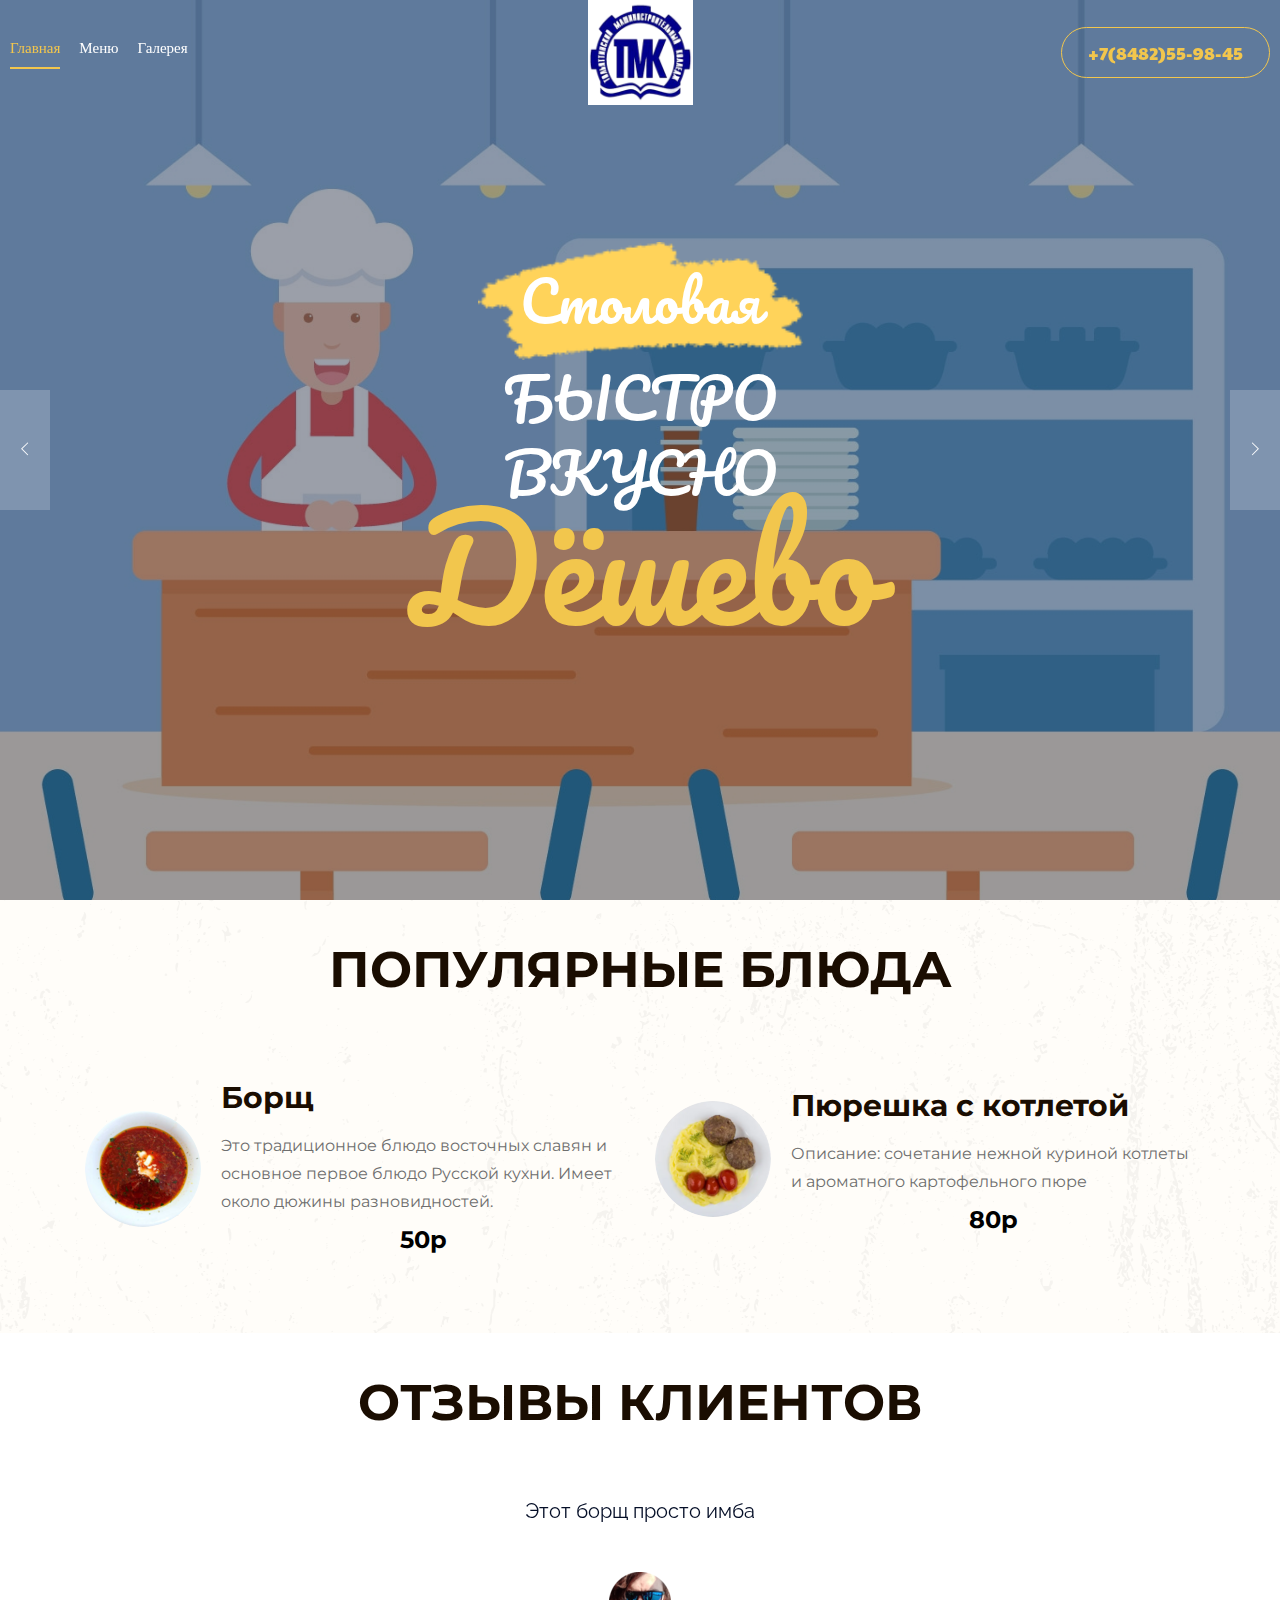
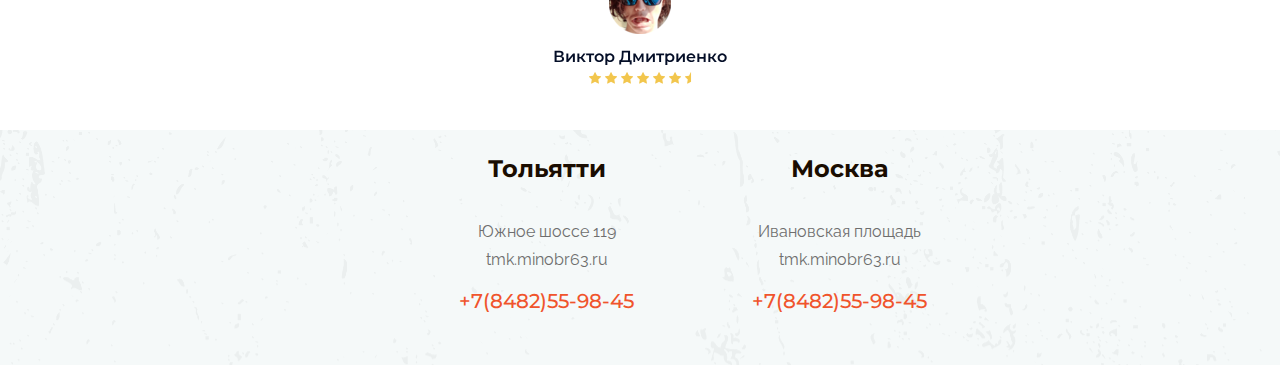
<file: index.html>
<!doctype html>
<html class="no-js" lang="zxx">

<head>
    <meta charset="utf-8">
    <meta http-equiv="x-ua-compatible" content="ie=edge">
    <title>Главная</title>
    <meta name="description" content="">
    <meta name="viewport" content="width=device-width, initial-scale=1">

    <!-- <link rel="manifest" href="site.webmanifest"> -->
    <link rel="shortcut icon" type="image/x-icon" href="img/logo.png">
    <!-- Place favicon.ico in the root directory -->

    <!-- CSS here -->
    <link rel="stylesheet" href="css/bootstrap.min.css">
    <link rel="stylesheet" href="css/owl.carousel.min.css">
    <link rel="stylesheet" href="css/magnific-popup.css">
    <link rel="stylesheet" href="css/font-awesome.min.css">
    <link rel="stylesheet" href="css/themify-icons.css">
    <link rel="stylesheet" href="css/nice-select.css">
    <link rel="stylesheet" href="css/flaticon.css">
    <link rel="stylesheet" href="css/animate.css">
    <link rel="stylesheet" href="css/slicknav.css">
    <link rel="stylesheet" href="css/style.css">
    <!-- <link rel="stylesheet" href="css/responsive.css"> -->
</head>

<body>
    <!--[if lte IE 9]>
            <p class="browserupgrade">You are using an <strong>outdated</strong> browser. Please <a href="https://browsehappy.com/">upgrade your browser</a> to improve your experience and security.</p>
        <![endif]-->

    <!-- header-start -->
    <header>
        <div class="header-area ">
            <div id="sticky-header" class="main-header-area">
                <div class="container-fluid p-0">
                    <div class="row align-items-center no-gutters">
                        <div class="col-xl-5 col-lg-5">
                            <div class="main-menu  d-none d-lg-block">
                                <nav>
                                    <ul id="navigation">
                                        <li><a class="active" href="index.html">Главная</a></li>
                                        <li><a href="Menu.html">Меню</a></li>
                                        <li><a href="about.html">Галерея</a></li>                                        
                                    </ul>
                                </nav>
                            </div>
                        </div>
                        <div class="col-xl-2 col-lg-2">
                            <div class="logo-img">
                                <a href="index.html">
                                    <img src="img/logo.png" height="50%" width="50%" alt="">
                                </a>
                            </div>
                        </div>
                        <div class="col-xl-5 col-lg-5 d-none d-lg-block">
                            <div class="book_room">
                                <div class="book_btn d-none d-xl-block">
                                    <a class="number" href="https://tmk.minobr63.ru/dopsveden/kontakt">+7(8482)55-98-45</a>
                                </div>
                            </div>
                        </div>
                        <div class="col-12">
                            <div class="mobile_menu d-block d-lg-none"></div>
                        </div>
                    </div>
                </div>
            </div>
        </div>
    </header>
    <!-- header-end -->
   
    <div id="ratingPopup">
        <button class="closeButton" onclick="closePopup()">X</button>
        <p style="color:white; font-size: 18px; font-weight: bold;">Оцените наш сайт:</p>
        <div id="ratingOptions">
            <button onclick="submitRating(1)" class="ratingButton">1</button>
            <button onclick="submitRating(2)" class="ratingButton">2</button>
            <button onclick="submitRating(3)" class="ratingButton">3</button>
            <button onclick="submitRating(4)" class="ratingButton">4</button>
            <button onclick="submitRating(5)" class="ratingButton">5</button>
        </div>
    </div>
   
    <!-- slider_area_start -->
    <div class="slider_area">
        <div class="slider_active owl-carousel">
            <div class="single_slider  d-flex align-items-center slider_bg_1 overlay">
                <div class="container">
                    <div class="row align-items-center justify-content-center">
                        <div class="col-xl-9 col-md-9 col-md-12">
                            <div class="slider_text text-center">
                                <div class="deal_text">
                                    <span>Столовая</span>
                                </div>
                                <h3>Быстро <br>
                                    Вкусно</h3>
                                <h4>Дёшево</h4>
                            </div>
                        </div>
                    </div>
                </div>
            </div>
            <div class="single_slider  d-flex align-items-center slider_bg_2 overlay">
                <div class="container">
                    <div class="row align-items-center justify-content-center">
                        <div class="col-xl-9 col-md-9 col-md-12">
                            <div class="slider_text text-center">
                                <div class="deal_text">
                                    <span>Столовая</span>
                                </div>
                                <h3>Быстро <br>
                                    Вкусно</h3>
                                <h4>Дёшево</h4>
                            </div>
                        </div>
                    </div>
                </div>
            </div>
        </div>
    </div>
    <!-- slider_area_end -->

    <div class="best_burgers_area">
        <div class="container">
            <div class="row">
                <div class="col-lg-12">
                    <div class="section_title text-center mb-80">
                        <h3>Популярные блюда</h3>
                    </div>
                </div>
            </div>
            <div class="row">
                <div class="col-xl-6 col-md-6 col-lg-6">
                    <div class="single_delicious d-flex align-items-center">
                        <div class="thumb">
                            <img src="img/burger/1.png" alt="">
                        </div>
                        <div class="info">
                            <h3><a href="Menu.html">Борщ</a></h3>
                            <p>Это традиционное блюдо восточных славян и основное первое блюдо Русской кухни. Имеет около дюжины разновидностей.</p>
                            <span>50р</span>
                        </div>
                    </div>
                </div>
                <div class="col-md-6 col-lg-6">
                    <div class="single_delicious d-flex align-items-center">
                        <div class="thumb">
                            <img src="img/burger/2.png" alt="">
                        </div>
                        <div class="info">
                            <h3><h3><a href="Menu.html">Пюрешка с котлетой</a></h3></h3>
                            <p>Описание: сочетание нежной куриной котлеты и ароматного картофельного пюре</p>
                            <span>80р</span>
                        </div>
                    </div>

                </div>

            </div>
            <div class="row">
            </div>
        </div>
    </div>
    <!-- features_room_startt -->
    
        <!-- features_room_end -->
    <!-- about_area_start -->
   
        <!-- about_area_end -->
    <!-- video_area_start -->
    
    <!-- video_area_end -->

    <!-- testimonial_area_start  -->
        <div class="testimonial_area ">
                <div class="container">
                    <div class="row">
                        <div class="col-xl-12">
                                <div class="section_title mb-60 text-center">
                                        <h3>Отзывы клиентов</h3>
                                    </div>
                        </div>
                    </div>
                    <div class="row">
                        <div class="col-xl-12">
                            <div class="testmonial_active owl-carousel">
                                <div class="single_carousel">
                                    <div class="row justify-content-center">
                                        <div class="col-lg-8">
                                            <div class="single_testmonial text-center">
                                                <p>Этот борщ просто имба</p>
                                                <div class="testmonial_author">
                                                    <div class="thumb">
                                                        <img src="img/testmonial/1.png" alt="">
                                                    </div>
                                                    <h4>Виктор Дмитриенко</h4>
                                                    <div class="stars">
                                                        <i class="fa fa-star"></i>
                                                        <i class="fa fa-star"></i>
                                                        <i class="fa fa-star"></i>
                                                        <i class="fa fa-star"></i>
                                                        <i class="fa fa-star"></i>
                                                        <i class="fa fa-star"></i>
                                                        <i class="fa fa-star-half"></i>
                                                    </div>
                                                </div>
                                            </div>
                                        </div>
                                    </div>
                                </div>
                                <div class="single_carousel">
                                    <div class="row justify-content-center">
                                        <div class="col-lg-8">
                                            <div class="single_testmonial text-center">
                                                <p>Лучше этой котлеты в моей жизни больще небыло</p>
                                                <div class="testmonial_author">
                                                    <div class="thumb">
                                                        <img src="img/testmonial/2.png" alt="">
                                                    </div>
                                                    <h4>Антон Донцов</h4>
                                                    <div class="stars">
                                                        <i class="fa fa-star"></i>
                                                        <i class="fa fa-star"></i>
                                                        <i class="fa fa-star"></i>
                                                        <i class="fa fa-star"></i>
                                                        <i class="fa fa-star-half"></i>
                                                    </div>
                                                </div>
                                            </div>
                                        </div>
                                    </div>
                                </div>
                                <div class="single_carousel">
                                    <div class="row justify-content-center">
                                        <div class="col-lg-8">
                                            <div class="single_testmonial text-center">
                                                <p>Дорого</p>
                                                <div class="testmonial_author">
                                                    <div class="thumb">
                                                        <img src="img/testmonial/3.png" alt="">
                                                    </div>
                                                    <h4>Николай Тесла</h4>
                                                    <div class="stars">
                                                        <i class="fa fa-star"></i>
                                                        <i class="fa fa-star-half"></i>
                                                    </div>
                                                </div>
                                            </div>
                                        </div>
                                    </div>
                                </div>
                            </div>
                        </div>
                    </div>
                </div>
        </div>
    <!-- testimonial_area_ned  -->

    <!-- instragram_area_start -->
   
    <!-- instragram_area_end -->

    <footer class="footer">
            <div class="footer_top">
                <div class="container">
                    <div class="row">
                        <div class="col-xl-4 col-md-6 col-lg-4">
                            <div class="footer_widget text-center ">
                                <h3 class="footer_title pos_margin">
                                        Тольятти
                                </h3>
                                <p>
                                    Южное шоссе 119 <br>
                                        <a href="http://tmk.minobr63.ru/">tmk.minobr63.ru</a></p>
                                <a class="number" href="https://tmk.minobr63.ru/dopsveden/kontakt">+7(8482)55-98-45</a>
    
                            </div>
                        </div>
                        <div class="col-xl-4 col-md-6 col-lg-4">
                            <div class="footer_widget text-center ">
                                
                                <h3 class="footer_title pos_margin">
                                    Москва
                                </h3>
                                <p>
                                   Ивановская площадь <br>
                                        <a href="http://tmk.minobr63.ru/">tmk.minobr63.ru</a></p>
                                <a class="number" href="https://tmk.minobr63.ru/dopsveden/kontakt">+7(8482)55-98-45</a>
                            </div>
                        </div>
                    </div>
                </div>
            </div>
    </footer>
   
   


    <!-- JS here -->
    <script src="js/rating.js"></script>
    <script src="js/vendor/modernizr-3.5.0.min.js"></script>
    <script src="js/vendor/jquery-1.12.4.min.js"></script>
    <script src="js/popper.min.js"></script>
    <script src="js/bootstrap.min.js"></script>
    <script src="js/owl.carousel.min.js"></script>
    <script src="js/isotope.pkgd.min.js"></script>
    <script src="js/ajax-form.js"></script>
    <script src="js/waypoints.min.js"></script>
    <script src="js/jquery.counterup.min.js"></script>
    <script src="js/imagesloaded.pkgd.min.js"></script>
    <script src="js/scrollIt.js"></script>
    <script src="js/jquery.scrollUp.min.js"></script>
    <script src="js/wow.min.js"></script>
    <script src="js/nice-select.min.js"></script>
    <script src="js/jquery.slicknav.min.js"></script>
    <script src="js/jquery.magnific-popup.min.js"></script>
    <script src="js/plugins.js"></script>

    <!--contact js-->
    <script src="js/contact.js"></script>
    <script src="js/jquery.ajaxchimp.min.js"></script>
    <script src="js/jquery.form.js"></script>
    <script src="js/jquery.validate.min.js"></script>
    <script src="js/mail-script.js"></script>

    <script src="js/main.js"></script>

</body>

</html>
</file>
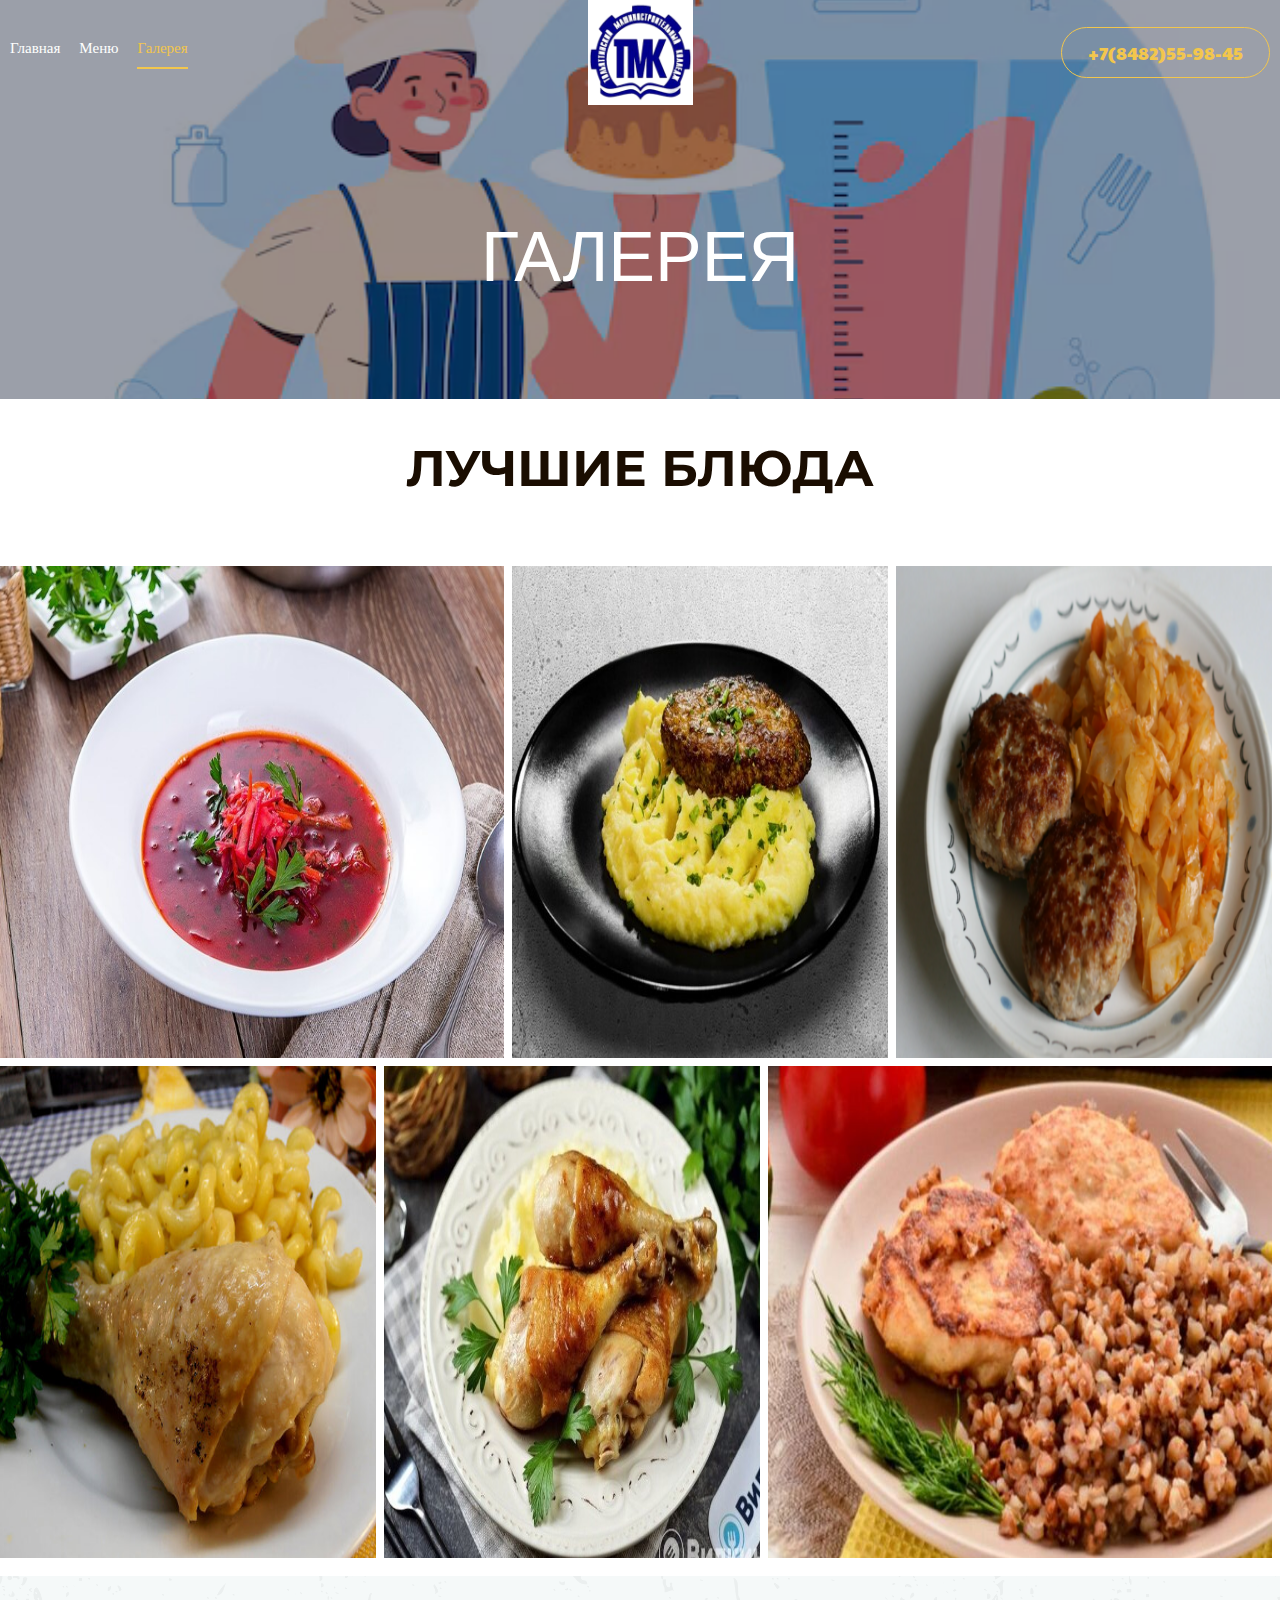
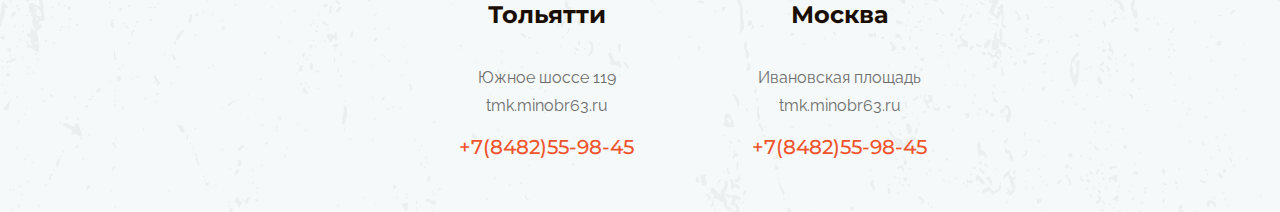
<file: about.html>
<!doctype html>
<html class="no-js" lang="zxx">

<head>
    <meta charset="utf-8">
    <meta http-equiv="x-ua-compatible" content="ie=edge">
    <title>О нас</title>
    <meta name="description" content="">
    <meta name="viewport" content="width=device-width, initial-scale=1">

    <!-- <link rel="manifest" href="site.webmanifest"> -->
    <link rel="shortcut icon" type="image/x-icon" href="img/logo.png">
    <!-- Place favicon.ico in the root directory -->

    <!-- CSS here -->
    <link rel="stylesheet" href="css/bootstrap.min.css">
    <link rel="stylesheet" href="css/owl.carousel.min.css">
    <link rel="stylesheet" href="css/magnific-popup.css">
    <link rel="stylesheet" href="css/font-awesome.min.css">
    <link rel="stylesheet" href="css/themify-icons.css">
    <link rel="stylesheet" href="css/nice-select.css">
    <link rel="stylesheet" href="css/flaticon.css">
    <link rel="stylesheet" href="css/animate.css">
    <link rel="stylesheet" href="css/slicknav.css">
    <link rel="stylesheet" href="css/style.css">
    <!-- <link rel="stylesheet" href="css/responsive.css"> -->
</head>

<body>
    <!--[if lte IE 9]>
            <p class="browserupgrade">You are using an <strong>outdated</strong> browser. Please <a href="https://browsehappy.com/">upgrade your browser</a> to improve your experience and security.</p>
        <![endif]-->

    <!-- header-start -->
    <header>
            <div class="header-area ">
                <div id="sticky-header" class="main-header-area">
                    <div class="container-fluid p-0">
                        <div class="row align-items-center no-gutters">
                            <div class="col-xl-5 col-lg-5">
                                <div class="main-menu  d-none d-lg-block">
                                    <nav>
                                        <ul id="navigation">
                                            <li><a  href="index.html">Главная</a></li>
                                            <li><a href="Menu.html">Меню</a></li>
                                            <li><a class="active" href="about.html">Галерея</a></li>
                                            
                                            
                                        </ul>
                                    </nav>
                                </div>
                            </div>
                            <div class="col-xl-2 col-lg-2">
                                <div class="logo-img">
                                    <a href="index.html">
                                        <img src="img/logo.png" height="50%" width="50%" alt="">
                                    </a>
                                </div>
                            </div>
                            <div class="col-xl-5 col-lg-5 d-none d-lg-block">
                                    <div class="book_room">
                                        <div class="book_btn d-none d-xl-block">
                                            <a class="number" href="https://tmk.minobr63.ru/dopsveden/kontakt">+7(8482)55-98-45</a>
                                        </div>
                                    </div>
                                </div>
                            </div>
                            <div class="col-12">
                                <div class="mobile_menu d-block d-lg-none"></div>
                            </div>
                        </div>
                    </div>
                </div>
            </div>
        </header>
        <!-- header-end -->

  <!-- bradcam_area_start -->
  <div class="bradcam_area breadcam_bg_1 overlay">
    <h3>Галерея</h3>
</div>
<!-- bradcam_area_end -->
<!-- about_area_start -->

    <!-- about_area_end -->

    <div id="ratingPopup">
        <button class="closeButton" onclick="closePopup()">X</button>
        <p style="color:white; font-size: 18px; font-weight: bold;">Оцените наш сайт:</p>
        <div id="ratingOptions">
            <button onclick="submitRating(1)" class="ratingButton">1</button>
            <button onclick="submitRating(2)" class="ratingButton">2</button>
            <button onclick="submitRating(3)" class="ratingButton">3</button>
            <button onclick="submitRating(4)" class="ratingButton">4</button>
            <button onclick="submitRating(5)" class="ratingButton">5</button>
        </div>
    </div>

    <!-- gallery_start -->
    <div class="gallery_area">
            <div class="container">
                <div class="row">
                    <div class="col-xl-12">
                            <div class="section_title mb-70 text-center">
                                    <h3>Лучшие блюда</h3>
                                </div>
                    </div>
                </div>
            </div>
            <div class="single_gallery big_img">
                    <a class="popup-image" href="img/gallery/1.png">
                        <i class="ti-plus"></i>
                    </a>
                <img src="img/gallery/1.png" alt="">
            </div>
            <div class="single_gallery small_img">
                <a class="popup-image" href="img/gallery/2.png">
                    <i class="ti-plus"></i>
                </a>
                <img src="img/gallery/2.png" alt="">
            </div>
            <div class="single_gallery small_img">
                <a class="popup-image" href="img/gallery/3.png">
                    <i class="ti-plus"></i>
                </a>
                <img src="img/gallery/3.png" alt="">
            </div>
    
            <div class="single_gallery small_img">
                <a class="popup-image" href="img/gallery/4.png">
                    <i class="ti-plus"></i>
                </a>
                <img src="img/gallery/4.png" alt="">
            </div>
            <div class="single_gallery small_img">
                <a class="popup-image" href="img/gallery/5.png">
                    <i class="ti-plus"></i>
                </a>
                <img src="img/gallery/5.png" alt="">
            </div>
            <div class="single_gallery big_img">
                <a class="popup-image" href="img/gallery/6.png">
                    <i class="ti-plus"></i>
                </a>
                <img src="img/gallery/6.png" alt="">
            </div>
        </div>

    <!-- testimonial_area_start  -->
   
<!-- testimonial_area_ned  -->

<!-- instragram_area_start -->

<!-- instragram_area_end -->

<footer class="footer">
        <div class="footer_top">
            <div class="container">
                <div class="row">
                    <div class="col-xl-4 col-md-6 col-lg-4">
                        <div class="footer_widget text-center ">
                            <h3 class="footer_title pos_margin">
                                Тольятти
                            </h3>
                            <p>Южное шоссе 119 <br>
                                    <a href="http://tmk.minobr63.ru/">tmk.minobr63.ru</a></p>
                            <a class="number" href="https://tmk.minobr63.ru/dopsveden/kontakt">+7(8482)55-98-45</a>

                        </div>
                    </div>
                    <div class="col-xl-4 col-md-6 col-lg-4">
                        <div class="footer_widget text-center ">
                            <h3 class="footer_title pos_margin">
                                Москва
                            </h3>
                            <p>Ивановская площадь <br>
                                    <a href="http://tmk.minobr63.ru/">tmk.minobr63.ru</a></p>
                            <a class="number" href="https://tmk.minobr63.ru/dopsveden/kontakt">+7(8482)55-98-45</a>

                        </div>
                    </div>
                    
                </div>
                <div class="row justify-content-center">
                    <div class="col-lg-4">
                    </div>
                </div>
            </div>
        </div>
        
    </footer>

    <!-- JS here -->
    <script src="js/rating.js"></script>
    <script src="js/vendor/modernizr-3.5.0.min.js"></script>
    <script src="js/vendor/jquery-1.12.4.min.js"></script>
    <script src="js/popper.min.js"></script>
    <script src="js/bootstrap.min.js"></script>
    <script src="js/owl.carousel.min.js"></script>
    <script src="js/isotope.pkgd.min.js"></script>
    <script src="js/ajax-form.js"></script>
    <script src="js/waypoints.min.js"></script>
    <script src="js/jquery.counterup.min.js"></script>
    <script src="js/imagesloaded.pkgd.min.js"></script>
    <script src="js/scrollIt.js"></script>
    <script src="js/jquery.scrollUp.min.js"></script>
    <script src="js/wow.min.js"></script>
    <script src="js/nice-select.min.js"></script>
    <script src="js/jquery.slicknav.min.js"></script>
    <script src="js/jquery.magnific-popup.min.js"></script>
    <script src="js/plugins.js"></script>

    <!--contact js-->
    <script src="js/contact.js"></script>
    <script src="js/jquery.ajaxchimp.min.js"></script>
    <script src="js/jquery.form.js"></script>
    <script src="js/jquery.validate.min.js"></script>
    <script src="js/mail-script.js"></script>

    <script src="js/main.js"></script>

</body>

</html>
</file>
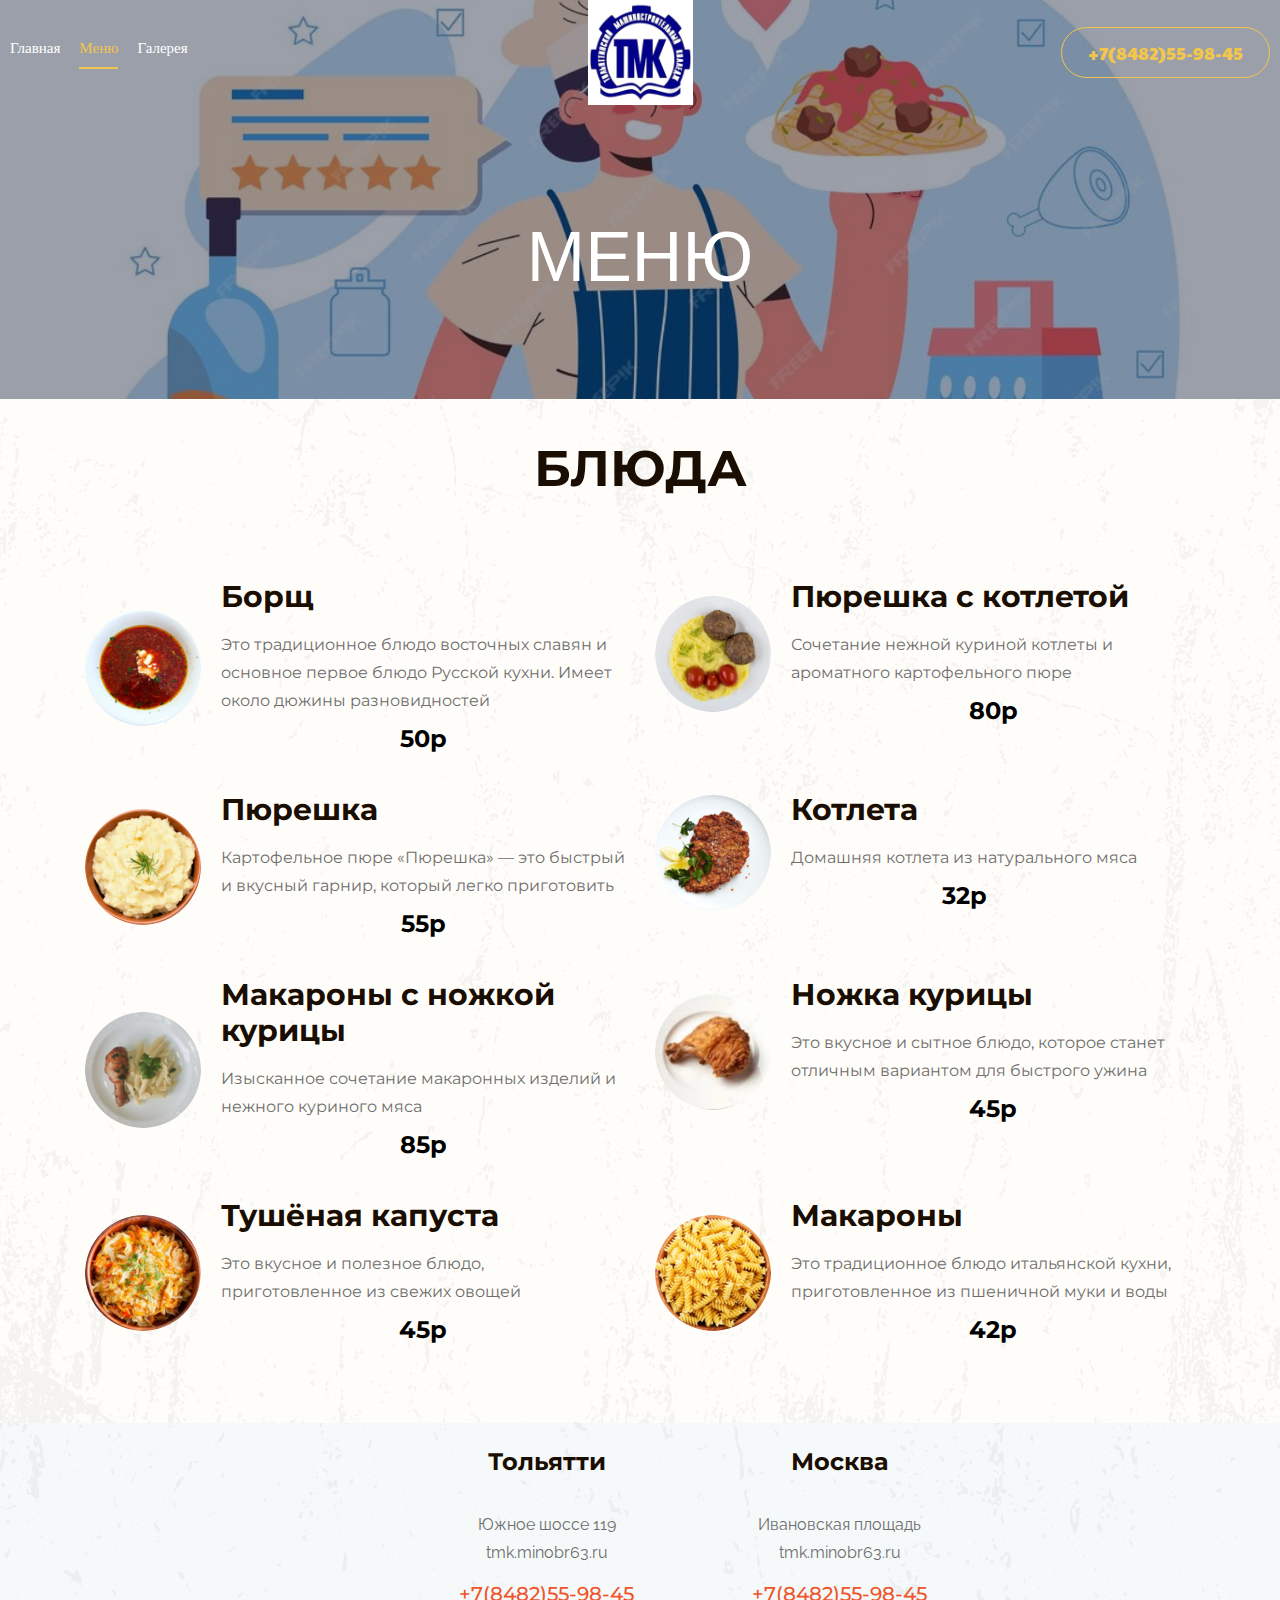
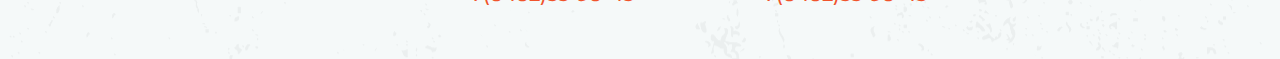
<file: Menu.html>
<!doctype html>
<html class="no-js" lang="zxx">

<head>
    <meta charset="utf-8">
    <meta http-equiv="x-ua-compatible" content="ie=edge">
    <title>Меню</title>
    <meta name="description" content="">
    <meta name="viewport" content="width=device-width, initial-scale=1">

    <!-- <link rel="manifest" href="site.webmanifest"> -->
    <link rel="shortcut icon" type="image/x-icon" href="img/logo.png">
    <!-- Place favicon.ico in the root directory -->

    <!-- CSS here -->
    <link rel="stylesheet" href="css/bootstrap.min.css">
    <link rel="stylesheet" href="css/owl.carousel.min.css">
    <link rel="stylesheet" href="css/magnific-popup.css">
    <link rel="stylesheet" href="css/font-awesome.min.css">
    <link rel="stylesheet" href="css/themify-icons.css">
    <link rel="stylesheet" href="css/nice-select.css">
    <link rel="stylesheet" href="css/flaticon.css">
    <link rel="stylesheet" href="css/animate.css">
    <link rel="stylesheet" href="css/slicknav.css">
    <link rel="stylesheet" href="css/style.css">
    <!-- <link rel="stylesheet" href="css/responsive.css"> -->
</head>

<body>
    <!--[if lte IE 9]>
            <p class="browserupgrade">You are using an <strong>outdated</strong> browser. Please <a href="https://browsehappy.com/">upgrade your browser</a> to improve your experience and security.</p>
        <![endif]-->

    <!-- header-start -->
    <header>
        <div class="header-area ">
            <div id="sticky-header" class="main-header-area">
                <div class="container-fluid p-0">
                    <div class="row align-items-center no-gutters">
                        <div class="col-xl-5 col-lg-5">
                            <div class="main-menu  d-none d-lg-block">
                                <nav>
                                    <ul id="navigation">
                                        <li><a  href="index.html">Главная</a></li>
                                        <li><a class="active" href="Menu.html">Меню</a></li>
                                        <li><a href="about.html">Галерея</a></li>
                                       
                                    </ul>
                                </nav>
                            </div>
                        </div>
                        <div class="col-xl-2 col-lg-2">
                            <div class="logo-img">
                                <a href="index.html">
                                    <img src="img/logo.png" height="50%" width="50%" alt="">
                                </a>
                            </div>
                        </div>
                        <div class="col-xl-5 col-lg-5 d-none d-lg-block">
                            <div class="book_room">
                                <div class="book_btn d-none d-xl-block">
                                    <a class="number" href="https://tmk.minobr63.ru/dopsveden/kontakt">+7(8482)55-98-45</a>
                                </div>
                            </div>
                        </div>
                        <div class="col-12">
                            <div class="mobile_menu d-block d-lg-none"></div>
                        </div>
                    </div>
                </div>
            </div>
        </div>
    </header>
    <!-- header-end -->
    <div id="ratingPopup">
        <button class="closeButton" onclick="closePopup()">X</button>
        <p style="color:white; font-size: 18px; font-weight: bold;">Оцените наш сайт:</p>
        <div id="ratingOptions">
            <button onclick="submitRating(1)" class="ratingButton">1</button>
            <button onclick="submitRating(2)" class="ratingButton">2</button>
            <button onclick="submitRating(3)" class="ratingButton">3</button>
            <button onclick="submitRating(4)" class="ratingButton">4</button>
            <button onclick="submitRating(5)" class="ratingButton">5</button>
        </div>
    </div>

    <!-- bradcam_area_start -->
    <div class="bradcam_area breadcam_bg overlay">
        <h3>Меню</h3>
    </div>
    <!-- bradcam_area_end -->

    <!-- best_burgers_area_start  -->
    <div class="best_burgers_area">
        <div class="container">
            <div class="row">
                <div class="col-lg-12">
                    <div class="section_title text-center mb-80">  
                        <h3>Блюда</h3>
                    </div>
                </div>
            </div>
            <div class="row">
                <div class="col-xl-6 col-md-6 col-lg-6">
                    <div class="single_delicious d-flex align-items-center">
                        <div class="thumb">
                            <img src="img/burger/1.png">
                        </div>
                        <div class="info">
                            <h3><div class="popup" onclick="myFunction(this)">Борщ<popup class="popuptext" >Борщ 249 г.  
                                Состав: Классический борщ с овощами, сметаной и зеленью</popup></div></h3>                  
                            
                                <p>Это традиционное блюдо восточных славян и основное первое блюдо Русской кухни. Имеет около дюжины разновидностей</p>
                            <span>50р</span>
                        </div>
                    </div>
                </div>
                <div class="col-md-6 col-lg-6">
                    <div class="single_delicious d-flex align-items-center">
                        <div class="thumb">
                            <img src="img/burger/2.png" alt="">
                        </div>
                        <div class="info">
                            <h3><div class="popup" onclick="myFunction(this)">Пюрешка с котлетой<popup class="popuptext" >Котлетки куриные с гарниром на выбор 300 г. 
                                Состав: картофельное пюре и котлета</popup></div></h3> 
                            <p>Сочетание нежной куриной котлеты и ароматного картофельного пюре</p>
                            <span>80р</span>
                        </div>
                    </div>

                </div>
                <div class="col-lg-6 col-md-6">
                    <div class="single_delicious d-flex align-items-center">
                        <div class="thumb">
                            <img src="img/burger/3.png" alt="">
                        </div>
                        <div class="info">
                            <h3><div class="popup" onclick="myFunction(this)">Пюрешка<popup class="popuptext" >Картофельное пюре 250 г. ㅤСостав: свежайший деревенский картофель</popup></div></h3> 
                            <p>Картофельное пюре «Пюрешка» — это быстрый и вкусный гарнир, который легко приготовить</p>
                            <span>55р</span>
                        </div>
                    </div>
                </div>
                <div class="col-xl-6 col-md-6 col-lg-6">
                    <div class="single_delicious d-flex align-items-center">
                        <div class="thumb">
                            <img src="img/burger/4.png" alt="">
                        </div>
                        <div class="info">
                            <h3><div class="popup" onclick="myFunction(this)">Котлета<popup class="popuptext" >Котлета 50 г. Состав: вкуснейший фарш</popup></div></h3> 
                            <p>Домашняя котлета из натурального мяса</p>
                            <span>32р</span>
                        </div>
                    </div>
                </div>
                <div class="col-lg-6 col-md-6">
                    <div class="single_delicious d-flex align-items-center">
                        <div class="thumb">
                            <img src="img/burger/5.png" alt="">
                        </div>
                        <div class="info">
                            <h3><div class="popup" onclick="myFunction(this)">Макароны с ножкой курицы<popup class="popuptext" >Макароны с ножкой курицы 230 г. Состав: макароны в масле с ножкой курицы в панировке</popup></div></h3>
                            <p>Изысканное сочетание макаронных изделий и нежного куриного мяса</p>
                            <span>85р</span>
                        </div>
                    </div>

                </div>
                <div class="col-lg-6 col-md-6">
                    <div class="single_delicious d-flex align-items-center">
                        <div class="thumb">
                            <img src="img/burger/6.png" alt="">
                        </div>
                        <div class="info">
                            <h3><div class="popup" onclick="myFunction(this)">Ножка курицы<popup class="popuptext" >Котлета 30 г. Состав: курица в панировке</popup></div></h3>
                            <p>Это вкусное и сытное блюдо, которое станет отличным вариантом для быстрого ужина</p>
                            <span>45р</span>
                        </div>
                    </div>
                </div>
                <div class="col-lg-6 col-md-6">
                    <div class="single_delicious d-flex align-items-center">
                        <div class="thumb">
                            <img src="img/burger/7.png" alt="">
                        </div>
                        <div class="info">
                            <h3><div class="popup" onclick="myFunction(this)">Тушёная капуста<popup class="popuptext" >Тушёная капуста 200 г. Состав: затушеная капуста</popup></div></h3>
                            <p>Это вкусное и полезное блюдо, приготовленное из свежих овощей</p>
                            <span>45р</span>
                        </div>
                    </div>
                </div>
                <div class="col-lg-6 col-md-6">
                    <div class="single_delicious d-flex align-items-center">
                        <div class="thumb">
                            <img src="img/burger/8.png" alt="">
                        </div>
                        <div class="info">
                            <h3><div class="popup" onclick="myFunction(this)">Макароны<popup class="popuptext" >Макароны 200 г. Состав: макароны пшеничные</popup></div></h3>
                            <p>Это традиционное блюдо итальянской кухни, приготовленное из пшеничной муки и воды</p>
                            <span>42р</span>
                        </div>
                    </div>
                </div>
                
                
            </div>
        </div>
    </div>
    <!-- best_burgers_area_end  -->

    <!-- features_room_startt -->
    
    <!-- features_room_end -->

    <!-- testimonial_area_start  -->
    
<!-- testimonial_area_ned  -->

    <!-- instragram_area_start -->
   
    <!-- instragram_area_end -->

    <!-- footer_start  -->
    <footer class="footer">
            <div class="footer_top">
                <div class="container">
                    <div class="row">
                        <div class="col-xl-4 col-md-6 col-lg-4">
                            <div class="footer_widget text-center ">
                                <h3 class="footer_title pos_margin">
                                    Тольятти
                                </h3>
                                <p>Южное шоссе 119 <br>
                                        <a href="http://tmk.minobr63.ru/">tmk.minobr63.ru</a></p>
                                <a class="number" href="https://tmk.minobr63.ru/dopsveden/kontakt">+7(8482)55-98-45</a>

                            </div>
                        </div>
                        <div class="col-xl-4 col-md-6 col-lg-4">
                            <div class="footer_widget text-center ">
                                <h3 class="footer_title pos_margin">
                                    Москва
                                </h3>
                                <p> Ивановская площадь <br>
                                        <a href="http://tmk.minobr63.ru/">tmk.minobr63.ru</a></p>
                                <a class="number" href="https://tmk.minobr63.ru/dopsveden/kontakt">+7(8482)55-98-45</a>

                            </div>
                        </div>
                    
                    </div>
                    <div class="row justify-content-center">
                        <div class="col-lg-4">
                        </div>
                    </div>
                </div>
            </div>
           
    </footer>
    <!-- footer_end  -->

    <!-- JS here -->
    <script src="js/rating.js"></script>
    <script src="js/vendor/modernizr-3.5.0.min.js"></script>
    <script src="js/vendor/jquery-1.12.4.min.js"></script>
    <script src="js/popper.min.js"></script>
    <script src="js/bootstrap.min.js"></script>
    <script src="js/owl.carousel.min.js"></script>
    <script src="js/isotope.pkgd.min.js"></script>
    <script src="js/ajax-form.js"></script>
    <script src="js/waypoints.min.js"></script>
    <script src="js/jquery.counterup.min.js"></script>
    <script src="js/imagesloaded.pkgd.min.js"></script>
    <script src="js/scrollIt.js"></script>
    <script src="js/jquery.scrollUp.min.js"></script>
    <script src="js/wow.min.js"></script>
    <script src="js/nice-select.min.js"></script>
    <script src="js/jquery.slicknav.min.js"></script>
    <script src="js/jquery.magnific-popup.min.js"></script>
    <script src="js/plugins.js"></script>

    <!--contact js-->
    <script src="js/contact.js"></script>
    <script src="js/jquery.ajaxchimp.min.js"></script>
    <script src="js/jquery.form.js"></script>
    <script src="js/jquery.validate.min.js"></script>
    <script src="js/mail-script.js"></script>

    <script src="js/main.js"></script>

</body>

</html>
</file>
<file: css/themify-icons.css>
@font-face {
	font-family: 'themify';
	src:url('../fonts/themify.eot?-fvbane');
	src:url('../fonts/themify.eot?#iefix-fvbane') format('embedded-opentype'),
		url('../fonts/themify.woff?-fvbane') format('woff'),
		url('../fonts/themify.ttf?-fvbane') format('truetype'),
		url('../fonts/themify.svg?-fvbane#themify') format('svg');
	font-weight: normal;
	font-style: normal;
}

[class^="ti-"], [class*=" ti-"] {
	font-family: 'themify';
	/* speak: none; */
	font-style: normal;
	font-weight: normal;
	font-variant: normal;
	text-transform: none;
	line-height: 1;

	/* Better Font Rendering =========== */
	-webkit-font-smoothing: antialiased;
	-moz-osx-font-smoothing: grayscale;
}

.ti-wand:before {
	content: "\e600";
}
.ti-volume:before {
	content: "\e601";
}
.ti-user:before {
	content: "\e602";
}
.ti-unlock:before {
	content: "\e603";
}
.ti-unlink:before {
	content: "\e604";
}
.ti-trash:before {
	content: "\e605";
}
.ti-thought:before {
	content: "\e606";
}
.ti-target:before {
	content: "\e607";
}
.ti-tag:before {
	content: "\e608";
}
.ti-tablet:before {
	content: "\e609";
}
.ti-star:before {
	content: "\e60a";
}
.ti-spray:before {
	content: "\e60b";
}
.ti-signal:before {
	content: "\e60c";
}
.ti-shopping-cart:before {
	content: "\e60d";
}
.ti-shopping-cart-full:before {
	content: "\e60e";
}
.ti-settings:before {
	content: "\e60f";
}
.ti-search:before {
	content: "\e610";
}
.ti-zoom-in:before {
	content: "\e611";
}
.ti-zoom-out:before {
	content: "\e612";
}
.ti-cut:before {
	content: "\e613";
}
.ti-ruler:before {
	content: "\e614";
}
.ti-ruler-pencil:before {
	content: "\e615";
}
.ti-ruler-alt:before {
	content: "\e616";
}
.ti-bookmark:before {
	content: "\e617";
}
.ti-bookmark-alt:before {
	content: "\e618";
}
.ti-reload:before {
	content: "\e619";
}
.ti-plus:before {
	content: "\e61a";
}
.ti-pin:before {
	content: "\e61b";
}
.ti-pencil:before {
	content: "\e61c";
}
.ti-pencil-alt:before {
	content: "\e61d";
}
.ti-paint-roller:before {
	content: "\e61e";
}
.ti-paint-bucket:before {
	content: "\e61f";
}
.ti-na:before {
	content: "\e620";
}
.ti-mobile:before {
	content: "\e621";
}
.ti-minus:before {
	content: "\e622";
}
.ti-medall:before {
	content: "\e623";
}
.ti-medall-alt:before {
	content: "\e624";
}
.ti-marker:before {
	content: "\e625";
}
.ti-marker-alt:before {
	content: "\e626";
}
.ti-arrow-up:before {
	content: "\e627";
}
.ti-arrow-right:before {
	content: "\e628";
}
.ti-arrow-left:before {
	content: "\e629";
}
.ti-arrow-down:before {
	content: "\e62a";
}
.ti-lock:before {
	content: "\e62b";
}
.ti-location-arrow:before {
	content: "\e62c";
}
.ti-link:before {
	content: "\e62d";
}
.ti-layout:before {
	content: "\e62e";
}
.ti-layers:before {
	content: "\e62f";
}
.ti-layers-alt:before {
	content: "\e630";
}
.ti-key:before {
	content: "\e631";
}
.ti-import:before {
	content: "\e632";
}
.ti-image:before {
	content: "\e633";
}
.ti-heart:before {
	content: "\e634";
}
.ti-heart-broken:before {
	content: "\e635";
}
.ti-hand-stop:before {
	content: "\e636";
}
.ti-hand-open:before {
	content: "\e637";
}
.ti-hand-drag:before {
	content: "\e638";
}
.ti-folder:before {
	content: "\e639";
}
.ti-flag:before {
	content: "\e63a";
}
.ti-flag-alt:before {
	content: "\e63b";
}
.ti-flag-alt-2:before {
	content: "\e63c";
}
.ti-eye:before {
	content: "\e63d";
}
.ti-export:before {
	content: "\e63e";
}
.ti-exchange-vertical:before {
	content: "\e63f";
}
.ti-desktop:before {
	content: "\e640";
}
.ti-cup:before {
	content: "\e641";
}
.ti-crown:before {
	content: "\e642";
}
.ti-comments:before {
	content: "\e643";
}
.ti-comment:before {
	content: "\e644";
}
.ti-comment-alt:before {
	content: "\e645";
}
.ti-close:before {
	content: "\e646";
}
.ti-clip:before {
	content: "\e647";
}
.ti-angle-up:before {
	content: "\e648";
}
.ti-angle-right:before {
	content: "\e649";
}
.ti-angle-left:before {
	content: "\e64a";
}
.ti-angle-down:before {
	content: "\e64b";
}
.ti-check:before {
	content: "\e64c";
}
.ti-check-box:before {
	content: "\e64d";
}
.ti-camera:before {
	content: "\e64e";
}
.ti-announcement:before {
	content: "\e64f";
}
.ti-brush:before {
	content: "\e650";
}
.ti-briefcase:before {
	content: "\e651";
}
.ti-bolt:before {
	content: "\e652";
}
.ti-bolt-alt:before {
	content: "\e653";
}
.ti-blackboard:before {
	content: "\e654";
}
.ti-bag:before {
	content: "\e655";
}
.ti-move:before {
	content: "\e656";
}
.ti-arrows-vertical:before {
	content: "\e657";
}
.ti-arrows-horizontal:before {
	content: "\e658";
}
.ti-fullscreen:before {
	content: "\e659";
}
.ti-arrow-top-right:before {
	content: "\e65a";
}
.ti-arrow-top-left:before {
	content: "\e65b";
}
.ti-arrow-circle-up:before {
	content: "\e65c";
}
.ti-arrow-circle-right:before {
	content: "\e65d";
}
.ti-arrow-circle-left:before {
	content: "\e65e";
}
.ti-arrow-circle-down:before {
	content: "\e65f";
}
.ti-angle-double-up:before {
	content: "\e660";
}
.ti-angle-double-right:before {
	content: "\e661";
}
.ti-angle-double-left:before {
	content: "\e662";
}
.ti-angle-double-down:before {
	content: "\e663";
}
.ti-zip:before {
	content: "\e664";
}
.ti-world:before {
	content: "\e665";
}
.ti-wheelchair:before {
	content: "\e666";
}
.ti-view-list:before {
	content: "\e667";
}
.ti-view-list-alt:before {
	content: "\e668";
}
.ti-view-grid:before {
	content: "\e669";
}
.ti-uppercase:before {
	content: "\e66a";
}
.ti-upload:before {
	content: "\e66b";
}
.ti-underline:before {
	content: "\e66c";
}
.ti-truck:before {
	content: "\e66d";
}
.ti-timer:before {
	content: "\e66e";
}
.ti-ticket:before {
	content: "\e66f";
}
.ti-thumb-up:before {
	content: "\e670";
}
.ti-thumb-down:before {
	content: "\e671";
}
.ti-text:before {
	content: "\e672";
}
.ti-stats-up:before {
	content: "\e673";
}
.ti-stats-down:before {
	content: "\e674";
}
.ti-split-v:before {
	content: "\e675";
}
.ti-split-h:before {
	content: "\e676";
}
.ti-smallcap:before {
	content: "\e677";
}
.ti-shine:before {
	content: "\e678";
}
.ti-shift-right:before {
	content: "\e679";
}
.ti-shift-left:before {
	content: "\e67a";
}
.ti-shield:before {
	content: "\e67b";
}
.ti-notepad:before {
	content: "\e67c";
}
.ti-server:before {
	content: "\e67d";
}
.ti-quote-right:before {
	content: "\e67e";
}
.ti-quote-left:before {
	content: "\e67f";
}
.ti-pulse:before {
	content: "\e680";
}
.ti-printer:before {
	content: "\e681";
}
.ti-power-off:before {
	content: "\e682";
}
.ti-plug:before {
	content: "\e683";
}
.ti-pie-chart:before {
	content: "\e684";
}
.ti-paragraph:before {
	content: "\e685";
}
.ti-panel:before {
	content: "\e686";
}
.ti-package:before {
	content: "\e687";
}
.ti-music:before {
	content: "\e688";
}
.ti-music-alt:before {
	content: "\e689";
}
.ti-mouse:before {
	content: "\e68a";
}
.ti-mouse-alt:before {
	content: "\e68b";
}
.ti-money:before {
	content: "\e68c";
}
.ti-microphone:before {
	content: "\e68d";
}
.ti-menu:before {
	content: "\e68e";
}
.ti-menu-alt:before {
	content: "\e68f";
}
.ti-map:before {
	content: "\e690";
}
.ti-map-alt:before {
	content: "\e691";
}
.ti-loop:before {
	content: "\e692";
}
.ti-location-pin:before {
	content: "\e693";
}
.ti-list:before {
	content: "\e694";
}
.ti-light-bulb:before {
	content: "\e695";
}
.ti-Italic:before {
	content: "\e696";
}
.ti-info:before {
	content: "\e697";
}
.ti-infinite:before {
	content: "\e698";
}
.ti-id-badge:before {
	content: "\e699";
}
.ti-hummer:before {
	content: "\e69a";
}
.ti-home:before {
	content: "\e69b";
}
.ti-help:before {
	content: "\e69c";
}
.ti-headphone:before {
	content: "\e69d";
}
.ti-harddrives:before {
	content: "\e69e";
}
.ti-harddrive:before {
	content: "\e69f";
}
.ti-gift:before {
	content: "\e6a0";
}
.ti-game:before {
	content: "\e6a1";
}
.ti-filter:before {
	content: "\e6a2";
}
.ti-files:before {
	content: "\e6a3";
}
.ti-file:before {
	content: "\e6a4";
}
.ti-eraser:before {
	content: "\e6a5";
}
.ti-envelope:before {
	content: "\e6a6";
}
.ti-download:before {
	content: "\e6a7";
}
.ti-direction:before {
	content: "\e6a8";
}
.ti-direction-alt:before {
	content: "\e6a9";
}
.ti-dashboard:before {
	content: "\e6aa";
}
.ti-control-stop:before {
	content: "\e6ab";
}
.ti-control-shuffle:before {
	content: "\e6ac";
}
.ti-control-play:before {
	content: "\e6ad";
}
.ti-control-pause:before {
	content: "\e6ae";
}
.ti-control-forward:before {
	content: "\e6af";
}
.ti-control-backward:before {
	content: "\e6b0";
}
.ti-cloud:before {
	content: "\e6b1";
}
.ti-cloud-up:before {
	content: "\e6b2";
}
.ti-cloud-down:before {
	content: "\e6b3";
}
.ti-clipboard:before {
	content: "\e6b4";
}
.ti-car:before {
	content: "\e6b5";
}
.ti-calendar:before {
	content: "\e6b6";
}
.ti-book:before {
	content: "\e6b7";
}
.ti-bell:before {
	content: "\e6b8";
}
.ti-basketball:before {
	content: "\e6b9";
}
.ti-bar-chart:before {
	content: "\e6ba";
}
.ti-bar-chart-alt:before {
	content: "\e6bb";
}
.ti-back-right:before {
	content: "\e6bc";
}
.ti-back-left:before {
	content: "\e6bd";
}
.ti-arrows-corner:before {
	content: "\e6be";
}
.ti-archive:before {
	content: "\e6bf";
}
.ti-anchor:before {
	content: "\e6c0";
}
.ti-align-right:before {
	content: "\e6c1";
}
.ti-align-left:before {
	content: "\e6c2";
}
.ti-align-justify:before {
	content: "\e6c3";
}
.ti-align-center:before {
	content: "\e6c4";
}
.ti-alert:before {
	content: "\e6c5";
}
.ti-alarm-clock:before {
	content: "\e6c6";
}
.ti-agenda:before {
	content: "\e6c7";
}
.ti-write:before {
	content: "\e6c8";
}
.ti-window:before {
	content: "\e6c9";
}
.ti-widgetized:before {
	content: "\e6ca";
}
.ti-widget:before {
	content: "\e6cb";
}
.ti-widget-alt:before {
	content: "\e6cc";
}
.ti-wallet:before {
	content: "\e6cd";
}
.ti-video-clapper:before {
	content: "\e6ce";
}
.ti-video-camera:before {
	content: "\e6cf";
}
.ti-vector:before {
	content: "\e6d0";
}
.ti-themify-logo:before {
	content: "\e6d1";
}
.ti-themify-favicon:before {
	content: "\e6d2";
}
.ti-themify-favicon-alt:before {
	content: "\e6d3";
}
.ti-support:before {
	content: "\e6d4";
}
.ti-stamp:before {
	content: "\e6d5";
}
.ti-split-v-alt:before {
	content: "\e6d6";
}
.ti-slice:before {
	content: "\e6d7";
}
.ti-shortcode:before {
	content: "\e6d8";
}
.ti-shift-right-alt:before {
	content: "\e6d9";
}
.ti-shift-left-alt:before {
	content: "\e6da";
}
.ti-ruler-alt-2:before {
	content: "\e6db";
}
.ti-receipt:before {
	content: "\e6dc";
}
.ti-pin2:before {
	content: "\e6dd";
}
.ti-pin-alt:before {
	content: "\e6de";
}
.ti-pencil-alt2:before {
	content: "\e6df";
}
.ti-palette:before {
	content: "\e6e0";
}
.ti-more:before {
	content: "\e6e1";
}
.ti-more-alt:before {
	content: "\e6e2";
}
.ti-microphone-alt:before {
	content: "\e6e3";
}
.ti-magnet:before {
	content: "\e6e4";
}
.ti-line-double:before {
	content: "\e6e5";
}
.ti-line-dotted:before {
	content: "\e6e6";
}
.ti-line-dashed:before {
	content: "\e6e7";
}
.ti-layout-width-full:before {
	content: "\e6e8";
}
.ti-layout-width-default:before {
	content: "\e6e9";
}
.ti-layout-width-default-alt:before {
	content: "\e6ea";
}
.ti-layout-tab:before {
	content: "\e6eb";
}
.ti-layout-tab-window:before {
	content: "\e6ec";
}
.ti-layout-tab-v:before {
	content: "\e6ed";
}
.ti-layout-tab-min:before {
	content: "\e6ee";
}
.ti-layout-slider:before {
	content: "\e6ef";
}
.ti-layout-slider-alt:before {
	content: "\e6f0";
}
.ti-layout-sidebar-right:before {
	content: "\e6f1";
}
.ti-layout-sidebar-none:before {
	content: "\e6f2";
}
.ti-layout-sidebar-left:before {
	content: "\e6f3";
}
.ti-layout-placeholder:before {
	content: "\e6f4";
}
.ti-layout-menu:before {
	content: "\e6f5";
}
.ti-layout-menu-v:before {
	content: "\e6f6";
}
.ti-layout-menu-separated:before {
	content: "\e6f7";
}
.ti-layout-menu-full:before {
	content: "\e6f8";
}
.ti-layout-media-right-alt:before {
	content: "\e6f9";
}
.ti-layout-media-right:before {
	content: "\e6fa";
}
.ti-layout-media-overlay:before {
	content: "\e6fb";
}
.ti-layout-media-overlay-alt:before {
	content: "\e6fc";
}
.ti-layout-media-overlay-alt-2:before {
	content: "\e6fd";
}
.ti-layout-media-left-alt:before {
	content: "\e6fe";
}
.ti-layout-media-left:before {
	content: "\e6ff";
}
.ti-layout-media-center-alt:before {
	content: "\e700";
}
.ti-layout-media-center:before {
	content: "\e701";
}
.ti-layout-list-thumb:before {
	content: "\e702";
}
.ti-layout-list-thumb-alt:before {
	content: "\e703";
}
.ti-layout-list-post:before {
	content: "\e704";
}
.ti-layout-list-large-image:before {
	content: "\e705";
}
.ti-layout-line-solid:before {
	content: "\e706";
}
.ti-layout-grid4:before {
	content: "\e707";
}
.ti-layout-grid3:before {
	content: "\e708";
}
.ti-layout-grid2:before {
	content: "\e709";
}
.ti-layout-grid2-thumb:before {
	content: "\e70a";
}
.ti-layout-cta-right:before {
	content: "\e70b";
}
.ti-layout-cta-left:before {
	content: "\e70c";
}
.ti-layout-cta-center:before {
	content: "\e70d";
}
.ti-layout-cta-btn-right:before {
	content: "\e70e";
}
.ti-layout-cta-btn-left:before {
	content: "\e70f";
}
.ti-layout-column4:before {
	content: "\e710";
}
.ti-layout-column3:before {
	content: "\e711";
}
.ti-layout-column2:before {
	content: "\e712";
}
.ti-layout-accordion-separated:before {
	content: "\e713";
}
.ti-layout-accordion-merged:before {
	content: "\e714";
}
.ti-layout-accordion-list:before {
	content: "\e715";
}
.ti-ink-pen:before {
	content: "\e716";
}
.ti-info-alt:before {
	content: "\e717";
}
.ti-help-alt:before {
	content: "\e718";
}
.ti-headphone-alt:before {
	content: "\e719";
}
.ti-hand-point-up:before {
	content: "\e71a";
}
.ti-hand-point-right:before {
	content: "\e71b";
}
.ti-hand-point-left:before {
	content: "\e71c";
}
.ti-hand-point-down:before {
	content: "\e71d";
}
.ti-gallery:before {
	content: "\e71e";
}
.ti-face-smile:before {
	content: "\e71f";
}
.ti-face-sad:before {
	content: "\e720";
}
.ti-credit-card:before {
	content: "\e721";
}
.ti-control-skip-forward:before {
	content: "\e722";
}
.ti-control-skip-backward:before {
	content: "\e723";
}
.ti-control-record:before {
	content: "\e724";
}
.ti-control-eject:before {
	content: "\e725";
}
.ti-comments-smiley:before {
	content: "\e726";
}
.ti-brush-alt:before {
	content: "\e727";
}
.ti-youtube:before {
	content: "\e728";
}
.ti-vimeo:before {
	content: "\e729";
}
.ti-twitter:before {
	content: "\e72a";
}
.ti-time:before {
	content: "\e72b";
}
.ti-tumblr:before {
	content: "\e72c";
}
.ti-skype:before {
	content: "\e72d";
}
.ti-share:before {
	content: "\e72e";
}
.ti-share-alt:before {
	content: "\e72f";
}
.ti-rocket:before {
	content: "\e730";
}
.ti-pinterest:before {
	content: "\e731";
}
.ti-new-window:before {
	content: "\e732";
}
.ti-microsoft:before {
	content: "\e733";
}
.ti-list-ol:before {
	content: "\e734";
}
.ti-linkedin:before {
	content: "\e735";
}
.ti-layout-sidebar-2:before {
	content: "\e736";
}
.ti-layout-grid4-alt:before {
	content: "\e737";
}
.ti-layout-grid3-alt:before {
	content: "\e738";
}
.ti-layout-grid2-alt:before {
	content: "\e739";
}
.ti-layout-column4-alt:before {
	content: "\e73a";
}
.ti-layout-column3-alt:before {
	content: "\e73b";
}
.ti-layout-column2-alt:before {
	content: "\e73c";
}
.ti-instagram:before {
	content: "\e73d";
}
.ti-google:before {
	content: "\e73e";
}
.ti-github:before {
	content: "\e73f";
}
.ti-flickr:before {
	content: "\e740";
}
.ti-facebook:before {
	content: "\e741";
}
.ti-dropbox:before {
	content: "\e742";
}
.ti-dribbble:before {
	content: "\e743";
}
.ti-apple:before {
	content: "\e744";
}
.ti-android:before {
	content: "\e745";
}
.ti-save:before {
	content: "\e746";
}
.ti-save-alt:before {
	content: "\e747";
}
.ti-yahoo:before {
	content: "\e748";
}
.ti-wordpress:before {
	content: "\e749";
}
.ti-vimeo-alt:before {
	content: "\e74a";
}
.ti-twitter-alt:before {
	content: "\e74b";
}
.ti-tumblr-alt:before {
	content: "\e74c";
}
.ti-trello:before {
	content: "\e74d";
}
.ti-stack-overflow:before {
	content: "\e74e";
}
.ti-soundcloud:before {
	content: "\e74f";
}
.ti-sharethis:before {
	content: "\e750";
}
.ti-sharethis-alt:before {
	content: "\e751";
}
.ti-reddit:before {
	content: "\e752";
}
.ti-pinterest-alt:before {
	content: "\e753";
}
.ti-microsoft-alt:before {
	content: "\e754";
}
.ti-linux:before {
	content: "\e755";
}
.ti-jsfiddle:before {
	content: "\e756";
}
.ti-joomla:before {
	content: "\e757";
}
.ti-html5:before {
	content: "\e758";
}
.ti-flickr-alt:before {
	content: "\e759";
}
.ti-email:before {
	content: "\e75a";
}
.ti-drupal:before {
	content: "\e75b";
}
.ti-dropbox-alt:before {
	content: "\e75c";
}
.ti-css3:before {
	content: "\e75d";
}
.ti-rss:before {
	content: "\e75e";
}
.ti-rss-alt:before {
	content: "\e75f";
}
</file>
<file: css/nice-select.css>
.nice-select {
  -webkit-tap-highlight-color: transparent;
  background-color: #fff;
  border-radius: 5px;
  border: solid 1px #e8e8e8;
  box-sizing: border-box;
  clear: both;
  cursor: pointer;
  display: block;
  float: left;
  font-family: inherit;
  font-size: 14px;
  font-weight: normal;
  height: 42px;
  line-height: 40px;
  outline: none;
  padding-left: 18px;
  padding-right: 30px;
  position: relative;
  text-align: left !important;
  -webkit-transition: all 0.2s ease-in-out;
  transition: all 0.2s ease-in-out;
  -webkit-user-select: none;
     -moz-user-select: none;
      -ms-user-select: none;
          user-select: none;
  white-space: nowrap;
  width: auto; }
  .nice-select:hover {
    border-color: #dbdbdb; }
  .nice-select:active, .nice-select.open, .nice-select:focus {
    border-color: #999; }


  .nice-select.disabled {
    border-color: #ededed;
    color: #999;
    pointer-events: none; }
    .nice-select.disabled:after {
      border-color: #cccccc; }
  .nice-select.wide {
    width: 100%; }
    .nice-select.wide .list {
      left: 0 !important;
      right: 0 !important; }
  .nice-select.right {
    float: right; }
    .nice-select.right .list {
      left: auto;
      right: 0; }
  .nice-select.small {
    font-size: 12px;
    height: 36px;
    line-height: 34px; }
    .nice-select.small:after {
      height: 4px;
      width: 4px; }
    .nice-select.small .option {
      line-height: 34px;
      min-height: 34px; }
  .nice-select .list {
    background-color: #fff;
    border-radius: 5px;
    box-shadow: 0 0 0 1px rgba(68, 68, 68, 0.11);
    box-sizing: border-box;
    margin-top: 4px;
    opacity: 0;
    overflow: hidden;
    padding: 0;
    pointer-events: none;
    position: absolute;
    top: 100%;
    left: 0;
    -webkit-transform-origin: 50% 0;
        -ms-transform-origin: 50% 0;
            transform-origin: 50% 0;
    -webkit-transform: scale(0.75) translateY(-21px);
        -ms-transform: scale(0.75) translateY(-21px);
            transform: scale(0.75) translateY(-21px);
    -webkit-transition: all 0.2s cubic-bezier(0.5, 0, 0, 1.25), opacity 0.15s ease-out;
    transition: all 0.2s cubic-bezier(0.5, 0, 0, 1.25), opacity 0.15s ease-out;
    z-index: 9; }
    .nice-select .list:hover .option:not(:hover) {
      background-color: transparent !important; }
  .nice-select .option {
    cursor: pointer;
    font-weight: 400;
    line-height: 40px;
    list-style: none;
    min-height: 40px;
    outline: none;
    padding-left: 18px;
    padding-right: 29px;
    text-align: left;
    -webkit-transition: all 0.2s;
    transition: all 0.2s; }
    .nice-select .option:hover, .nice-select .option.focus, .nice-select .option.selected.focus {
      background-color: #f6f6f6; }
    .nice-select .option.selected {
      font-weight: bold; }
    .nice-select .option.disabled {
      background-color: transparent;
      color: #999;
      cursor: default; }

.no-csspointerevents .nice-select .list {
  display: none; }

.no-csspointerevents .nice-select.open .list {
  display: block; }





  /* ,,,,,,,,,,,,,,,, */


  .nice-select:after {
    content: "\e64b";
    display: block;
    height: 5px;
    margin-top: -5px;
    pointer-events: none;
    position: absolute;
    right: 30px;
    top: 8px;
    transition: all 0.15s ease-in-out;
    width: 5px;
    font-family: 'themify';
    color: #ddd; }

    .nice-select.open:after {
 }
    .nice-select.open .list {
      opacity: 1;
      pointer-events: auto;
      -webkit-transform: scale(1) translateY(0);
          -ms-transform: scale(1) translateY(0);
              transform: scale(1) translateY(0); }
</file>
<file: css/flaticon.css>
/*
  	Flaticon icon font: Flaticon
  	Creation date: 27/07/2019 08:27
  	*/

@font-face {
  font-family: "Flaticon";
  src: url("../fonts/Flaticon.eot");
  src: url("../fonts/Flaticon.eot?#iefix") format("embedded-opentype"),
       url("../fonts/Flaticon.woff2") format("woff2"),
       url("../fonts/Flaticon.woff") format("woff"),
       url("../fonts/Flaticon.ttf") format("truetype"),
       url("../fonts/Flaticon.svg#Flaticon") format("svg");
  font-weight: normal;
  font-style: normal;
}

@media screen and (-webkit-min-device-pixel-ratio:0) {
  @font-face {
    font-family: "Flaticon";
    src: url("../fonts/Flaticon.svg#Flaticon") format("svg");
  }
}

[class^="flaticon-"]:before, [class*=" flaticon-"]:before,
[class^="flaticon-"]:after, [class*=" flaticon-"]:after {   
  font-family: Flaticon;
font-style: normal;
}

.flaticon-left-arrow:before { content: "\f100"; }
.flaticon-right-arrow:before { content: "\f101"; }
.flaticon-play-button:before { content: "\f102"; }
.flaticon-quote:before { content: "\f103"; }
.flaticon-clock:before { content: "\f104"; }
.flaticon-world:before { content: "\f105"; }
.flaticon-mail:before { content: "\f106"; }
</file>
<file: css/style.css>
@import url("https://fonts.googleapis.com/css?family=Montserrat:100,100i,200,200i,300,300i,400,400i,500,500i,600,600i,700,700i,800|Pacifico|Paytone+One&display=swap");
@import url("https://fonts.googleapis.com/css?family=Raleway:300,400,500,600,700,800,900&display=swap");
/* line 1, ../../Arafath/CL/December/229. Restaurant (Burger)/HTML/scss/_extend.scss */

#ratingPopup {
  position: fixed;
  top: 50%;
  left: 50%;
  transform: translate(-50%, -50%);
  width: 320px;
  height: 150px;
  display: none;
  z-index: 9999;
  background-color: #5F7A9B;
  text-align: center;
  border-radius: 15px; /* Добавляем скругленные углы */
  box-shadow: 0px 0px 15px 5px rgba(0,0,0,0.2); /* Добавляем тень */
  padding: 20px; /* Добавляем отступ внутри окна */
}

.ratingButton {
  background-color: white;
  border: none;
  color: black;
  padding: 15px 20px;
  text-align: center;
  text-decoration: none;
  display: inline-block;
  font-size: 16px;
  margin: 4px 2px;
  cursor: pointer;
  transition-duration: 0.4s;
  border-radius: 5px; /* Добавляем скругленные углы к кнопкам */
}

.closeButton {
  position: absolute;
  right: 10px;
  top: 10px;
  font-size: 18px;
  background: none;
  border: none;
  color: white;
  cursor: pointer;
}


.popup {
  position: relative;
  display: inline-block;
  cursor: pointer;
}

.popup .popuptext {
  visibility: hidden;
  width: 245px;
  background-color: #555;
  color: #ffffff;
  text-align: center;
  border-radius: 6px;
  padding: 8px 0;
  position: absolute;
  z-index: 1;
  bottom: 125%; 
  left: 50%;
  margin-left: -80px;
}

.popup .popuptext::after {
  content: "";
  position: absolute;
  top: 100%;
  left: 50%;
  margin-left: -5px;
  border-width: 5px;
  border-style: solid;
  border-color: #555 transparent transparent transparent;
}



.flex-center-start {
  display: -webkit-box;
  display: -ms-flexbox;
  display: flex;
  -webkit-box-align: center;
  -ms-flex-align: center;
  align-items: center;
  -webkit-box-pack: start;
  -ms-flex-pack: start;
  justify-content: start;
}

/* Normal desktop :1200px. */
/* Normal desktop :992px. */
/* Tablet desktop :768px. */
/* small mobile :320px. */
/* Large Mobile :480px. */
/* 1. Theme default css */
/* line 4, ../../Arafath/CL/December/229. Restaurant (Burger)/HTML/scss/theme-default.scss */
body {
  font-family: 'Raleway', sans-serif;
  font-weight: normal;
  font-style: normal;
}

/* line 13, ../../Arafath/CL/December/229. Restaurant (Burger)/HTML/scss/theme-default.scss */
.img {
  max-width: 100%;
  -webkit-transition: 0.3s;
  -moz-transition: 0.3s;
  -o-transition: 0.3s;
  transition: 0.3s;
}

/* line 17, ../../Arafath/CL/December/229. Restaurant (Burger)/HTML/scss/theme-default.scss */
a,
.button {
  -webkit-transition: 0.3s;
  -moz-transition: 0.3s;
  -o-transition: 0.3s;
  transition: 0.3s;
}

/* line 21, ../../Arafath/CL/December/229. Restaurant (Burger)/HTML/scss/theme-default.scss */
a:focus,
.button:focus, button:focus {
  text-decoration: none;
  outline: none;
}

/* line 26, ../../Arafath/CL/December/229. Restaurant (Burger)/HTML/scss/theme-default.scss */
a:focus {
  color: #fff;
  text-decoration: none;
}

/* line 30, ../../Arafath/CL/December/229. Restaurant (Burger)/HTML/scss/theme-default.scss */
a:focus,
a:hover,
.portfolio-cat a:hover,
.footer -menu li a:hover {
  text-decoration: none;
  color: #1F1F1F;
}

/* line 37, ../../Arafath/CL/December/229. Restaurant (Burger)/HTML/scss/theme-default.scss */
a,
button {
  color: #1F1F1F;
  outline: medium none;
}

/* line 42, ../../Arafath/CL/December/229. Restaurant (Burger)/HTML/scss/theme-default.scss */
h1, h2, h3, h4, h5 {
  font-family: 'Raleway', sans-serif;
  color: #1F1F1F;
}

/* line 46, ../../Arafath/CL/December/229. Restaurant (Burger)/HTML/scss/theme-default.scss */
h1 a,
h2 a,
h3 a,
h4 a,
h5 a,
h6 a {
  color: inherit;
}

/* line 55, ../../Arafath/CL/December/229. Restaurant (Burger)/HTML/scss/theme-default.scss */
ul {
  margin: 0px;
  padding: 0px;
}

/* line 59, ../../Arafath/CL/December/229. Restaurant (Burger)/HTML/scss/theme-default.scss */
li {
  list-style: none;
}

/* line 62, ../../Arafath/CL/December/229. Restaurant (Burger)/HTML/scss/theme-default.scss */
p {
  font-size: 16px;
  font-weight: 300;
  line-height: 28px;
  color: #4D4D4D;
  margin-bottom: 13px;
  font-family: 'Raleway', sans-serif;
}

/* line 71, ../../Arafath/CL/December/229. Restaurant (Burger)/HTML/scss/theme-default.scss */
label {
  color: #7e7e7e;
  cursor: pointer;
  font-size: 14px;
  font-weight: 400;
}

/* line 77, ../../Arafath/CL/December/229. Restaurant (Burger)/HTML/scss/theme-default.scss */
*::-moz-selection {
  background: #444;
  color: #fff;
  text-shadow: none;
}

/* line 82, ../../Arafath/CL/December/229. Restaurant (Burger)/HTML/scss/theme-default.scss */
::-moz-selection {
  background: #444;
  color: #fff;
  text-shadow: none;
}

/* line 87, ../../Arafath/CL/December/229. Restaurant (Burger)/HTML/scss/theme-default.scss */
::selection {
  background: #444;
  color: #fff;
  text-shadow: none;
}

/* line 92, ../../Arafath/CL/December/229. Restaurant (Burger)/HTML/scss/theme-default.scss */
*::-webkit-input-placeholder {
  color: #cccccc;
  font-size: 14px;
  opacity: 1;
}

/* line 97, ../../Arafath/CL/December/229. Restaurant (Burger)/HTML/scss/theme-default.scss */
*:-ms-input-placeholder {
  color: #cccccc;
  font-size: 14px;
  opacity: 1;
}

/* line 102, ../../Arafath/CL/December/229. Restaurant (Burger)/HTML/scss/theme-default.scss */
*::-ms-input-placeholder {
  color: #cccccc;
  font-size: 14px;
  opacity: 1;
}

/* line 107, ../../Arafath/CL/December/229. Restaurant (Burger)/HTML/scss/theme-default.scss */
*::placeholder {
  color: #cccccc;
  font-size: 14px;
  opacity: 1;
}

/* line 113, ../../Arafath/CL/December/229. Restaurant (Burger)/HTML/scss/theme-default.scss */
h3 {
  font-size: 24px;
}

/* line 117, ../../Arafath/CL/December/229. Restaurant (Burger)/HTML/scss/theme-default.scss */
.mb-65 {
  margin-bottom: 67px;
}

/* line 121, ../../Arafath/CL/December/229. Restaurant (Burger)/HTML/scss/theme-default.scss */
.black-bg {
  background: #020c26 !important;
}

/* line 125, ../../Arafath/CL/December/229. Restaurant (Burger)/HTML/scss/theme-default.scss */
.white-bg {
  background: #ffffff;
}

/* line 128, ../../Arafath/CL/December/229. Restaurant (Burger)/HTML/scss/theme-default.scss */
.gray-bg {
  background: #f5f5f5;
}

/* line 133, ../../Arafath/CL/December/229. Restaurant (Burger)/HTML/scss/theme-default.scss */
.bg-img-1 {
  background-image: url(../img/slider/slider-img-1.jpg);
}

/* line 136, ../../Arafath/CL/December/229. Restaurant (Burger)/HTML/scss/theme-default.scss */
.bg-img-2 {
  background-image: url(../img/background-img/bg-img-2.jpg);
}

/* line 139, ../../Arafath/CL/December/229. Restaurant (Burger)/HTML/scss/theme-default.scss */
.cta-bg-1 {
  background-image: url(../img/background-img/bg-img-3.jpg);
}

/* line 144, ../../Arafath/CL/December/229. Restaurant (Burger)/HTML/scss/theme-default.scss */
.overlay {
  position: relative;
  z-index: 0;
}

/* line 148, ../../Arafath/CL/December/229. Restaurant (Burger)/HTML/scss/theme-default.scss */
.overlay::before {
  position: absolute;
  content: "";
  background-color: #040E27;
  top: 0;
  left: 0;
  width: 100%;
  height: 100%;
  z-index: -1;
  opacity: .4;
}

/* line 160, ../../Arafath/CL/December/229. Restaurant (Burger)/HTML/scss/theme-default.scss */
.overlay2 {
  position: relative;
  z-index: 0;
}

/* line 164, ../../Arafath/CL/December/229. Restaurant (Burger)/HTML/scss/theme-default.scss */
.overlay2::before {
  position: absolute;
  content: "";
  background-color: #131313;
  top: 0;
  left: 0;
  width: 100%;
  height: 100%;
  z-index: -1;
  opacity: 0.2;
}

/* line 176, ../../Arafath/CL/December/229. Restaurant (Burger)/HTML/scss/theme-default.scss */
.section-padding {
  padding-top: 120px;
  padding-bottom: 120px;
}

/* line 180, ../../Arafath/CL/December/229. Restaurant (Burger)/HTML/scss/theme-default.scss */
.pt-120 {
  padding-top: 120px;
}

/* button style */
/* line 186, ../../Arafath/CL/December/229. Restaurant (Burger)/HTML/scss/theme-default.scss */
.owl-carousel .owl-nav div {
  background: transparent;
  height: 54px;
  left: 0px;
  line-height: 54px;
  position: absolute;
  text-align: center;
  top: 50%;
  -webkit-transform: translateY(-50%);
  -ms-transform: translateY(-50%);
  transform: translateY(-50%);
  -webkit-transition: all 0.3s ease 0s;
  -o-transition: all 0.3s ease 0s;
  transition: all 0.3s ease 0s;
  width: 54px;
  font-size: 25px;
  color: #fff;
  background-color: rgba(255, 255, 255, 0.2);
  border-radius: 50%;
  left: 50px;
  font-size: 18px;
  line-height: 54px;
}

/* line 213, ../../Arafath/CL/December/229. Restaurant (Burger)/HTML/scss/theme-default.scss */
.owl-carousel .owl-nav div.owl-next {
  left: auto;
  right: 50px;
}

/* line 235, ../../Arafath/CL/December/229. Restaurant (Burger)/HTML/scss/theme-default.scss */
.owl-carousel:hover .owl-nav div {
  opacity: 1;
  visibility: visible;
}

/* line 238, ../../Arafath/CL/December/229. Restaurant (Burger)/HTML/scss/theme-default.scss */
.owl-carousel:hover .owl-nav div:hover {
  color: #fff;
  background: #009DFF;
}

/* line 247, ../../Arafath/CL/December/229. Restaurant (Burger)/HTML/scss/theme-default.scss */
.mb-20px {
  margin-bottom: 20px;
}

/* line 1, ../../Arafath/CL/December/229. Restaurant (Burger)/HTML/scss/_btn.scss */
.boxed-btn {
  background: #fff;
  color: #131313;
  display: inline-block;
  padding: 14px 44px;
  font-family: "Montserrat", sans-serif;
  font-size: 14px;
  font-weight: 400;
  border: 0;
  border: 1px solid #F0542C;
  letter-spacing: 3px;
  text-align: center;
  color: #F0542C !important;
  text-transform: uppercase;
  cursor: pointer;
}

/* line 17, ../../Arafath/CL/December/229. Restaurant (Burger)/HTML/scss/_btn.scss */
.boxed-btn:hover {
  background: #F0542C;
  color: #fff !important;
  border: 1px solid #F0542C;
}

/* line 22, ../../Arafath/CL/December/229. Restaurant (Burger)/HTML/scss/_btn.scss */
.boxed-btn:focus {
  outline: none;
}

/* line 25, ../../Arafath/CL/December/229. Restaurant (Burger)/HTML/scss/_btn.scss */
.boxed-btn.large-width {
  width: 220px;
}

/* line 29, ../../Arafath/CL/December/229. Restaurant (Burger)/HTML/scss/_btn.scss */
.boxed-btn3 {
  background: #F2C64D;
  color: #fff;
  display: inline-block;
  padding: 18px 44px;
  font-family: "Montserrat", sans-serif;
  font-size: 16px;
  font-weight: 600;
  border: 0;
  border: 1px solid transparent;
  text-align: center;
  color: #fff !important;
  text-transform: uppercase;
  -webkit-transition: 0.5s;
  -moz-transition: 0.5s;
  -o-transition: 0.5s;
  transition: 0.5s;
  -webkit-border-radius: 30px;
  -moz-border-radius: 30px;
  border-radius: 30px;
  padding: 9px 30px;
  cursor: pointer;
}

/* line 47, ../../Arafath/CL/December/229. Restaurant (Burger)/HTML/scss/_btn.scss */
.boxed-btn3:hover {
  background: transparent;
  color: #F2C64D !important;
  border: 1px solid #F2C64D;
}

/* line 52, ../../Arafath/CL/December/229. Restaurant (Burger)/HTML/scss/_btn.scss */
.boxed-btn3:focus {
  outline: none;
}

/* line 56, ../../Arafath/CL/December/229. Restaurant (Burger)/HTML/scss/_btn.scss */
.boxed-btn5 {
  display: inline-block;
  font-family: "Montserrat", sans-serif;
  font-size: 16px;
  font-weight: 600;
  border: 0;
  border: 1px solid transparent;
  text-align: center;
  color: #fff !important;
  text-transform: capitalize;
  -webkit-transition: 0.5s;
  -moz-transition: 0.5s;
  -o-transition: 0.5s;
  transition: 0.5s;
  -webkit-border-radius: 50px;
  -moz-border-radius: 50px;
  border-radius: 50px;
  padding: 22px 44px;
  cursor: pointer;
  background: transparent;
  color: #F0542C !important;
  border: 1px solid #F0542C;
}

/* line 75, ../../Arafath/CL/December/229. Restaurant (Burger)/HTML/scss/_btn.scss */
.boxed-btn5:hover {
  background: transparent;
  color: #fff !important;
  background: #F0542C;
  color: #fff;
}

/* line 81, ../../Arafath/CL/December/229. Restaurant (Burger)/HTML/scss/_btn.scss */
.boxed-btn5:focus {
  outline: none;
}

@media (max-width: 767px) {
  /* line 56, ../../Arafath/CL/December/229. Restaurant (Burger)/HTML/scss/_btn.scss */
  .boxed-btn5 {
    padding: 12px;
  }
}

@media (min-width: 768px) and (max-width: 991px) {
  /* line 56, ../../Arafath/CL/December/229. Restaurant (Burger)/HTML/scss/_btn.scss */
  .boxed-btn5 {
    padding: 12px;
  }
}

@media (min-width: 992px) and (max-width: 1200px) {
  /* line 56, ../../Arafath/CL/December/229. Restaurant (Burger)/HTML/scss/_btn.scss */
  .boxed-btn5 {
    padding: 12px;
  }
}

/* line 94, ../../Arafath/CL/December/229. Restaurant (Burger)/HTML/scss/_btn.scss */
.boxed-btn2 {
  background: transparent;
  color: #fff;
  display: inline-block;
  padding: 18px 24px;
  font-family: "Montserrat", sans-serif;
  font-size: 14px;
  font-weight: 400;
  border: 0;
  border: 1px solid #fff;
  letter-spacing: 2px;
  text-transform: uppercase;
}

/* line 106, ../../Arafath/CL/December/229. Restaurant (Burger)/HTML/scss/_btn.scss */
.boxed-btn2:hover {
  background: #fff;
  color: #131313 !important;
}

/* line 110, ../../Arafath/CL/December/229. Restaurant (Burger)/HTML/scss/_btn.scss */
.boxed-btn2:focus {
  outline: none;
}

/* line 114, ../../Arafath/CL/December/229. Restaurant (Burger)/HTML/scss/_btn.scss */
.line-button {
  color: #919191;
  font-size: 16px;
  font-weight: 400;
  display: inline-block;
  position: relative;
  padding-right: 5px;
  padding-bottom: 2px;
}

/* line 122, ../../Arafath/CL/December/229. Restaurant (Burger)/HTML/scss/_btn.scss */
.line-button::before {
  position: absolute;
  content: "";
  background: #919191;
  width: 100%;
  height: 1px;
  bottom: 0;
  left: 0;
}

/* line 131, ../../Arafath/CL/December/229. Restaurant (Burger)/HTML/scss/_btn.scss */
.line-button:hover {
  color: #F0542C;
}

/* line 134, ../../Arafath/CL/December/229. Restaurant (Burger)/HTML/scss/_btn.scss */
.line-button:hover::before {
  background: #F0542C;
}

/* line 138, ../../Arafath/CL/December/229. Restaurant (Burger)/HTML/scss/_btn.scss */
.book_now {
  display: inline-block;
  font-size: 14px;
  color: #F0542C;
  border: 1px solid #F0542C;
  text-transform: capitalize;
  padding: 10px 25px;
}

/* line 145, ../../Arafath/CL/December/229. Restaurant (Burger)/HTML/scss/_btn.scss */
.book_now:hover {
  background: #F0542C;
  color: #fff;
}

/* line 2, ../../Arafath/CL/December/229. Restaurant (Burger)/HTML/scss/_section_title.scss */
.section_title span {
  color: #F2C64D;
  font-size: 30px;
  font-weight: 400;
  margin-bottom: 18px;
  display: block;
  font-family: "Pacifico", cursive;
}

/* line 10, ../../Arafath/CL/December/229. Restaurant (Burger)/HTML/scss/_section_title.scss */
.section_title h3 {
  font-size: 50px;
  font-weight: 700;
  color: #1A0D01;
  font-family: "Montserrat", sans-serif;
  text-transform: uppercase;
}

@media (max-width: 767px) {
  /* line 10, ../../Arafath/CL/December/229. Restaurant (Burger)/HTML/scss/_section_title.scss */
  .section_title h3 {
    font-size: 30px;
    line-height: 36px;
  }
}

@media (min-width: 768px) and (max-width: 991px) {
  /* line 10, ../../Arafath/CL/December/229. Restaurant (Burger)/HTML/scss/_section_title.scss */
  .section_title h3 {
    font-size: 36px;
    line-height: 42px;
  }
}

@media (min-width: 992px) and (max-width: 1200px) {
  /* line 10, ../../Arafath/CL/December/229. Restaurant (Burger)/HTML/scss/_section_title.scss */
  .section_title h3 {
    font-size: 36px;
    line-height: 42px;
  }
}

@media (max-width: 767px) {
  /* line 28, ../../Arafath/CL/December/229. Restaurant (Burger)/HTML/scss/_section_title.scss */
  .section_title h3 br {
    display: none;
  }
}

@media (max-width: 767px) {
  /* line 28, ../../Arafath/CL/December/229. Restaurant (Burger)/HTML/scss/_section_title.scss */
  .section_title h3 br {
    display: none;
  }
}

@media (min-width: 992px) and (max-width: 1200px) {
  /* line 28, ../../Arafath/CL/December/229. Restaurant (Burger)/HTML/scss/_section_title.scss */
  .section_title h3 br {
    display: none;
  }
}

/* line 41, ../../Arafath/CL/December/229. Restaurant (Burger)/HTML/scss/_section_title.scss */
.mb-100 {
  margin-bottom: 100px;
}

@media (max-width: 767px) {
  /* line 41, ../../Arafath/CL/December/229. Restaurant (Burger)/HTML/scss/_section_title.scss */
  .mb-100 {
    margin-bottom: 40px;
  }
}

/* line 47, ../../Arafath/CL/December/229. Restaurant (Burger)/HTML/scss/_section_title.scss */
.mb-80 {
  margin-bottom: 80px;
}

@media (max-width: 767px) {
  /* line 47, ../../Arafath/CL/December/229. Restaurant (Burger)/HTML/scss/_section_title.scss */
  .mb-80 {
    margin-bottom: 40px;
  }
}

/* line 53, ../../Arafath/CL/December/229. Restaurant (Burger)/HTML/scss/_section_title.scss */
.mb-70 {
  margin-bottom: 67px;
}

@media (max-width: 767px) {
  /* line 53, ../../Arafath/CL/December/229. Restaurant (Burger)/HTML/scss/_section_title.scss */
  .mb-70 {
    margin-bottom: 40px;
  }
}

@media (max-width: 767px) {
  /* line 4, ../../Arafath/CL/December/229. Restaurant (Burger)/HTML/scss/_slick-nav.scss */
  .mobile_menu {
    position: absolute;
    right: 0px;
    width: 100%;
    z-index: 9;
  }
}

/* line 13, ../../Arafath/CL/December/229. Restaurant (Burger)/HTML/scss/_slick-nav.scss */
.slicknav_menu .slicknav_nav {
  background: #fff;
  float: right;
  margin-top: 0;
  padding: 0;
  width: 95%;
  padding: 0;
  border-radius: 0px;
  margin-top: 5px;
  position: absolute;
  left: 0;
  right: 0;
  margin: auto;
  top: 11px;
}

/* line 28, ../../Arafath/CL/December/229. Restaurant (Burger)/HTML/scss/_slick-nav.scss */
.slicknav_menu .slicknav_nav a:hover {
  background: transparent;
  color: #F0542C;
}

/* line 32, ../../Arafath/CL/December/229. Restaurant (Burger)/HTML/scss/_slick-nav.scss */
.slicknav_menu .slicknav_nav a.active {
  color: #F0542C;
}

@media (max-width: 767px) {
  /* line 35, ../../Arafath/CL/December/229. Restaurant (Burger)/HTML/scss/_slick-nav.scss */
  .slicknav_menu .slicknav_nav a i {
    display: none;
  }
}

@media (min-width: 768px) and (max-width: 991px) {
  /* line 35, ../../Arafath/CL/December/229. Restaurant (Burger)/HTML/scss/_slick-nav.scss */
  .slicknav_menu .slicknav_nav a i {
    display: none;
  }
}

/* line 44, ../../Arafath/CL/December/229. Restaurant (Burger)/HTML/scss/_slick-nav.scss */
.slicknav_menu .slicknav_nav .slicknav_btn {
  background-color: transparent;
  cursor: pointer;
  margin-bottom: 10px;
  margin-top: -40px;
  position: relative;
  z-index: 99;
  border: 1px solid #ddd;
  top: 3px;
  right: 5px;
  top: -32px;
}

/* line 55, ../../Arafath/CL/December/229. Restaurant (Burger)/HTML/scss/_slick-nav.scss */
.slicknav_menu .slicknav_nav .slicknav_btn .slicknav_icon {
  margin-right: 6px;
  margin-top: 3px;
  position: relative;
  padding-bottom: 3px;
  top: -11px;
  right: -5px;
}

@media (max-width: 767px) {
  /* line 12, ../../Arafath/CL/December/229. Restaurant (Burger)/HTML/scss/_slick-nav.scss */
  .slicknav_menu {
    margin-right: 0px;
  }
}

/* line 72, ../../Arafath/CL/December/229. Restaurant (Burger)/HTML/scss/_slick-nav.scss */
.slicknav_nav .slicknav_arrow {
  float: right;
  font-size: 22px;
  position: relative;
  top: -9px;
}

/* line 78, ../../Arafath/CL/December/229. Restaurant (Burger)/HTML/scss/_slick-nav.scss */
.slicknav_btn {
  background-color: transparent;
  cursor: pointer;
  margin-bottom: 10px;
  position: relative;
  z-index: 99;
  border: none;
  border-radius: 3px;
  top: 5px;
  padding: 5px;
  right: 5px;
  margin-top: -5px;
  top: -31px;
}

/* line 92, ../../Arafath/CL/December/229. Restaurant (Burger)/HTML/scss/_slick-nav.scss */
.slicknav_btn {
  background-color: transparent;
  cursor: pointer;
  margin-bottom: 10px;
  position: relative;
  z-index: 99;
  border: none;
  border-radius: 3px;
  top: 5px;
  padding: 5px;
  right: 0;
  margin-top: -5px;
  top: -41px;
}

/* line 106, ../../Arafath/CL/December/229. Restaurant (Burger)/HTML/scss/_slick-nav.scss */
.slicknav_btn {
  background-color: transparent;
  cursor: pointer;
  margin-bottom: 10px;
  position: relative;
  z-index: 99;
  border: none;
  border-radius: 3px;
  top: 5px;
  padding: 5px;
  right: -8px;
  margin-top: -5px;
  top: -31px;
}

/* line 1, ../../Arafath/CL/December/229. Restaurant (Burger)/HTML/scss/_header.scss */
.header-area {
  position: absolute;
  left: 0;
  right: 0;
  width: 100%;
  top: 0;
  z-index: 9;
}

@media (max-width: 767px) {
  /* line 1, ../../Arafath/CL/December/229. Restaurant (Burger)/HTML/scss/_header.scss */
  .header-area {
    padding-top: 0;
  }
}

@media (min-width: 768px) and (max-width: 991px) {
  /* line 1, ../../Arafath/CL/December/229. Restaurant (Burger)/HTML/scss/_header.scss */
  .header-area {
    padding-top: 0;
  }
}

/* line 15, ../../Arafath/CL/December/229. Restaurant (Burger)/HTML/scss/_header.scss */
.header-area .main-header-area {
  padding: 0 150px;
}

@media (max-width: 767px) {
  /* line 15, ../../Arafath/CL/December/229. Restaurant (Burger)/HTML/scss/_header.scss */
  .header-area .main-header-area {
    padding: 10px 10px;
  }
}

@media (min-width: 768px) and (max-width: 991px) {
  /* line 15, ../../Arafath/CL/December/229. Restaurant (Burger)/HTML/scss/_header.scss */
  .header-area .main-header-area {
    padding: 10px 10px;
  }
}

@media (min-width: 992px) and (max-width: 1200px) {
  /* line 15, ../../Arafath/CL/December/229. Restaurant (Burger)/HTML/scss/_header.scss */
  .header-area .main-header-area {
    padding: 0 20px;
  }
}

@media (min-width: 1200px) and (max-width: 1500px) {
  /* line 15, ../../Arafath/CL/December/229. Restaurant (Burger)/HTML/scss/_header.scss */
  .header-area .main-header-area {
    padding: 0 10px;
  }
}

/* line 29, ../../Arafath/CL/December/229. Restaurant (Burger)/HTML/scss/_header.scss */
.header-area .main-header-area .logo-img {
  text-align: center;
  

}

@media (max-width: 767px) {
  /* line 29, ../../Arafath/CL/December/229. Restaurant (Burger)/HTML/scss/_header.scss */
  .header-area .main-header-area .logo-img {
    text-align: left;
  }
}

@media (min-width: 768px) and (max-width: 991px) {
  /* line 29, ../../Arafath/CL/December/229. Restaurant (Burger)/HTML/scss/_header.scss */
  .header-area .main-header-area .logo-img {
    text-align: left;
  }
}

@media (min-width: 992px) and (max-width: 1200px) {
  /* line 29, ../../Arafath/CL/December/229. Restaurant (Burger)/HTML/scss/_header.scss */
  .header-area .main-header-area .logo-img {
    text-align: left;
  }
}

@media (max-width: 767px) {
  /* line 43, ../../Arafath/CL/December/229. Restaurant (Burger)/HTML/scss/_header.scss */
  .header-area .main-header-area .logo-img img {
    width: 70px;
  }
}

@media (min-width: 768px) and (max-width: 991px) {
  /* line 43, ../../Arafath/CL/December/229. Restaurant (Burger)/HTML/scss/_header.scss */
  .header-area .main-header-area .logo-img img {
    width: 70px;
  }
}

@media (min-width: 992px) and (max-width: 1200px) {
  /* line 43, ../../Arafath/CL/December/229. Restaurant (Burger)/HTML/scss/_header.scss */
  .header-area .main-header-area .logo-img img {
    width: 100%;
  }
}

/* line 58, ../../Arafath/CL/December/229. Restaurant (Burger)/HTML/scss/_header.scss */
.header-area .main-header-area .book_room {
  display: -webkit-box;
  display: -moz-box;
  display: -ms-flexbox;
  display: -webkit-flex;
  display: flex;
  -webkit-align-items: center;
  -moz-align-items: center;
  -ms-align-items: center;
  align-items: center;
  -webkit-justify-content: flex-end;
  -moz-justify-content: flex-end;
  -ms-justify-content: flex-end;
  justify-content: flex-end;
  -ms-flex-pack: flex-end;
}

/* line 64, ../../Arafath/CL/December/229. Restaurant (Burger)/HTML/scss/_header.scss */
.header-area .main-header-area .book_room .socail_links ul li {
  display: inline-block;
}

/* line 67, ../../Arafath/CL/December/229. Restaurant (Burger)/HTML/scss/_header.scss */
.header-area .main-header-area .book_room .socail_links ul li a {
  color: #fff;
  margin: 0 10px;
  font-size: 16px;
}

/* line 71, ../../Arafath/CL/December/229. Restaurant (Burger)/HTML/scss/_header.scss */
.header-area .main-header-area .book_room .socail_links ul li a:hover {
  color: #F2C64D;
}

/* line 78, ../../Arafath/CL/December/229. Restaurant (Burger)/HTML/scss/_header.scss */
.header-area .main-header-area .book_room .book_btn {
  margin-left: 15px;
}

/* line 80, ../../Arafath/CL/December/229. Restaurant (Burger)/HTML/scss/_header.scss */
.header-area .main-header-area .book_room .book_btn a {
  background: transparent;
  padding: 12px 26px;
  font-size: 18px;
  font-weight: 400;
  border: 1px solid #F2C64D;
  color: #F2C64D;
  border-radius: 30px;
  font-family: "Paytone One", sans-serif;
}

/* line 89, ../../Arafath/CL/December/229. Restaurant (Burger)/HTML/scss/_header.scss */
.header-area .main-header-area .book_room .book_btn a:hover {
  background: #F2C64D;
  color: #fff;
  border: 1px solid #F2C64D;
}

/* line 100, ../../Arafath/CL/December/229. Restaurant (Burger)/HTML/scss/_header.scss */
.header-area .main-header-area .main-menu ul li {
  display: inline-block;
  position: relative;
  margin-right: 45px;
}

@media (min-width: 992px) and (max-width: 1200px) {
  /* line 100, ../../Arafath/CL/December/229. Restaurant (Burger)/HTML/scss/_header.scss */
  .header-area .main-header-area .main-menu ul li {
    margin-right: 12px;
  }
}

@media (min-width: 1200px) and (max-width: 1500px) {
  /* line 100, ../../Arafath/CL/December/229. Restaurant (Burger)/HTML/scss/_header.scss */
  .header-area .main-header-area .main-menu ul li {
    margin-right: 15px;
  }
}

/* line 110, ../../Arafath/CL/December/229. Restaurant (Burger)/HTML/scss/_header.scss */
.header-area .main-header-area .main-menu ul li a {
  color: #fff;
  font-size: 24px;
  text-transform: capitalize;
  font-weight: 400;
  display: inline-block;
  padding: 0px 0px 10px 0px;
  font-family: "Comic Sans MS";
  position: relative;
  text-transform: capitalize;
}

@media (min-width: 992px) and (max-width: 1200px) {
  /* line 110, ../../Arafath/CL/December/229. Restaurant (Burger)/HTML/scss/_header.scss */
  .header-area .main-header-area .main-menu ul li a {
    font-size: 15px;
  }
}

@media (min-width: 1200px) and (max-width: 1500px) {
  /* line 110, ../../Arafath/CL/December/229. Restaurant (Burger)/HTML/scss/_header.scss */
  .header-area .main-header-area .main-menu ul li a {
    font-size: 15px;
  }
}

/* line 129, ../../Arafath/CL/December/229. Restaurant (Burger)/HTML/scss/_header.scss */
.header-area .main-header-area .main-menu ul li a i {
  font-size: 9px;
}

@media (max-width: 767px) {
  /* line 129, ../../Arafath/CL/December/229. Restaurant (Burger)/HTML/scss/_header.scss */
  .header-area .main-header-area .main-menu ul li a i {
    display: none !important;
  }
}

@media (min-width: 768px) and (max-width: 991px) {
  /* line 129, ../../Arafath/CL/December/229. Restaurant (Burger)/HTML/scss/_header.scss */
  .header-area .main-header-area .main-menu ul li a i {
    display: none !important;
  }
}

/* line 138, ../../Arafath/CL/December/229. Restaurant (Burger)/HTML/scss/_header.scss */
.header-area .main-header-area .main-menu ul li a::before {
  position: absolute;
  content: "";
  background: #F2C64D;
  width: 100%;
  height: 2px;
  bottom: 0;
  left: 0;
  opacity: 0;
  transform: scaleX(0);
  -webkit-transition: 0.3s;
  -moz-transition: 0.3s;
  -o-transition: 0.3s;
  transition: 0.3s;
}

/* line 150, ../../Arafath/CL/December/229. Restaurant (Burger)/HTML/scss/_header.scss */
.header-area .main-header-area .main-menu ul li a:hover::before {
  opacity: 1;
  transform: scaleX(1);
}

/* line 154, ../../Arafath/CL/December/229. Restaurant (Burger)/HTML/scss/_header.scss */
.header-area .main-header-area .main-menu ul li a.active {
  color: #F2C64D;
}

/* line 156, ../../Arafath/CL/December/229. Restaurant (Burger)/HTML/scss/_header.scss */
.header-area .main-header-area .main-menu ul li a.active::before {
  opacity: 1;
  transform: scaleX(1);
}

/* line 161, ../../Arafath/CL/December/229. Restaurant (Burger)/HTML/scss/_header.scss */
.header-area .main-header-area .main-menu ul li a:hover {
  color: #F2C64D;
}

/* line 165, ../../Arafath/CL/December/229. Restaurant (Burger)/HTML/scss/_header.scss */
.header-area .main-header-area .main-menu ul li .submenu {
  position: absolute;
  left: 0;
  top: 140%;
  background: #fff;
  width: 200px;
  z-index: 2;
  box-shadow: 0 0 10px rgba(0, 0, 0, 0.02);
  opacity: 0;
  visibility: hidden;
  text-align: left;
  -webkit-transition: 0.6s;
  -moz-transition: 0.6s;
  -o-transition: 0.6s;
  transition: 0.6s;
}

/* line 177, ../../Arafath/CL/December/229. Restaurant (Burger)/HTML/scss/_header.scss */
.header-area .main-header-area .main-menu ul li .submenu li {
  display: block;
}

/* line 179, ../../Arafath/CL/December/229. Restaurant (Burger)/HTML/scss/_header.scss */
.header-area .main-header-area .main-menu ul li .submenu li a {
  padding: 10px 15px;
  position: inherit;
  -webkit-transition: 0.3s;
  -moz-transition: 0.3s;
  -o-transition: 0.3s;
  transition: 0.3s;
  display: block;
  color: #000;
}

/* line 185, ../../Arafath/CL/December/229. Restaurant (Burger)/HTML/scss/_header.scss */
.header-area .main-header-area .main-menu ul li .submenu li a::before {
  display: none;
}

/* line 189, ../../Arafath/CL/December/229. Restaurant (Burger)/HTML/scss/_header.scss */
.header-area .main-header-area .main-menu ul li .submenu li:hover a {
  color: #000;
}

/* line 194, ../../Arafath/CL/December/229. Restaurant (Burger)/HTML/scss/_header.scss */
.header-area .main-header-area .main-menu ul li:hover > .submenu {
  opacity: 1;
  visibility: visible;
  top: 100%;
}

/* line 199, ../../Arafath/CL/December/229. Restaurant (Burger)/HTML/scss/_header.scss */
.header-area .main-header-area .main-menu ul li:hover > a::before {
  opacity: 1;
  transform: scaleX(1);
}

/* line 203, ../../Arafath/CL/December/229. Restaurant (Burger)/HTML/scss/_header.scss */
.header-area .main-header-area .main-menu ul li:first-child a {
  padding-left: 0;
}

/* line 209, ../../Arafath/CL/December/229. Restaurant (Burger)/HTML/scss/_header.scss */
.header-area .main-header-area.sticky {
  box-shadow: 0px 3px 16px 0px rgba(0, 0, 0, 0.1);
  position: fixed;
  width: 100%;
  top: -70px;
  left: 0;
  right: 0;
  z-index: 99;
  transform: translateY(70px);
  transition: transform 500ms ease, background 500ms ease;
  -webkit-transition: transform 500ms ease, background 500ms ease;
  box-shadow: 0px 3px 16px 0px rgba(0, 0, 0, 0.1);
  padding: 0px 150px;
  background: #5f7a9b;
}

@media (max-width: 767px) {
  /* line 209, ../../Arafath/CL/December/229. Restaurant (Burger)/HTML/scss/_header.scss */
  .header-area .main-header-area.sticky {
    padding: 10px 10px;
  }
}

@media (min-width: 768px) and (max-width: 991px) {
  /* line 209, ../../Arafath/CL/December/229. Restaurant (Burger)/HTML/scss/_header.scss */
  .header-area .main-header-area.sticky {
    padding: 10px 10px;
  }
}

@media (min-width: 992px) and (max-width: 1200px) {
  /* line 209, ../../Arafath/CL/December/229. Restaurant (Burger)/HTML/scss/_header.scss */
  .header-area .main-header-area.sticky {
    padding: 0px 20px;
  }
}

@media (min-width: 1200px) and (max-width: 1500px) {
  /* line 209, ../../Arafath/CL/December/229. Restaurant (Burger)/HTML/scss/_header.scss */
  .header-area .main-header-area.sticky {
    padding: 0px 20px;
  }
}

/* line 235, ../../Arafath/CL/December/229. Restaurant (Burger)/HTML/scss/_header.scss */
.header-area .main-header-area.sticky .main-menu {
  padding: 0;
}

/* line 1, ../../Arafath/CL/December/229. Restaurant (Burger)/HTML/scss/_slider.scss */
.slider_bg_1 {
  background-image: url(../img/banner/banner.png);
}

/* line 4, ../../Arafath/CL/December/229. Restaurant (Burger)/HTML/scss/_slider.scss */
.slider_bg_2 {
  background-image: url(../img/banner/banner2.png);
}

/* line 7, ../../Arafath/CL/December/229. Restaurant (Burger)/HTML/scss/_slider.scss */
.slider_area {
  position: relative;
  z-index: 0;
}

/* line 20, ../../Arafath/CL/December/229. Restaurant (Burger)/HTML/scss/_slider.scss */
.slider_area .single_slider {
  height: 900px;
  background-size: cover;
  background-repeat: no-repeat;
  background-position: center center;
}

/* line 25, ../../Arafath/CL/December/229. Restaurant (Burger)/HTML/scss/_slider.scss */
.slider_area .single_slider.single_slider2 {
  height: 450px;
}

@media (max-width: 767px) {
  /* line 25, ../../Arafath/CL/December/229. Restaurant (Burger)/HTML/scss/_slider.scss */
  .slider_area .single_slider.single_slider2 {
    height: auto;
  }
}

/* line 30, ../../Arafath/CL/December/229. Restaurant (Burger)/HTML/scss/_slider.scss */
.slider_area .single_slider.single_slider2 .property_wrap {
  position: relative;
  top: 166px;
}

@media (max-width: 767px) {
  /* line 30, ../../Arafath/CL/December/229. Restaurant (Burger)/HTML/scss/_slider.scss */
  .slider_area .single_slider.single_slider2 .property_wrap {
    top: 0;
  }
}

/* line 37, ../../Arafath/CL/December/229. Restaurant (Burger)/HTML/scss/_slider.scss */
.slider_area .single_slider.single_slider2 .property_wrap .slider_text h3 {
  font-size: 42px;
  margin-bottom: 51px;
}

/* line 42, ../../Arafath/CL/December/229. Restaurant (Burger)/HTML/scss/_slider.scss */
.slider_area .single_slider.single_slider2 .property_wrap .property_form {
  background: #001D38;
}

@media (max-width: 767px) {
  /* line 20, ../../Arafath/CL/December/229. Restaurant (Burger)/HTML/scss/_slider.scss */
  .slider_area .single_slider {
    height: auto;
  }
}

@media (min-width: 768px) and (max-width: 991px) {
  /* line 20, ../../Arafath/CL/December/229. Restaurant (Burger)/HTML/scss/_slider.scss */
  .slider_area .single_slider {
    height: 600px;
  }
}

@media (max-width: 767px) {
  /* line 54, ../../Arafath/CL/December/229. Restaurant (Burger)/HTML/scss/_slider.scss */
  .slider_area .single_slider .slider_text {
    margin: 100px 0 80px 0;
  }
}

/* line 58, ../../Arafath/CL/December/229. Restaurant (Burger)/HTML/scss/_slider.scss */
.slider_area .single_slider .slider_text .deal_text {
  background-image: url(../img/shape/1.png);
  background-repeat: no-repeat;
  background-size: 100% 100%;
  display: inline-block;
  padding: 18px 42px;
}

/* line 64, ../../Arafath/CL/December/229. Restaurant (Burger)/HTML/scss/_slider.scss */
.slider_area .single_slider .slider_text .deal_text span {
  font-size: 55px;
  font-family: "Pacifico", sans-serif;
  font-weight: 400;
  color: #fff;
}

/* line 71, ../../Arafath/CL/December/229. Restaurant (Burger)/HTML/scss/_slider.scss */
.slider_area .single_slider .slider_text h3 {
  font-size: 55px;
  text-transform: uppercase;
  font-weight: 400;
  line-height: 75px;
  margin-bottom: 52px;
  color: #fff;
  font-family: "Pacifico", sans-serif;
}

/* line 80, ../../Arafath/CL/December/229. Restaurant (Burger)/HTML/scss/_slider.scss */
.slider_area .single_slider .slider_text h3 span {
  font-weight: 700;
}

@media (max-width: 767px) {
  /* line 71, ../../Arafath/CL/December/229. Restaurant (Burger)/HTML/scss/_slider.scss */
  .slider_area .single_slider .slider_text h3 {
    font-size: 40px;
    line-height: 45px;
  }
}

@media (min-width: 768px) and (max-width: 991px) {
  /* line 71, ../../Arafath/CL/December/229. Restaurant (Burger)/HTML/scss/_slider.scss */
  .slider_area .single_slider .slider_text h3 {
    font-size: 54px;
    line-height: 1.2;
  }
}

/* line 96, ../../Arafath/CL/December/229. Restaurant (Burger)/HTML/scss/_slider.scss */
.slider_area .single_slider .slider_text h4 {
  font-size: 140px;
  font-family: "Pacifico", cursive;
  color: #F2C64D;
  position: relative;
  margin-top: -80px;
}

@media (max-width: 767px) {
  /* line 96, ../../Arafath/CL/December/229. Restaurant (Burger)/HTML/scss/_slider.scss */
  .slider_area .single_slider .slider_text h4 {
    font-size: 50px;
    position: relative;
    margin-top: -50px;
  }
}

/* line 108, ../../Arafath/CL/December/229. Restaurant (Burger)/HTML/scss/_slider.scss */
.slider_area .single_slider .slider_text p {
  font-size: 20px;
  font-weight: 400;
  color: #FFF;
  margin-bottom: 24px;
  margin-top: 10px;
}

@media (min-width: 992px) and (max-width: 1200px) {
  /* line 108, ../../Arafath/CL/December/229. Restaurant (Burger)/HTML/scss/_slider.scss */
  .slider_area .single_slider .slider_text p {
    font-size: 16px;
  }
}

@media (max-width: 767px) {
  /* line 108, ../../Arafath/CL/December/229. Restaurant (Burger)/HTML/scss/_slider.scss */
  .slider_area .single_slider .slider_text p {
    font-size: 16px;
  }
}

/* line 121, ../../Arafath/CL/December/229. Restaurant (Burger)/HTML/scss/_slider.scss */
.slider_area .single_slider .slider_text .video_service_btn > a {
  margin-right: 15px;
}

@media (max-width: 767px) {
  /* line 121, ../../Arafath/CL/December/229. Restaurant (Burger)/HTML/scss/_slider.scss */
  .slider_area .single_slider .slider_text .video_service_btn > a {
    margin-bottom: 20px;
  }
}

/* line 128, ../../Arafath/CL/December/229. Restaurant (Burger)/HTML/scss/_slider.scss */
.slider_area .single_slider .property_form {
  padding: 30px;
  background: rgba(0, 28, 56, 0.6);
  -webkit-border-radius: 10px;
  -moz-border-radius: 10px;
  border-radius: 10px;
}

@media (max-width: 767px) {
  /* line 128, ../../Arafath/CL/December/229. Restaurant (Burger)/HTML/scss/_slider.scss */
  .slider_area .single_slider .property_form {
    margin-bottom: 30px;
  }
}

@media (max-width: 767px) {
  /* line 135, ../../Arafath/CL/December/229. Restaurant (Burger)/HTML/scss/_slider.scss */
  .slider_area .single_slider .property_form .form_wrap {
    display: block !important;
  }
}

@media (min-width: 768px) and (max-width: 991px) {
  /* line 135, ../../Arafath/CL/December/229. Restaurant (Burger)/HTML/scss/_slider.scss */
  .slider_area .single_slider .property_form .form_wrap {
    -ms-flex-wrap: wrap;
    flex-wrap: wrap;
  }
}

/* line 146, ../../Arafath/CL/December/229. Restaurant (Burger)/HTML/scss/_slider.scss */
.slider_area .serach_icon a {
  width: 45px;
  height: 45px;
  background: #FD8E5E;
  text-align: center;
  line-height: 45px;
  color: #fff;
  border-radius: 5px;
  display: inline-block;
}

@media (max-width: 767px) {
  /* line 146, ../../Arafath/CL/December/229. Restaurant (Burger)/HTML/scss/_slider.scss */
  .slider_area .serach_icon a {
    width: 100%;
    margin-bottom: 15px;
  }
}

@media (min-width: 768px) and (max-width: 991px) {
  /* line 146, ../../Arafath/CL/December/229. Restaurant (Burger)/HTML/scss/_slider.scss */
  .slider_area .serach_icon a {
    width: 50%;
  }
}

/* line 163, ../../Arafath/CL/December/229. Restaurant (Burger)/HTML/scss/_slider.scss */
.slider_area .serach_icon {
  display: -webkit-box;
  display: -moz-box;
  display: -ms-flexbox;
  display: -webkit-flex;
  display: flex;
  -webkit-align-items: end;
  -moz-align-items: end;
  -ms-align-items: end;
  align-items: end;
}

@media (max-width: 767px) {
  /* line 163, ../../Arafath/CL/December/229. Restaurant (Burger)/HTML/scss/_slider.scss */
  .slider_area .serach_icon {
    display: block;
  }
}

@media (min-width: 768px) and (max-width: 991px) {
  /* line 163, ../../Arafath/CL/December/229. Restaurant (Burger)/HTML/scss/_slider.scss */
  .slider_area .serach_icon {
    width: 50%;
    align-items: center;
    margin-top: 12px;
  }
}

@media (min-width: 768px) and (max-width: 991px) {
  /* line 175, ../../Arafath/CL/December/229. Restaurant (Burger)/HTML/scss/_slider.scss */
  .slider_area .single-field {
    margin-bottom: 20px;
  }
}

/* line 179, ../../Arafath/CL/December/229. Restaurant (Burger)/HTML/scss/_slider.scss */
.slider_area .single-field.range_slider {
  width: 100%;
}

/* line 181, ../../Arafath/CL/December/229. Restaurant (Burger)/HTML/scss/_slider.scss */
.slider_area .single-field.range_slider #slider {
  margin: 0;
}

/* line 187, ../../Arafath/CL/December/229. Restaurant (Burger)/HTML/scss/_slider.scss */
.slider_area .single-field .nice-select .list {
  color: #000;
  border-radius: 0;
}

/* line 191, ../../Arafath/CL/December/229. Restaurant (Burger)/HTML/scss/_slider.scss */
.slider_area .single-field.max_width {
  margin-right: 24px;
}

@media (max-width: 767px) {
  /* line 191, ../../Arafath/CL/December/229. Restaurant (Burger)/HTML/scss/_slider.scss */
  .slider_area .single-field.max_width {
    margin-right: 0;
  }
}

/* line 196, ../../Arafath/CL/December/229. Restaurant (Burger)/HTML/scss/_slider.scss */
.slider_area .single-field.max_width label {
  display: block;
  font-size: 15px;
  color: #FDAE5C;
}

/* line 202, ../../Arafath/CL/December/229. Restaurant (Burger)/HTML/scss/_slider.scss */
.slider_area .single-field.max_width .nice-select.wide {
  width: 166px;
  background: transparent;
  color: #C7C7C7;
  font-size: 15px;
  font-weight: 400;
  border: 1px solid rgba(255, 255, 255, 0.4);
  height: 45px;
  line-height: 45px;
}

@media (max-width: 767px) {
  /* line 202, ../../Arafath/CL/December/229. Restaurant (Burger)/HTML/scss/_slider.scss */
  .slider_area .single-field.max_width .nice-select.wide {
    width: 100%;
    margin-bottom: 15px;
  }
}

/* line 216, ../../Arafath/CL/December/229. Restaurant (Burger)/HTML/scss/_slider.scss */
.slider_area .single-field.max_width .nice-select::after {
  content: "\e64b";
  display: block;
  height: 5px;
  margin-top: -5px;
  pointer-events: none;
  position: absolute;
  right: 30px;
  top: 8px;
  transition: all 0.15s ease-in-out;
  width: 5px;
  font-family: 'themify';
  color: #ddd;
  color: #FFFFFF;
  top: 5px;
  font-size: 12px;
}

/* line 234, ../../Arafath/CL/December/229. Restaurant (Burger)/HTML/scss/_slider.scss */
.slider_area .single-field.min_width {
  margin-right: 24px;
}

@media (max-width: 767px) {
  /* line 234, ../../Arafath/CL/December/229. Restaurant (Burger)/HTML/scss/_slider.scss */
  .slider_area .single-field.min_width {
    margin-right: 0;
    margin-bottom: 20px;
  }
}

/* line 240, ../../Arafath/CL/December/229. Restaurant (Burger)/HTML/scss/_slider.scss */
.slider_area .single-field.min_width label {
  display: block;
  font-size: 15px;
  color: #FDAE5C;
}

/* line 246, ../../Arafath/CL/December/229. Restaurant (Burger)/HTML/scss/_slider.scss */
.slider_area .single-field.min_width .nice-select.wide {
  width: 110px;
  background: transparent;
  color: #C7C7C7;
  font-size: 15px;
  font-weight: 400;
  border: 1px solid rgba(255, 255, 255, 0.4);
  height: 45px;
  line-height: 45px;
}

@media (max-width: 767px) {
  /* line 246, ../../Arafath/CL/December/229. Restaurant (Burger)/HTML/scss/_slider.scss */
  .slider_area .single-field.min_width .nice-select.wide {
    width: 100%;
    margin-bottom: 15px;
  }
}

/* line 260, ../../Arafath/CL/December/229. Restaurant (Burger)/HTML/scss/_slider.scss */
.slider_area .single-field.min_width .nice-select::after {
  content: "\e64b";
  display: block;
  height: 5px;
  margin-top: -5px;
  pointer-events: none;
  position: absolute;
  right: 30px;
  top: 8px;
  transition: all 0.15s ease-in-out;
  width: 5px;
  font-family: 'themify';
  color: #ddd;
  color: #FFFFFF;
  top: 5px;
  font-size: 12px;
}

/* line 279, ../../Arafath/CL/December/229. Restaurant (Burger)/HTML/scss/_slider.scss */
.slider_area .owl-carousel .owl-nav div {
  height: 120px;
  left: 0px;
  width: 50px;
  color: #fff;
  background-color: transparent;
  -webkit-border-radius: 0;
  -moz-border-radius: 0;
  border-radius: 0;
  left: 50px;
  font-size: 14px;
  border: none;
  left: 150px;
  line-height: 120px;
  background: rgba(255, 255, 255, 0.2);
  left: 0;
  border: none !important;
}

/* line 294, ../../Arafath/CL/December/229. Restaurant (Burger)/HTML/scss/_slider.scss */
.slider_area .owl-carousel .owl-nav div.owl-next {
  right: 0;
  left: auto;
}

/* line 298, ../../Arafath/CL/December/229. Restaurant (Burger)/HTML/scss/_slider.scss */
.slider_area .owl-carousel .owl-nav div:hover {
  background: white;
  color: #001D38;
  border: none;
}

/* line 305, ../../Arafath/CL/December/229. Restaurant (Burger)/HTML/scss/_slider.scss */
.property_bg {
  background-image: url(../img/banner/property.png);
}

/* line 1, ../../Arafath/CL/December/229. Restaurant (Burger)/HTML/scss/_about.scss */
.about_area {
  padding-bottom: 210px;
  padding-top: 150px;
  background-image: url(../img/banner/burger_bg_1.png);
  background-size: cover;
  background-position: center center;
  background-repeat: no-repeat;
}

@media (max-width: 767px) {
  /* line 1, ../../Arafath/CL/December/229. Restaurant (Burger)/HTML/scss/_about.scss */
  .about_area {
    padding-top: 40px;
    padding-bottom: 40px;
  }
}

@media (min-width: 768px) and (max-width: 991px) {
  /* line 1, ../../Arafath/CL/December/229. Restaurant (Burger)/HTML/scss/_about.scss */
  .about_area {
    padding-top: 80px;
    padding-bottom: 80px;
  }
}

@media (min-width: 992px) and (max-width: 1200px) {
  /* line 1, ../../Arafath/CL/December/229. Restaurant (Burger)/HTML/scss/_about.scss */
  .about_area {
    padding-top: 100px;
    padding-bottom: 120px;
  }
}

/* line 21, ../../Arafath/CL/December/229. Restaurant (Burger)/HTML/scss/_about.scss */
.about_area .about_info p {
  font-size: 16px;
  line-height: 28px;
  font-size: 16px;
  line-height: 28px;
  margin-top: 0;
  margin-bottom: 37px;
}

@media (max-width: 767px) {
  /* line 29, ../../Arafath/CL/December/229. Restaurant (Burger)/HTML/scss/_about.scss */
  .about_area .about_info a {
    margin-bottom: 30px;
  }
}

/* line 35, ../../Arafath/CL/December/229. Restaurant (Burger)/HTML/scss/_about.scss */
.about_area .about_thumb2 {
  position: relative;
}

@media (min-width: 768px) and (max-width: 991px) {
  /* line 35, ../../Arafath/CL/December/229. Restaurant (Burger)/HTML/scss/_about.scss */
  .about_area .about_thumb2 {
    margin-bottom: 30px;
  }
}

@media (max-width: 767px) {
  /* line 35, ../../Arafath/CL/December/229. Restaurant (Burger)/HTML/scss/_about.scss */
  .about_area .about_thumb2 {
    margin-bottom: 40px;
  }
}

/* line 43, ../../Arafath/CL/December/229. Restaurant (Burger)/HTML/scss/_about.scss */
.about_area .about_thumb2 img {
  width: 100%;
}

/* line 47, ../../Arafath/CL/December/229. Restaurant (Burger)/HTML/scss/_about.scss */
.about_area .about_thumb2 .img_1 img {
  width: 100%;
}

/* line 51, ../../Arafath/CL/December/229. Restaurant (Burger)/HTML/scss/_about.scss */
.about_area .about_thumb2 .img_2 {
  margin-top: 0px;
  margin-left: 0px;
  position: absolute;
  right: -30px;
  bottom: -60px;
}

@media (max-width: 767px) {
  /* line 51, ../../Arafath/CL/December/229. Restaurant (Burger)/HTML/scss/_about.scss */
  .about_area .about_thumb2 .img_2 {
    left: auto;
    bottom: 0;
    top: auto;
    right: 0;
    text-align: right;
    bottom: -30px;
  }
}

@media (min-width: 768px) and (max-width: 991px) {
  /* line 51, ../../Arafath/CL/December/229. Restaurant (Burger)/HTML/scss/_about.scss */
  .about_area .about_thumb2 .img_2 {
    left: auto;
    bottom: 0;
    top: auto;
    right: -10px;
    text-align: right;
    bottom: -30px;
  }
}

/* line 74, ../../Arafath/CL/December/229. Restaurant (Burger)/HTML/scss/_about.scss */
.about_area .about_thumb2 .img_2 img {
  width: 100%;
}

@media (max-width: 767px) {
  /* line 74, ../../Arafath/CL/December/229. Restaurant (Burger)/HTML/scss/_about.scss */
  .about_area .about_thumb2 .img_2 img {
    width: 50%;
  }
}

@media (min-width: 768px) and (max-width: 991px) {
  /* line 74, ../../Arafath/CL/December/229. Restaurant (Burger)/HTML/scss/_about.scss */
  .about_area .about_thumb2 .img_2 img {
    width: 50%;
  }
}

/* line 88, ../../Arafath/CL/December/229. Restaurant (Burger)/HTML/scss/_about.scss */
.about_bg_1 {
  background-image: url(../img/banner/about_banner.png);
}

/* line 91, ../../Arafath/CL/December/229. Restaurant (Burger)/HTML/scss/_about.scss */
.about_info_area {
  padding-left: 387px;
  margin-top: 50px;
}

@media (min-width: 768px) and (max-width: 991px) {
  /* line 91, ../../Arafath/CL/December/229. Restaurant (Burger)/HTML/scss/_about.scss */
  .about_info_area {
    padding-left: 0px;
  }
}

@media (max-width: 767px) {
  /* line 91, ../../Arafath/CL/December/229. Restaurant (Burger)/HTML/scss/_about.scss */
  .about_info_area {
    padding-left: 0px;
  }
}

@media (min-width: 992px) and (max-width: 1200px) {
  /* line 91, ../../Arafath/CL/December/229. Restaurant (Burger)/HTML/scss/_about.scss */
  .about_info_area {
    padding-left: 0px;
  }
}

@media (min-width: 1200px) and (max-width: 1500px) {
  /* line 91, ../../Arafath/CL/December/229. Restaurant (Burger)/HTML/scss/_about.scss */
  .about_info_area {
    padding-left: 0px;
  }
}

/* line 106, ../../Arafath/CL/December/229. Restaurant (Burger)/HTML/scss/_about.scss */
.about_info_area .single_slider {
  height: 750px;
  background-size: cover;
  background-position: center center;
  background-repeat: no-repeat;
}

@media (max-width: 767px) {
  /* line 106, ../../Arafath/CL/December/229. Restaurant (Burger)/HTML/scss/_about.scss */
  .about_info_area .single_slider {
    height: 400px;
  }
}

@media (min-width: 768px) and (max-width: 991px) {
  /* line 106, ../../Arafath/CL/December/229. Restaurant (Burger)/HTML/scss/_about.scss */
  .about_info_area .single_slider {
    height: 400px;
  }
}

@media (min-width: 992px) and (max-width: 1200px) {
  /* line 106, ../../Arafath/CL/December/229. Restaurant (Burger)/HTML/scss/_about.scss */
  .about_info_area .single_slider {
    height: 500px;
  }
}

/* line 122, ../../Arafath/CL/December/229. Restaurant (Burger)/HTML/scss/_about.scss */
.about_main_info {
  padding-top: 100px;
}

@media (max-width: 767px) {
  /* line 122, ../../Arafath/CL/December/229. Restaurant (Burger)/HTML/scss/_about.scss */
  .about_main_info {
    padding-top: 50px;
  }
}

/* line 127, ../../Arafath/CL/December/229. Restaurant (Burger)/HTML/scss/_about.scss */
.about_main_info .single_about_info {
  margin-bottom: 43px;
}

@media (max-width: 767px) {
  /* line 127, ../../Arafath/CL/December/229. Restaurant (Burger)/HTML/scss/_about.scss */
  .about_main_info .single_about_info {
    margin-bottom: 30px;
  }
}

/* line 132, ../../Arafath/CL/December/229. Restaurant (Burger)/HTML/scss/_about.scss */
.about_main_info .single_about_info h3 {
  font-size: 22px;
  color: #1F1F1F;
  margin-bottom: 0;
  margin-bottom: 10px;
  line-height: 32px;
}

/* line 139, ../../Arafath/CL/December/229. Restaurant (Burger)/HTML/scss/_about.scss */
.about_main_info .single_about_info p {
  font-size: 16px;
  line-height: 28px;
  font-weight: 400;
  color: #4D4D4D;
}

@media (max-width: 767px) {
  /* line 144, ../../Arafath/CL/December/229. Restaurant (Burger)/HTML/scss/_about.scss */
  .about_main_info .single_about_info p br {
    display: none;
  }
}

@media (min-width: 768px) and (max-width: 991px) {
  /* line 144, ../../Arafath/CL/December/229. Restaurant (Burger)/HTML/scss/_about.scss */
  .about_main_info .single_about_info p br {
    display: none;
  }
}

@media (min-width: 992px) and (max-width: 1200px) {
  /* line 144, ../../Arafath/CL/December/229. Restaurant (Burger)/HTML/scss/_about.scss */
  .about_main_info .single_about_info p br {
    display: none;
  }
}

@media (min-width: 1200px) and (max-width: 1500px) {
  /* line 144, ../../Arafath/CL/December/229. Restaurant (Burger)/HTML/scss/_about.scss */
  .about_main_info .single_about_info p br {
    display: none;
  }
}

/* line 5, ../../Arafath/CL/December/229. Restaurant (Burger)/HTML/scss/_offers.scss */
.video_bg {
  background-image: url(../img/video/video.png);
}

/* line 8, ../../Arafath/CL/December/229. Restaurant (Burger)/HTML/scss/_offers.scss */
.video_area {
  padding: 175px 0;
  background-size: cover;
  background-position: center center;
}

@media (max-width: 767px) {
  /* line 8, ../../Arafath/CL/December/229. Restaurant (Burger)/HTML/scss/_offers.scss */
  .video_area {
    padding: 100px 0;
  }
}

@media (min-width: 768px) and (max-width: 991px) {
  /* line 8, ../../Arafath/CL/December/229. Restaurant (Burger)/HTML/scss/_offers.scss */
  .video_area {
    padding: 100px 0;
  }
}

/* line 19, ../../Arafath/CL/December/229. Restaurant (Burger)/HTML/scss/_offers.scss */
.video_area .video_area_inner span {
  font-size: 14px;
  color: #fff;
}

/* line 23, ../../Arafath/CL/December/229. Restaurant (Burger)/HTML/scss/_offers.scss */
.video_area .video_area_inner h3 {
  font-size: 70px;
  color: #fff;
  line-height: 80px;
  font-weight: 400;
  font-family: "Paytone One", sans-serif;
  text-transform: uppercase;
  margin-bottom: 0;
}

@media (max-width: 767px) {
  /* line 23, ../../Arafath/CL/December/229. Restaurant (Burger)/HTML/scss/_offers.scss */
  .video_area .video_area_inner h3 {
    font-size: 30px;
    line-height: 1.2;
  }
}

/* line 37, ../../Arafath/CL/December/229. Restaurant (Burger)/HTML/scss/_offers.scss */
.video_area .video_area_inner span {
  font-size: 24px;
  font-family: "Montserrat", sans-serif;
  font-weight: 700;
  display: block;
  margin-top: 14px;
  margin-bottom: 36px;
}

/* line 45, ../../Arafath/CL/December/229. Restaurant (Burger)/HTML/scss/_offers.scss */
.video_area .video_area_inner a {
  width: 102px;
  height: 102px;
  background: #F0542C;
  line-height: 102px;
  font-size: 30px;
  color: #fff;
  display: inline-block;
  -webkit-border-radius: 50%;
  -moz-border-radius: 50%;
  border-radius: 50%;
}

/* line 54, ../../Arafath/CL/December/229. Restaurant (Burger)/HTML/scss/_offers.scss */
.video_area .video_area_inner a i {
  position: relative;
  left: 2px;
}

/* line 63, ../../Arafath/CL/December/229. Restaurant (Burger)/HTML/scss/_offers.scss */
.Burger_President_area {
  display: block;
  overflow: hidden;
}

@media (max-width: 767px) {
  /* line 63, ../../Arafath/CL/December/229. Restaurant (Burger)/HTML/scss/_offers.scss */
  .Burger_President_area {
    padding-top: 40px;
  }
}

@media (min-width: 768px) and (max-width: 991px) {
  /* line 63, ../../Arafath/CL/December/229. Restaurant (Burger)/HTML/scss/_offers.scss */
  .Burger_President_area {
    padding-top: 0;
  }
}

/* line 73, ../../Arafath/CL/December/229. Restaurant (Burger)/HTML/scss/_offers.scss */
.Burger_President_area .Burger_President_here .single_Burger_President {
  position: relative;
  width: 50%;
  float: left;
}

@media (max-width: 767px) {
  /* line 73, ../../Arafath/CL/December/229. Restaurant (Burger)/HTML/scss/_offers.scss */
  .Burger_President_area .Burger_President_here .single_Burger_President {
    width: 100%;
    margin-bottom: 30px;
  }
}

@media (min-width: 768px) and (max-width: 991px) {
  /* line 73, ../../Arafath/CL/December/229. Restaurant (Burger)/HTML/scss/_offers.scss */
  .Burger_President_area .Burger_President_here .single_Burger_President {
    width: 100%;
    margin-bottom: 0px;
  }
}

/* line 84, ../../Arafath/CL/December/229. Restaurant (Burger)/HTML/scss/_offers.scss */
.Burger_President_area .Burger_President_here .single_Burger_President::before {
  position: absolute;
  left: 0;
  top: 0;
  width: 100%;
  height: 100%;
  content: "";
  background: #1A0D01;
  z-index: 1;
  opacity: .4;
}

/* line 96, ../../Arafath/CL/December/229. Restaurant (Burger)/HTML/scss/_offers.scss */
.Burger_President_area .Burger_President_here .single_Burger_President .room_thumb {
  position: relative;
  overflow: hidden;
}

/* line 100, ../../Arafath/CL/December/229. Restaurant (Burger)/HTML/scss/_offers.scss */
.Burger_President_area .Burger_President_here .single_Burger_President .room_thumb img {
  width: 100%;
  -webkit-transform: scale(1);
  -moz-transform: scale(1);
  -ms-transform: scale(1);
  transform: scale(1);
  -webkit-transition: 0.5s;
  -moz-transition: 0.5s;
  -o-transition: 0.5s;
  transition: 0.5s;
}

/* line 105, ../../Arafath/CL/December/229. Restaurant (Burger)/HTML/scss/_offers.scss */
.Burger_President_area .Burger_President_here .single_Burger_President .room_thumb .room_heading {
  position: absolute;
  left: 0;
  right: 0;
  bottom: 0px;
  bottom: 60px;
  left: 70px;
}

@media (max-width: 767px) {
  /* line 105, ../../Arafath/CL/December/229. Restaurant (Burger)/HTML/scss/_offers.scss */
  .Burger_President_area .Burger_President_here .single_Burger_President .room_thumb .room_heading {
    left: 20px;
    bottom: 20px;
  }
}

@media (min-width: 768px) and (max-width: 991px) {
  /* line 105, ../../Arafath/CL/December/229. Restaurant (Burger)/HTML/scss/_offers.scss */
  .Burger_President_area .Burger_President_here .single_Burger_President .room_thumb .room_heading {
    left: 30px;
    bottom: 30px;
  }
}

@media (min-width: 992px) and (max-width: 1200px) {
  /* line 105, ../../Arafath/CL/December/229. Restaurant (Burger)/HTML/scss/_offers.scss */
  .Burger_President_area .Burger_President_here .single_Burger_President .room_thumb .room_heading {
    left: 20px;
    bottom: 20px;
  }
}

/* line 124, ../../Arafath/CL/December/229. Restaurant (Burger)/HTML/scss/_offers.scss */
.Burger_President_area .Burger_President_here .single_Burger_President .room_thumb .room_heading span {
  font-size: 14px;
  color: #FFFFFF;
  margin-bottom: 9px;
  display: block;
  position: relative;
  z-index: 8;
}

/* line 132, ../../Arafath/CL/December/229. Restaurant (Burger)/HTML/scss/_offers.scss */
.Burger_President_area .Burger_President_here .single_Burger_President .room_thumb .room_heading h3 {
  font-size: 34px;
  color: #FFFFFF;
  position: relative;
  z-index: 8;
  font-weight: 700;
}

@media (max-width: 767px) {
  /* line 132, ../../Arafath/CL/December/229. Restaurant (Burger)/HTML/scss/_offers.scss */
  .Burger_President_area .Burger_President_here .single_Burger_President .room_thumb .room_heading h3 {
    font-size: 20px;
  }
}

/* line 143, ../../Arafath/CL/December/229. Restaurant (Burger)/HTML/scss/_offers.scss */
.Burger_President_area .Burger_President_here .single_Burger_President .room_thumb .room_heading span {
  font-size: 30px;
  font-weight: 700;
  color: #F0542C;
  font-family: "Montserrat", sans-serif;
  display: block;
  margin-bottom: 3px;
}

/* line 151, ../../Arafath/CL/December/229. Restaurant (Burger)/HTML/scss/_offers.scss */
.Burger_President_area .Burger_President_here .single_Burger_President .room_thumb .room_heading p {
  font-size: 16px;
  color: #E8E8E8;
  line-height: 28px;
  position: relative;
  z-index: 1;
  margin-top: 9px;
  margin-bottom: 18px;
}

@media (max-width: 767px) {
  /* line 151, ../../Arafath/CL/December/229. Restaurant (Burger)/HTML/scss/_offers.scss */
  .Burger_President_area .Burger_President_here .single_Burger_President .room_thumb .room_heading p {
    font-size: 14px;
    line-height: 22px;
    z-index: 1;
    margin-top: 5px;
    margin-bottom: 8px;
  }
}

@media (min-width: 768px) and (max-width: 991px) {
  /* line 151, ../../Arafath/CL/December/229. Restaurant (Burger)/HTML/scss/_offers.scss */
  .Burger_President_area .Burger_President_here .single_Burger_President .room_thumb .room_heading p {
    font-size: 14px;
    line-height: 22px;
    z-index: 1;
    margin-top: 5px;
    margin-bottom: 8px;
  }
}

@media (max-width: 767px) {
  /* line 173, ../../Arafath/CL/December/229. Restaurant (Burger)/HTML/scss/_offers.scss */
  .Burger_President_area .Burger_President_here .single_Burger_President .room_thumb .room_heading p br {
    display: none;
  }
}

/* line 179, ../../Arafath/CL/December/229. Restaurant (Burger)/HTML/scss/_offers.scss */
.Burger_President_area .Burger_President_here .single_Burger_President .room_thumb .room_heading a {
  color: #fff;
  text-transform: capitalize;
  font-weight: 600;
  position: relative;
  z-index: 8;
  opacity: 1;
  visibility: visible;
}

@media (max-width: 767px) {
  /* line 179, ../../Arafath/CL/December/229. Restaurant (Burger)/HTML/scss/_offers.scss */
  .Burger_President_area .Burger_President_here .single_Burger_President .room_thumb .room_heading a {
    padding: 6px 20px;
    font-size: 12px;
  }
}

/* line 191, ../../Arafath/CL/December/229. Restaurant (Burger)/HTML/scss/_offers.scss */
.Burger_President_area .Burger_President_here .single_Burger_President .room_thumb .room_heading a:hover {
  color: #F2C64D;
}

/* line 198, ../../Arafath/CL/December/229. Restaurant (Burger)/HTML/scss/_offers.scss */
.Burger_President_area .Burger_President_here .single_Burger_President:hover img {
  width: 100%;
  -webkit-transform: scale(1.1);
  -moz-transform: scale(1.1);
  -ms-transform: scale(1.1);
  transform: scale(1.1);
}

/* line 203, ../../Arafath/CL/December/229. Restaurant (Burger)/HTML/scss/_offers.scss */
.Burger_President_area .Burger_President_here .single_Burger_President:hover .room_heading a {
  opacity: 1;
  visibility: visible;
}

/* line 215, ../../Arafath/CL/December/229. Restaurant (Burger)/HTML/scss/_offers.scss */
.forQuery {
  padding-top: 200px;
  padding-bottom: 200px;
}

@media (max-width: 767px) {
  /* line 215, ../../Arafath/CL/December/229. Restaurant (Burger)/HTML/scss/_offers.scss */
  .forQuery {
    padding: 60px 0;
  }
}

@media (min-width: 768px) and (max-width: 991px) {
  /* line 215, ../../Arafath/CL/December/229. Restaurant (Burger)/HTML/scss/_offers.scss */
  .forQuery {
    padding: 100px 0;
  }
}

@media (min-width: 992px) and (max-width: 1200px) {
  /* line 215, ../../Arafath/CL/December/229. Restaurant (Burger)/HTML/scss/_offers.scss */
  .forQuery {
    padding: 100px 0;
  }
}

@media (min-width: 1200px) and (max-width: 1500px) {
  /* line 215, ../../Arafath/CL/December/229. Restaurant (Burger)/HTML/scss/_offers.scss */
  .forQuery {
    padding: 100px 0;
  }
}

/* line 230, ../../Arafath/CL/December/229. Restaurant (Burger)/HTML/scss/_offers.scss */
.forQuery .Query_border {
  border: 1px solid #BABABA;
  padding: 38px 50px;
}

@media (max-width: 767px) {
  /* line 230, ../../Arafath/CL/December/229. Restaurant (Burger)/HTML/scss/_offers.scss */
  .forQuery .Query_border {
    padding: 20px 20px;
  }
}

/* line 236, ../../Arafath/CL/December/229. Restaurant (Burger)/HTML/scss/_offers.scss */
.forQuery .Query_border .Query_text {
  text-align: left;
}

/* line 239, ../../Arafath/CL/December/229. Restaurant (Burger)/HTML/scss/_offers.scss */
.forQuery .Query_border p {
  font-size: 30px;
  color: #1F1F1F;
  font-weight: 400;
  margin-bottom: 0;
}

@media (max-width: 767px) {
  /* line 239, ../../Arafath/CL/December/229. Restaurant (Burger)/HTML/scss/_offers.scss */
  .forQuery .Query_border p {
    margin-bottom: 20px;
    font-size: 18px;
    text-align: center;
  }
}

@media (min-width: 768px) and (max-width: 991px) {
  /* line 239, ../../Arafath/CL/December/229. Restaurant (Burger)/HTML/scss/_offers.scss */
  .forQuery .Query_border p {
    font-size: 18px;
  }
}

/* line 253, ../../Arafath/CL/December/229. Restaurant (Burger)/HTML/scss/_offers.scss */
.forQuery .Query_border .phone_num {
  text-align: right;
}

@media (max-width: 767px) {
  /* line 253, ../../Arafath/CL/December/229. Restaurant (Burger)/HTML/scss/_offers.scss */
  .forQuery .Query_border .phone_num {
    text-align: center;
  }
}

/* line 258, ../../Arafath/CL/December/229. Restaurant (Burger)/HTML/scss/_offers.scss */
.forQuery .Query_border .phone_num a {
  background: #009DFF;
  color: #fff;
  padding: 12px 53px;
  border-radius: 30px;
  display: inline-block;
  font-size: 18px;
  border: 1px solid transparent;
}

/* line 266, ../../Arafath/CL/December/229. Restaurant (Burger)/HTML/scss/_offers.scss */
.forQuery .Query_border .phone_num a:hover {
  color: #009DFF;
  border: 1px solid #009DFF;
  background: #fff;
}

/* line 278, ../../Arafath/CL/December/229. Restaurant (Burger)/HTML/scss/_offers.scss */
.instragram_area {
  display: block;
  padding-top: 30px;
  padding-bottom: 120px;
  overflow: hidden;
}

@media (max-width: 767px) {
  /* line 278, ../../Arafath/CL/December/229. Restaurant (Burger)/HTML/scss/_offers.scss */
  .instragram_area {
    padding-top: 30px;
    padding-bottom: 30px;
  }
}

/* line 291, ../../Arafath/CL/December/229. Restaurant (Burger)/HTML/scss/_offers.scss */
.instragram_area .single_instagram {
  float: left;
  position: relative;
  overflow: hidden;
  margin-bottom: 30px;
  -webkit-border-radius: 50%;
  -moz-border-radius: 50%;
  border-radius: 50%;
  overflow: hidden;
}

@media (max-width: 767px) {
  /* line 291, ../../Arafath/CL/December/229. Restaurant (Burger)/HTML/scss/_offers.scss */
  .instragram_area .single_instagram {
    width: 100%;
  }
}

@media (min-width: 768px) and (max-width: 991px) {
  /* line 291, ../../Arafath/CL/December/229. Restaurant (Burger)/HTML/scss/_offers.scss */
  .instragram_area .single_instagram {
    width: 100%;
  }
}

/* line 305, ../../Arafath/CL/December/229. Restaurant (Burger)/HTML/scss/_offers.scss */
.instragram_area .single_instagram img {
  width: 100%;
  -webkit-transform: scale(1.1);
  -moz-transform: scale(1.1);
  -ms-transform: scale(1.1);
  transform: scale(1.1);
  -webkit-transition: 0.5s;
  -moz-transition: 0.5s;
  -o-transition: 0.5s;
  transition: 0.5s;
}

/* line 310, ../../Arafath/CL/December/229. Restaurant (Burger)/HTML/scss/_offers.scss */
.instragram_area .single_instagram .ovrelay {
  position: absolute;
  left: 15px;
  top: 15px;
  bottom: 15px;
  background: rgba(26, 13, 1, 0.3);
  -webkit-transition: 0.5s;
  -moz-transition: 0.5s;
  -o-transition: 0.5s;
  transition: 0.5s;
  opacity: 0;
  visibility: hidden;
  right: 15px;
  border-radius: 50%;
  border: 1px dashed #fff;
  -webkit-transform: scale(0.8);
  -moz-transform: scale(0.8);
  -ms-transform: scale(0.8);
  transform: scale(0.8);
}

/* line 326, ../../Arafath/CL/December/229. Restaurant (Burger)/HTML/scss/_offers.scss */
.instragram_area .single_instagram .ovrelay a {
  color: #fff;
  position: absolute;
  left: 0;
  top: 50%;
  transform: translateY(-50%);
  right: 0;
  text-align: center;
  font-size: 30px;
}

/* line 339, ../../Arafath/CL/December/229. Restaurant (Burger)/HTML/scss/_offers.scss */
.instragram_area .single_instagram:hover .ovrelay {
  -webkit-transform: scale(1);
  -moz-transform: scale(1);
  -ms-transform: scale(1);
  transform: scale(1);
  opacity: 1;
  visibility: visible;
}

/* line 344, ../../Arafath/CL/December/229. Restaurant (Burger)/HTML/scss/_offers.scss */
.instragram_area .single_instagram:hover img {
  -webkit-transform: scale(1);
  -moz-transform: scale(1);
  -ms-transform: scale(1);
  transform: scale(1);
}

/* line 1, ../../Arafath/CL/December/229. Restaurant (Burger)/HTML/scss/_footer.scss */
.footer {
  background-repeat: no-repeat;
  background-position: center center;
  background-repeat: no-repeat;
  background-size: cover;
  background: #F5FBFF;
  background-image: url(../img/banner/footer_bg.png);
}

/* line 8, ../../Arafath/CL/December/229. Restaurant (Burger)/HTML/scss/_footer.scss */
.footer .footer_top {
  padding-bottom: 50px;
  padding-top: 25px;
  padding-left: 400px;
}

@media (max-width: 767px) {
  /* line 8, ../../Arafath/CL/December/229. Restaurant (Burger)/HTML/scss/_footer.scss */
  .footer .footer_top {
    padding-top: 60px;
    padding-bottom: 30px;
  }
}

@media (max-width: 767px) {
  /* line 15, ../../Arafath/CL/December/229. Restaurant (Burger)/HTML/scss/_footer.scss */
  .footer .footer_top .footer_widget {
    margin-bottom: 30px;
  }
}

@media (min-width: 768px) and (max-width: 991px) {
  /* line 15, ../../Arafath/CL/December/229. Restaurant (Burger)/HTML/scss/_footer.scss */
  .footer .footer_top .footer_widget {
    margin-bottom: 30px;
  }
}

/* line 22, ../../Arafath/CL/December/229. Restaurant (Burger)/HTML/scss/_footer.scss */
.footer .footer_top .footer_widget .footer_title {
  font-size: 24px;
  font-weight: 700;
  color: #1A0D01;
  text-transform: capitalize;
  margin-bottom: 39px;
  font-family: "Montserrat", sans-serif;
}

/* line 29, ../../Arafath/CL/December/229. Restaurant (Burger)/HTML/scss/_footer.scss */
.footer .footer_top .footer_widget .footer_title.pos_margin {
  margin-bottom: 34px;
}

@media (max-width: 767px) {
  /* line 29, ../../Arafath/CL/December/229. Restaurant (Burger)/HTML/scss/_footer.scss */
  .footer .footer_top .footer_widget .footer_title.pos_margin {
    margin-bottom: 20px;
  }
}

@media (max-width: 767px) {
  /* line 22, ../../Arafath/CL/December/229. Restaurant (Burger)/HTML/scss/_footer.scss */
  .footer .footer_top .footer_widget .footer_title {
    margin-bottom: 20px;
  }
}

/* line 39, ../../Arafath/CL/December/229. Restaurant (Burger)/HTML/scss/_footer.scss */
.footer .footer_top .footer_widget .number {
  color: #F0542C;
  font-weight: 500;
  font-size: 20px;
  line-height: 28px;
  font-family: "Montserrat", sans-serif;
}

/* line 46, ../../Arafath/CL/December/229. Restaurant (Burger)/HTML/scss/_footer.scss */
.footer .footer_top .footer_widget .footer_logo {
  font-size: 22px;
  font-weight: 400;
  color: #fff;
  text-transform: capitalize;
  margin-bottom: 40px;
}

@media (max-width: 767px) {
  /* line 46, ../../Arafath/CL/December/229. Restaurant (Burger)/HTML/scss/_footer.scss */
  .footer .footer_top .footer_widget .footer_logo {
    margin-bottom: 20px;
  }
}

/* line 56, ../../Arafath/CL/December/229. Restaurant (Burger)/HTML/scss/_footer.scss */
.footer .footer_top .footer_widget p {
  color: #6E6E6E;
  font-size: 16px;
  font-weight: 400;
  line-height: 28px;
}

/* line 62, ../../Arafath/CL/December/229. Restaurant (Burger)/HTML/scss/_footer.scss */
.footer .footer_top .footer_widget p a {
  color: #6E6E6E;
}

/* line 64, ../../Arafath/CL/December/229. Restaurant (Burger)/HTML/scss/_footer.scss */
.footer .footer_top .footer_widget p a:hover {
  color: #6E6E6E;
}

/* line 70, ../../Arafath/CL/December/229. Restaurant (Burger)/HTML/scss/_footer.scss */
.footer .footer_top .footer_widget p.footer_text {
  font-size: 16px;
  color: #B2B2B2;
  margin-bottom: 23px;
  font-weight: 400;
  line-height: 28px;
}

/* line 76, ../../Arafath/CL/December/229. Restaurant (Burger)/HTML/scss/_footer.scss */
.footer .footer_top .footer_widget p.footer_text a.domain {
  color: #B2B2B2;
  font-weight: 400;
}

/* line 79, ../../Arafath/CL/December/229. Restaurant (Burger)/HTML/scss/_footer.scss */
.footer .footer_top .footer_widget p.footer_text a.domain:hover {
  color: #FD955D;
  border-bottom: 1px solid #FD955D;
}

/* line 85, ../../Arafath/CL/December/229. Restaurant (Burger)/HTML/scss/_footer.scss */
.footer .footer_top .footer_widget p.footer_text.doanar a {
  font-weight: 500;
  color: #B2B2B2;
}

/* line 89, ../../Arafath/CL/December/229. Restaurant (Burger)/HTML/scss/_footer.scss */
.footer .footer_top .footer_widget p.footer_text.doanar a:hover {
  color: #FD955D;
  border-bottom: 1px solid #FD955D;
}

/* line 93, ../../Arafath/CL/December/229. Restaurant (Burger)/HTML/scss/_footer.scss */
.footer .footer_top .footer_widget p.footer_text.doanar a.first {
  margin-bottom: 10px;
}

/* line 101, ../../Arafath/CL/December/229. Restaurant (Burger)/HTML/scss/_footer.scss */
.footer .footer_top .footer_widget ul li {
  color: #919191;
  font-size: 13px;
  line-height: 42px;
}

/* line 105, ../../Arafath/CL/December/229. Restaurant (Burger)/HTML/scss/_footer.scss */
.footer .footer_top .footer_widget ul li a {
  color: #919191;
  font-weight: 400;
}

/* line 108, ../../Arafath/CL/December/229. Restaurant (Burger)/HTML/scss/_footer.scss */
.footer .footer_top .footer_widget ul li a:hover {
  color: #FD955D;
}

/* line 114, ../../Arafath/CL/December/229. Restaurant (Burger)/HTML/scss/_footer.scss */
.footer .footer_top .footer_widget .newsletter_form {
  position: relative;
  margin-bottom: 20px;
}

/* line 117, ../../Arafath/CL/December/229. Restaurant (Burger)/HTML/scss/_footer.scss */
.footer .footer_top .footer_widget .newsletter_form input {
  width: 100%;
  height: 50px;
  background: #F5FBFF;
  padding-left: 20px;
  font-size: 15px;
  color: #000;
  border: none;
  border: 1px solid #E8E8E8;
  border-radius: 30px;
}

/* line 127, ../../Arafath/CL/December/229. Restaurant (Burger)/HTML/scss/_footer.scss */
.footer .footer_top .footer_widget .newsletter_form input::placeholder {
  font-size: 15px;
  color: #919191;
}

/* line 131, ../../Arafath/CL/December/229. Restaurant (Burger)/HTML/scss/_footer.scss */
.footer .footer_top .footer_widget .newsletter_form input:focus {
  outline: none;
}

/* line 135, ../../Arafath/CL/December/229. Restaurant (Burger)/HTML/scss/_footer.scss */
.footer .footer_top .footer_widget .newsletter_form button {
  position: absolute;
  top: 0;
  right: 0;
  height: 40px;
  border: none;
  color: #fff;
  background: #F0542C;
  padding: 10px;
  padding: 0 22px;
  cursor: pointer;
  border-radius: 30px;
  top: 5px;
  right: 5px;
  font-size: 16px;
  font-weight: 600;
}

/* line 153, ../../Arafath/CL/December/229. Restaurant (Burger)/HTML/scss/_footer.scss */
.footer .footer_top .footer_widget .newsletter_text {
  font-size: 16px;
  color: #6E6E6E;
  line-height: 26px;
  font-weight: 400;
}

/* line 161, ../../Arafath/CL/December/229. Restaurant (Burger)/HTML/scss/_footer.scss */
.footer .copy-right_text {
  padding-bottom: 30px;
}

/* line 163, ../../Arafath/CL/December/229. Restaurant (Burger)/HTML/scss/_footer.scss */
.footer .copy-right_text .footer_border {
  border-top: 1px solid #E7E4E0;
  padding-bottom: 30px;
}

/* line 167, ../../Arafath/CL/December/229. Restaurant (Burger)/HTML/scss/_footer.scss */
.footer .copy-right_text .copy_right {
  font-size: 15px;
  color: #919191;
  margin-bottom: 0;
  font-weight: 500;
}

@media (max-width: 767px) {
  /* line 167, ../../Arafath/CL/December/229. Restaurant (Burger)/HTML/scss/_footer.scss */
  .footer .copy-right_text .copy_right {
    font-size: 13px;
  }
}

/* line 175, ../../Arafath/CL/December/229. Restaurant (Burger)/HTML/scss/_footer.scss */
.footer .copy-right_text .copy_right a {
  color: #FD955D;
}

/* line 180, ../../Arafath/CL/December/229. Restaurant (Burger)/HTML/scss/_footer.scss */
.footer .socail_links {
  margin-top: 95px;
}

@media (max-width: 767px) {
  /* line 180, ../../Arafath/CL/December/229. Restaurant (Burger)/HTML/scss/_footer.scss */
  .footer .socail_links {
    margin-top: 30px;
  }
}

/* line 186, ../../Arafath/CL/December/229. Restaurant (Burger)/HTML/scss/_footer.scss */
.footer .socail_links ul li {
  display: inline-block;
}

/* line 189, ../../Arafath/CL/December/229. Restaurant (Burger)/HTML/scss/_footer.scss */
.footer .socail_links ul li a {
  font-size: 18px;
  color: #F0542C;
  width: 50px;
  height: 50px;
  display: inline-block;
  text-align: center;
  background: transparent;
  -webkit-border-radius: 50%;
  -moz-border-radius: 50%;
  border-radius: 50%;
  line-height: 40px !important;
  margin-right: 10px;
  line-height: 50px !important;
  border: 1px dashed #F0542C;
}

/* line 202, ../../Arafath/CL/December/229. Restaurant (Burger)/HTML/scss/_footer.scss */
.footer .socail_links ul li a:hover {
  color: #fff !important;
  background: #F0542C;
  border-color: transparent;
}

/* line 1, ../../Arafath/CL/December/229. Restaurant (Burger)/HTML/scss/_bradcam.scss */
.breadcam_bg {
  background-image: url(../img/banner/bradcam.png);
}

/* line 4, ../../Arafath/CL/December/229. Restaurant (Burger)/HTML/scss/_bradcam.scss */
.breadcam_bg_1 {
  background-image: url(../img/banner/bradcam2.png);
}

/* line 7, ../../Arafath/CL/December/229. Restaurant (Burger)/HTML/scss/_bradcam.scss */
.breadcam_bg_2 {
  background-image: url(../img/banner/bradcam3.png);
}

/* line 10, ../../Arafath/CL/December/229. Restaurant (Burger)/HTML/scss/_bradcam.scss */
.bradcam_area {
  background-size: cover;
  background-position: center center;
  text-align: center;
  padding: 215px 0 100px 0;
}

@media (max-width: 767px) {
  /* line 10, ../../Arafath/CL/December/229. Restaurant (Burger)/HTML/scss/_bradcam.scss */
  .bradcam_area {
    padding: 170px 0;
  }
}

@media (min-width: 768px) and (max-width: 991px) {
  /* line 10, ../../Arafath/CL/December/229. Restaurant (Burger)/HTML/scss/_bradcam.scss */
  .bradcam_area {
    padding: 150px 0 150px 0;
  }
}

/* line 21, ../../Arafath/CL/December/229. Restaurant (Burger)/HTML/scss/_bradcam.scss */
.bradcam_area h3 {
  font-size: 70px;
  color: #fff;
  font-weight: 400;
  margin-bottom: 0;
  font-family: "Impact", sans-serif;
  text-transform: uppercase;
}

@media (max-width: 767px) {
  /* line 21, ../../Arafath/CL/December/229. Restaurant (Burger)/HTML/scss/_bradcam.scss */
  .bradcam_area h3 {
    font-size: 30px;
  }
}

/* line 1, ../../Arafath/CL/December/229. Restaurant (Burger)/HTML/scss/_delicious.scss */
.best_burgers_area {
  padding-bottom: 40px;
  padding-top: 40px;
  background-image: url(../img/banner/burger_bg.png);
  background-size: cover;
  background-position: center center;
  background-repeat: no-repeat;
}

@media (max-width: 767px) {
  /* line 1, ../../Arafath/CL/December/229. Restaurant (Burger)/HTML/scss/_delicious.scss */
  .best_burgers_area {
    padding-top: 50px;
    padding-bottom: 40px;
  }
}

/* line 12, ../../Arafath/CL/December/229. Restaurant (Burger)/HTML/scss/_delicious.scss */
.best_burgers_area .single_delicious {
  margin-bottom: 35px;
}

@media (max-width: 767px) {
  /* line 12, ../../Arafath/CL/December/229. Restaurant (Burger)/HTML/scss/_delicious.scss */
  .best_burgers_area .single_delicious {
    display: block !important;
    text-align: center;
  }
}

@media (min-width: 768px) and (max-width: 991px) {
  /* line 12, ../../Arafath/CL/December/229. Restaurant (Burger)/HTML/scss/_delicious.scss */
  .best_burgers_area .single_delicious {
    display: block !important;
  }
}

/* line 21, ../../Arafath/CL/December/229. Restaurant (Burger)/HTML/scss/_delicious.scss */
.best_burgers_area .single_delicious .thumb {
  -webkit-border-radius: 50%;
  -moz-border-radius: 50%;
  border-radius: 50%;
}

/* line 23, ../../Arafath/CL/December/229. Restaurant (Burger)/HTML/scss/_delicious.scss */
.best_burgers_area .single_delicious .thumb img {
  -webkit-border-radius: 50%;
  -moz-border-radius: 50%;
  border-radius: 50%;
}

/* line 27, ../../Arafath/CL/December/229. Restaurant (Burger)/HTML/scss/_delicious.scss */
.best_burgers_area .single_delicious .info {
  padding-left: 20px;
}

@media (max-width: 767px) {
  /* line 27, ../../Arafath/CL/December/229. Restaurant (Burger)/HTML/scss/_delicious.scss */
  .best_burgers_area .single_delicious .info {
    padding-left: 0;
    margin-bottom: 15px;
    margin-top: 20px;
  }
}

@media (min-width: 768px) and (max-width: 991px) {
  /* line 27, ../../Arafath/CL/December/229. Restaurant (Burger)/HTML/scss/_delicious.scss */
  .best_burgers_area .single_delicious .info {
    padding-left: 0;
    margin-top: 30px;
  }
}

/* line 38, ../../Arafath/CL/December/229. Restaurant (Burger)/HTML/scss/_delicious.scss */
.best_burgers_area .single_delicious .info h3 {
  font-size: 30px;
  color: #1A0D01;
  font-weight: 700;
  font-family: "Montserrat", sans-serif;
}

/* line 44, ../../Arafath/CL/December/229. Restaurant (Burger)/HTML/scss/_delicious.scss */
.best_burgers_area .single_delicious .info p {
  font-size: 16px;
  font-weight: 400;
  line-height: 28px;
  margin-top: 16px;
  margin-bottom: 6px;
  color: #6E6E6E;
  font-family: "Montserrat", sans-serif;
}

/* line 53, ../../Arafath/CL/December/229. Restaurant (Burger)/HTML/scss/_delicious.scss */
.best_burgers_area .single_delicious .info span {
  display: block;
  font-weight: 700;
  font-size: 24px;
  color: #000000;
  text-align: center;
  font-family: "Montserrat", sans-serif;
}

/* line 62, ../../Arafath/CL/December/229. Restaurant (Burger)/HTML/scss/_delicious.scss */
.best_burgers_area .iteam_links {
  margin-top: 50px;
}

@media (max-width: 767px) {
  /* line 62, ../../Arafath/CL/December/229. Restaurant (Burger)/HTML/scss/_delicious.scss */
  .best_burgers_area .iteam_links {
    margin-top: 20px;
  }
}

/* line 68, ../../Arafath/CL/December/229. Restaurant (Burger)/HTML/scss/_delicious.scss */
.best_burgers_area .iteam_links a {
  display: block;
}

/* line 2, ../../Arafath/CL/December/229. Restaurant (Burger)/HTML/scss/_testmonial.scss */
.testimonial_area {
  background: #fff;
  padding: 40px 0 40px 0;
}

@media (max-width: 767px) {
  /* line 2, ../../Arafath/CL/December/229. Restaurant (Burger)/HTML/scss/_testmonial.scss */
  .testimonial_area {
    padding: 50px 0;
  }
}

/* line 9, ../../Arafath/CL/December/229. Restaurant (Burger)/HTML/scss/_testmonial.scss */
.testimonial_area .stars i {
  font-size: 13px;
  color: #F2C64D;
}

/* line 15, ../../Arafath/CL/December/229. Restaurant (Burger)/HTML/scss/_testmonial.scss */
.testimonial_area .single_testmonial p {
  color: #040E27;
  font-weight: 400;
  font-size: 20px;
  line-height: 32px;
  margin-top: 0px;
}

@media (min-width: 320px) and (max-width: 1500px) {
  /* line 21, ../../Arafath/CL/December/229. Restaurant (Burger)/HTML/scss/_testmonial.scss */
  .testimonial_area .single_testmonial p br {
    display: none;
  }
}

/* line 28, ../../Arafath/CL/December/229. Restaurant (Burger)/HTML/scss/_testmonial.scss */
.testimonial_area .single_testmonial .testmonial_author {
  margin-top: 45px;
}

/* line 30, ../../Arafath/CL/December/229. Restaurant (Burger)/HTML/scss/_testmonial.scss */
.testimonial_area .single_testmonial .testmonial_author .thumb {
  width: 68px;
  height: 68px;
  -webkit-border-radius: 50%;
  -moz-border-radius: 50%;
  border-radius: 50%;
  margin: auto;
  margin: auto auto 7px auto;
}

/* line 37, ../../Arafath/CL/December/229. Restaurant (Burger)/HTML/scss/_testmonial.scss */
.testimonial_area .single_testmonial .testmonial_author h4 {
  color: #040E27;
  font-size: 16px;
  font-weight: 600;
  margin-bottom: 5px;
  font-family: "Montserrat", sans-serif;
  margin-bottom: 0;
}

/* line 45, ../../Arafath/CL/December/229. Restaurant (Burger)/HTML/scss/_testmonial.scss */
.testimonial_area .single_testmonial .testmonial_author span {
  font-size: 14px;
  font-weight: 400;
  color: #7A838B;
}

/* line 52, ../../Arafath/CL/December/229. Restaurant (Burger)/HTML/scss/_testmonial.scss */
.testimonial_area .single_testmonial .section_title h3 {
  margin-bottom: 50px;
}

/* line 57, ../../Arafath/CL/December/229. Restaurant (Burger)/HTML/scss/_testmonial.scss */
.testimonial_area .owl-carousel .owl-item img {
  display: inline-block;
  width: auto;
}

/* line 61, ../../Arafath/CL/December/229. Restaurant (Burger)/HTML/scss/_testmonial.scss */
.testimonial_area .owl-carousel .owl-nav div.owl-next {
  left: auto;
  right: 0;
}

/* line 65, ../../Arafath/CL/December/229. Restaurant (Burger)/HTML/scss/_testmonial.scss */
.testimonial_area .owl-carousel .owl-nav div {
  left: 0;
  border: 1px solid #B9B5B2;
  color: #1A0D01;
  width: 40px;
  height: 40px;
  text-align: center;
  line-height: 40px;
  font-size: 12px;
  top: 20%;
}

/* line 75, ../../Arafath/CL/December/229. Restaurant (Burger)/HTML/scss/_testmonial.scss */
.testimonial_area .owl-carousel .owl-nav div:hover {
  background: #B9B5B2;
  color: #fff;
}

/* line 82, ../../Arafath/CL/December/229. Restaurant (Burger)/HTML/scss/_testmonial.scss */
.mb-60 {
  margin-bottom: 62px;
}

/* line 1, ../../Arafath/CL/December/229. Restaurant (Burger)/HTML/scss/_gallery.scss */
.gallery_area {
  overflow: hidden;
  padding-top: 40px;
  padding-bottom: 10px;
}

@media (max-width: 767px) {
  /* line 1, ../../Arafath/CL/December/229. Restaurant (Burger)/HTML/scss/_gallery.scss */
  .gallery_area {
    padding: 60px 10px;
  }
}

@media (min-width: 768px) and (max-width: 991px) {
  /* line 1, ../../Arafath/CL/December/229. Restaurant (Burger)/HTML/scss/_gallery.scss */
  .gallery_area {
    padding-top: 60px;
  }
}

/* line 11, ../../Arafath/CL/December/229. Restaurant (Burger)/HTML/scss/_gallery.scss */
.gallery_area .single_gallery {
  position: relative;
  height: 500px;
  float: left;
  overflow: hidden;
  border-right: 8px solid #fff;
  border-bottom: 8px solid #fff;
}

@media (max-width: 767px) {
  /* line 11, ../../Arafath/CL/December/229. Restaurant (Burger)/HTML/scss/_gallery.scss */
  .gallery_area .single_gallery {
    height: auto;
    border: none;
    margin-bottom: 10px;
  }
}

@media (max-width: 767px) {
  /* line 11, ../../Arafath/CL/December/229. Restaurant (Burger)/HTML/scss/_gallery.scss */
  .gallery_area .single_gallery {
    height: 300px;
  }
}

@media (min-width: 992px) and (max-width: 1200px) {
  /* line 11, ../../Arafath/CL/December/229. Restaurant (Burger)/HTML/scss/_gallery.scss */
  .gallery_area .single_gallery {
    height: 300px;
  }
}

@media (min-width: 768px) and (max-width: 991px) {
  /* line 11, ../../Arafath/CL/December/229. Restaurant (Burger)/HTML/scss/_gallery.scss */
  .gallery_area .single_gallery {
    height: 300px;
  }
}

/* line 33, ../../Arafath/CL/December/229. Restaurant (Burger)/HTML/scss/_gallery.scss */
.gallery_area .single_gallery a {
  position: absolute;
  left: 0;
  right: 0;
  top: 0;
  bottom: 0;
  font-size: 60px;
  color: #fff;
  z-index: 13;
  margin: auto;
  margin: auto;
  width: 60px;
  height: 60px;
  -webkit-transform: scale(4);
  -moz-transform: scale(4);
  -ms-transform: scale(4);
  transform: scale(4);
  line-height: 60px;
  opacity: 0;
}

/* line 50, ../../Arafath/CL/December/229. Restaurant (Burger)/HTML/scss/_gallery.scss */
.gallery_area .single_gallery:before {
  position: absolute;
  width: 100%;
  height: 100%;
  left: 0;
  top: 0;
  content: '';
  background: #F0542C;
  opacity: 0;
  -webkit-transform: scale(0.8);
  -moz-transform: scale(0.8);
  -ms-transform: scale(0.8);
  transform: scale(0.8);
  -webkit-transition: 0.3s;
  -moz-transition: 0.3s;
  -o-transition: 0.3s;
  transition: 0.3s;
  z-index: 8;
}

/* line 63, ../../Arafath/CL/December/229. Restaurant (Burger)/HTML/scss/_gallery.scss */
.gallery_area .single_gallery img {
  width: 100%;
  height: 100%;
  -webkit-transform: scale(1.1);
  -moz-transform: scale(1.1);
  -ms-transform: scale(1.1);
  transform: scale(1.1);
  -webkit-transition: 0.3s;
  -moz-transition: 0.3s;
  -o-transition: 0.3s;
  transition: 0.3s;
}

/* line 69, ../../Arafath/CL/December/229. Restaurant (Burger)/HTML/scss/_gallery.scss */
.gallery_area .single_gallery.small_img {
  width: 30%;
}

@media (max-width: 767px) {
  /* line 69, ../../Arafath/CL/December/229. Restaurant (Burger)/HTML/scss/_gallery.scss */
  .gallery_area .single_gallery.small_img {
    width: 100%;
  }
}

@media (min-width: 768px) and (max-width: 991px) {
  /* line 69, ../../Arafath/CL/December/229. Restaurant (Burger)/HTML/scss/_gallery.scss */
  .gallery_area .single_gallery.small_img {
    width: 50%;
  }
}

/* line 78, ../../Arafath/CL/December/229. Restaurant (Burger)/HTML/scss/_gallery.scss */
.gallery_area .single_gallery.big_img {
  width: 40%;
}

@media (max-width: 767px) {
  /* line 78, ../../Arafath/CL/December/229. Restaurant (Burger)/HTML/scss/_gallery.scss */
  .gallery_area .single_gallery.big_img {
    width: 100%;
  }
}

@media (min-width: 768px) and (max-width: 991px) {
  /* line 78, ../../Arafath/CL/December/229. Restaurant (Burger)/HTML/scss/_gallery.scss */
  .gallery_area .single_gallery.big_img {
    width: 50%;
  }
}

@media (max-width: 767px) {
  /* line 78, ../../Arafath/CL/December/229. Restaurant (Burger)/HTML/scss/_gallery.scss */
  .gallery_area .single_gallery.big_img {
    width: 100%;
  }
}

/* line 97, ../../Arafath/CL/December/229. Restaurant (Burger)/HTML/scss/_gallery.scss */
.gallery_area .single_gallery:hover::before {
  opacity: .3;
  -webkit-transform: scale(1.1);
  -moz-transform: scale(1.1);
  -ms-transform: scale(1.1);
  transform: scale(1.1);
}

/* line 101, ../../Arafath/CL/December/229. Restaurant (Burger)/HTML/scss/_gallery.scss */
.gallery_area .single_gallery:hover img {
  -webkit-transform: scale(1);
  -moz-transform: scale(1);
  -ms-transform: scale(1);
  transform: scale(1);
}

/* line 105, ../../Arafath/CL/December/229. Restaurant (Burger)/HTML/scss/_gallery.scss */
.gallery_area .single_gallery:hover a {
  opacity: 1;
  -webkit-transform: scale(1);
  -moz-transform: scale(1);
  -ms-transform: scale(1);
  transform: scale(1);
}

/*=================== contact banner start ====================*/
/* line 3, ../../Arafath/CL/December/229. Restaurant (Burger)/HTML/scss/_contact.scss */
.dropdown .dropdown-menu {
  -webkit-transition: all 0.3s;
  -moz-transition: all 0.3s;
  -ms-transition: all 0.3s;
  -o-transition: all 0.3s;
  transition: all 0.3s;
}

/* line 10, ../../Arafath/CL/December/229. Restaurant (Burger)/HTML/scss/_contact.scss */
.contact-info {
  margin-bottom: 25px;
}

/* line 13, ../../Arafath/CL/December/229. Restaurant (Burger)/HTML/scss/_contact.scss */
.contact-info__icon {
  margin-right: 20px;
}

/* line 16, ../../Arafath/CL/December/229. Restaurant (Burger)/HTML/scss/_contact.scss */
.contact-info__icon i, .contact-info__icon span {
  color: #8f9195;
  font-size: 27px;
}

/* line 24, ../../Arafath/CL/December/229. Restaurant (Burger)/HTML/scss/_contact.scss */
.contact-info .media-body h3 {
  font-size: 16px;
  margin-bottom: 0;
  font-size: 16px;
  color: #2a2a2a;
}

/* line 30, ../../Arafath/CL/December/229. Restaurant (Burger)/HTML/scss/_contact.scss */
.contact-info .media-body h3 a:hover {
  color: #ff5e13;
}

/* line 36, ../../Arafath/CL/December/229. Restaurant (Burger)/HTML/scss/_contact.scss */
.contact-info .media-body p {
  color: #8a8a8a;
}

/*=================== contact banner end ====================*/
/*=================== contact form start ====================*/
/* line 45, ../../Arafath/CL/December/229. Restaurant (Burger)/HTML/scss/_contact.scss */
.contact-title {
  font-size: 27px;
  font-weight: 600;
  margin-bottom: 20px;
}

/* line 53, ../../Arafath/CL/December/229. Restaurant (Burger)/HTML/scss/_contact.scss */
.form-contact label {
  font-size: 14px;
}

/* line 57, ../../Arafath/CL/December/229. Restaurant (Burger)/HTML/scss/_contact.scss */
.form-contact .form-group {
  margin-bottom: 30px;
}

/* line 61, ../../Arafath/CL/December/229. Restaurant (Burger)/HTML/scss/_contact.scss */
.form-contact .form-control {
  border: 1px solid #e5e6e9;
  border-radius: 0px;
  height: 48px;
  padding-left: 18px;
  font-size: 13px;
  background: transparent;
}

/* line 69, ../../Arafath/CL/December/229. Restaurant (Burger)/HTML/scss/_contact.scss */
.form-contact .form-control:focus {
  outline: 0;
  box-shadow: none;
}

/* line 74, ../../Arafath/CL/December/229. Restaurant (Burger)/HTML/scss/_contact.scss */
.form-contact .form-control::placeholder {
  font-weight: 300;
  color: #999999;
}

/* line 80, ../../Arafath/CL/December/229. Restaurant (Burger)/HTML/scss/_contact.scss */
.form-contact textarea {
  border-radius: 0px;
  height: 100% !important;
}

/*=================== contact form end ====================*/
/* Contact Success and error Area css
============================================================================================ */
/* line 97, ../../Arafath/CL/December/229. Restaurant (Burger)/HTML/scss/_contact.scss */
.modal-message .modal-dialog {
  position: absolute;
  top: 36%;
  left: 50%;
  transform: translateX(-50%) translateY(-50%) !important;
  margin: 0px;
  max-width: 500px;
  width: 100%;
}

/* line 106, ../../Arafath/CL/December/229. Restaurant (Burger)/HTML/scss/_contact.scss */
.modal-message .modal-dialog .modal-content .modal-header {
  text-align: center;
  display: block;
  border-bottom: none;
  padding-top: 50px;
  padding-bottom: 50px;
}

/* line 112, ../../Arafath/CL/December/229. Restaurant (Burger)/HTML/scss/_contact.scss */
.modal-message .modal-dialog .modal-content .modal-header .close {
  position: absolute;
  right: -15px;
  top: -15px;
  padding: 0px;
  color: #fff;
  opacity: 1;
  cursor: pointer;
}

/* line 121, ../../Arafath/CL/December/229. Restaurant (Burger)/HTML/scss/_contact.scss */
.modal-message .modal-dialog .modal-content .modal-header h2 {
  display: block;
  text-align: center;
  padding-bottom: 10px;
}

/* line 126, ../../Arafath/CL/December/229. Restaurant (Burger)/HTML/scss/_contact.scss */
.modal-message .modal-dialog .modal-content .modal-header p {
  display: block;
}

/* line 133, ../../Arafath/CL/December/229. Restaurant (Burger)/HTML/scss/_contact.scss */
.contact-section {
  padding: 130px 0 100px;
}

@media (max-width: 991px) {
  /* line 133, ../../Arafath/CL/December/229. Restaurant (Burger)/HTML/scss/_contact.scss */
  .contact-section {
    padding: 70px 0 40px;
  }
}

@media only screen and (min-width: 992px) and (max-width: 1200px) {
  /* line 133, ../../Arafath/CL/December/229. Restaurant (Burger)/HTML/scss/_contact.scss */
  .contact-section {
    padding: 80px 0 50px;
  }
}

/* line 141, ../../Arafath/CL/December/229. Restaurant (Burger)/HTML/scss/_contact.scss */
.contact-section .btn_2 {
  background-color: #191d34;
  padding: 18px 60px;
  border-radius: 50px;
  margin-top: 0;
}

/* line 146, ../../Arafath/CL/December/229. Restaurant (Burger)/HTML/scss/_contact.scss */
.contact-section .btn_2:hover {
  background-color: #ff5e13;
}

/* line 75, ../../Arafath/CL/December/229. Restaurant (Burger)/HTML/scss/_elements.scss */
.sample-text-area {
  background: #fff;
  padding: 100px 0 70px 0;
}

/* line 80, ../../Arafath/CL/December/229. Restaurant (Burger)/HTML/scss/_elements.scss */
.text-heading {
  margin-bottom: 30px;
  font-size: 24px;
}

/* line 85, ../../Arafath/CL/December/229. Restaurant (Burger)/HTML/scss/_elements.scss */
b,
sup,
sub,
u,
del {
  color: #ff5e13;
}

/* line 93, ../../Arafath/CL/December/229. Restaurant (Burger)/HTML/scss/_elements.scss */
h1 {
  font-size: 36px;
}

/* line 97, ../../Arafath/CL/December/229. Restaurant (Burger)/HTML/scss/_elements.scss */
h2 {
  font-size: 30px;
}

/* line 101, ../../Arafath/CL/December/229. Restaurant (Burger)/HTML/scss/_elements.scss */
h3 {
  font-size: 24px;
}

/* line 105, ../../Arafath/CL/December/229. Restaurant (Burger)/HTML/scss/_elements.scss */
h4 {
  font-size: 18px;
}

/* line 109, ../../Arafath/CL/December/229. Restaurant (Burger)/HTML/scss/_elements.scss */
h5 {
  font-size: 16px;
}

/* line 113, ../../Arafath/CL/December/229. Restaurant (Burger)/HTML/scss/_elements.scss */
h6 {
  font-size: 14px;
}

/* line 117, ../../Arafath/CL/December/229. Restaurant (Burger)/HTML/scss/_elements.scss */
h1,
h2,
h3,
h4,
h5,
h6 {
  line-height: 1.2em;
}

/* line 127, ../../Arafath/CL/December/229. Restaurant (Burger)/HTML/scss/_elements.scss */
.typography h1,
.typography h2,
.typography h3,
.typography h4,
.typography h5,
.typography h6 {
  color: #828bb2;
}

/* line 137, ../../Arafath/CL/December/229. Restaurant (Burger)/HTML/scss/_elements.scss */
.button-area {
  background: #fff;
}

/* line 138, ../../Arafath/CL/December/229. Restaurant (Burger)/HTML/scss/_elements.scss */
.button-area .border-top-generic {
  padding: 70px 15px;
  border-top: 1px dotted #eee;
}

/* line 146, ../../Arafath/CL/December/229. Restaurant (Burger)/HTML/scss/_elements.scss */
.button-group-area .genric-btn {
  margin-right: 10px;
  margin-top: 10px;
}

/* line 149, ../../Arafath/CL/December/229. Restaurant (Burger)/HTML/scss/_elements.scss */
.button-group-area .genric-btn:last-child {
  margin-right: 0;
}

/* line 155, ../../Arafath/CL/December/229. Restaurant (Burger)/HTML/scss/_elements.scss */
.genric-btn {
  display: inline-block;
  outline: none;
  line-height: 40px;
  padding: 0 30px;
  font-size: .8em;
  text-align: center;
  text-decoration: none;
  font-weight: 500;
  cursor: pointer;
  -webkit-transition: all 0.3s ease 0s;
  -moz-transition: all 0.3s ease 0s;
  -o-transition: all 0.3s ease 0s;
  transition: all 0.3s ease 0s;
}

/* line 166, ../../Arafath/CL/December/229. Restaurant (Burger)/HTML/scss/_elements.scss */
.genric-btn:focus {
  outline: none;
}

/* line 169, ../../Arafath/CL/December/229. Restaurant (Burger)/HTML/scss/_elements.scss */
.genric-btn.e-large {
  padding: 0 40px;
  line-height: 50px;
}

/* line 173, ../../Arafath/CL/December/229. Restaurant (Burger)/HTML/scss/_elements.scss */
.genric-btn.large {
  line-height: 45px;
}

/* line 176, ../../Arafath/CL/December/229. Restaurant (Burger)/HTML/scss/_elements.scss */
.genric-btn.medium {
  line-height: 30px;
}

/* line 179, ../../Arafath/CL/December/229. Restaurant (Burger)/HTML/scss/_elements.scss */
.genric-btn.small {
  line-height: 25px;
}

/* line 182, ../../Arafath/CL/December/229. Restaurant (Burger)/HTML/scss/_elements.scss */
.genric-btn.radius {
  border-radius: 3px;
}

/* line 185, ../../Arafath/CL/December/229. Restaurant (Burger)/HTML/scss/_elements.scss */
.genric-btn.circle {
  border-radius: 20px;
}

/* line 188, ../../Arafath/CL/December/229. Restaurant (Burger)/HTML/scss/_elements.scss */
.genric-btn.arrow {
  display: -webkit-inline-box;
  display: -ms-inline-flexbox;
  display: inline-flex;
  -webkit-box-align: center;
  -ms-flex-align: center;
  align-items: center;
}

/* line 195, ../../Arafath/CL/December/229. Restaurant (Burger)/HTML/scss/_elements.scss */
.genric-btn.arrow span {
  margin-left: 10px;
}

/* line 199, ../../Arafath/CL/December/229. Restaurant (Burger)/HTML/scss/_elements.scss */
.genric-btn.default {
  color: #415094;
  background: #f9f9ff;
  border: 1px solid transparent;
}

/* line 203, ../../Arafath/CL/December/229. Restaurant (Burger)/HTML/scss/_elements.scss */
.genric-btn.default:hover {
  border: 1px solid #f9f9ff;
  background: #fff;
}

/* line 208, ../../Arafath/CL/December/229. Restaurant (Burger)/HTML/scss/_elements.scss */
.genric-btn.default-border {
  border: 1px solid #f9f9ff;
  background: #fff;
}

/* line 211, ../../Arafath/CL/December/229. Restaurant (Burger)/HTML/scss/_elements.scss */
.genric-btn.default-border:hover {
  color: #415094;
  background: #f9f9ff;
  border: 1px solid transparent;
}

/* line 217, ../../Arafath/CL/December/229. Restaurant (Burger)/HTML/scss/_elements.scss */
.genric-btn.primary {
  color: #fff;
  background: #ff5e13;
  border: 1px solid transparent;
}

/* line 221, ../../Arafath/CL/December/229. Restaurant (Burger)/HTML/scss/_elements.scss */
.genric-btn.primary:hover {
  color: #ff5e13;
  border: 1px solid #ff5e13;
  background: #fff;
}

/* line 227, ../../Arafath/CL/December/229. Restaurant (Burger)/HTML/scss/_elements.scss */
.genric-btn.primary-border {
  color: #ff5e13;
  border: 1px solid #ff5e13;
  background: #fff;
}

/* line 231, ../../Arafath/CL/December/229. Restaurant (Burger)/HTML/scss/_elements.scss */
.genric-btn.primary-border:hover {
  color: #fff;
  background: #ff5e13;
  border: 1px solid transparent;
}

/* line 237, ../../Arafath/CL/December/229. Restaurant (Burger)/HTML/scss/_elements.scss */
.genric-btn.success {
  color: #fff;
  background: #4cd3e3;
  border: 1px solid transparent;
}

/* line 241, ../../Arafath/CL/December/229. Restaurant (Burger)/HTML/scss/_elements.scss */
.genric-btn.success:hover {
  color: #4cd3e3;
  border: 1px solid #4cd3e3;
  background: #fff;
}

/* line 247, ../../Arafath/CL/December/229. Restaurant (Burger)/HTML/scss/_elements.scss */
.genric-btn.success-border {
  color: #4cd3e3;
  border: 1px solid #4cd3e3;
  background: #fff;
}

/* line 251, ../../Arafath/CL/December/229. Restaurant (Burger)/HTML/scss/_elements.scss */
.genric-btn.success-border:hover {
  color: #fff;
  background: #4cd3e3;
  border: 1px solid transparent;
}

/* line 257, ../../Arafath/CL/December/229. Restaurant (Burger)/HTML/scss/_elements.scss */
.genric-btn.info {
  color: #fff;
  background: #38a4ff;
  border: 1px solid transparent;
}

/* line 261, ../../Arafath/CL/December/229. Restaurant (Burger)/HTML/scss/_elements.scss */
.genric-btn.info:hover {
  color: #38a4ff;
  border: 1px solid #38a4ff;
  background: #fff;
}

/* line 267, ../../Arafath/CL/December/229. Restaurant (Burger)/HTML/scss/_elements.scss */
.genric-btn.info-border {
  color: #38a4ff;
  border: 1px solid #38a4ff;
  background: #fff;
}

/* line 271, ../../Arafath/CL/December/229. Restaurant (Burger)/HTML/scss/_elements.scss */
.genric-btn.info-border:hover {
  color: #fff;
  background: #38a4ff;
  border: 1px solid transparent;
}

/* line 277, ../../Arafath/CL/December/229. Restaurant (Burger)/HTML/scss/_elements.scss */
.genric-btn.warning {
  color: #fff;
  background: #f4e700;
  border: 1px solid transparent;
}

/* line 281, ../../Arafath/CL/December/229. Restaurant (Burger)/HTML/scss/_elements.scss */
.genric-btn.warning:hover {
  color: #f4e700;
  border: 1px solid #f4e700;
  background: #fff;
}

/* line 287, ../../Arafath/CL/December/229. Restaurant (Burger)/HTML/scss/_elements.scss */
.genric-btn.warning-border {
  color: #f4e700;
  border: 1px solid #f4e700;
  background: #fff;
}

/* line 291, ../../Arafath/CL/December/229. Restaurant (Burger)/HTML/scss/_elements.scss */
.genric-btn.warning-border:hover {
  color: #fff;
  background: #f4e700;
  border: 1px solid transparent;
}

/* line 297, ../../Arafath/CL/December/229. Restaurant (Burger)/HTML/scss/_elements.scss */
.genric-btn.danger {
  color: #fff;
  background: #f44a40;
  border: 1px solid transparent;
}

/* line 301, ../../Arafath/CL/December/229. Restaurant (Burger)/HTML/scss/_elements.scss */
.genric-btn.danger:hover {
  color: #f44a40;
  border: 1px solid #f44a40;
  background: #fff;
}

/* line 307, ../../Arafath/CL/December/229. Restaurant (Burger)/HTML/scss/_elements.scss */
.genric-btn.danger-border {
  color: #f44a40;
  border: 1px solid #f44a40;
  background: #fff;
}

/* line 311, ../../Arafath/CL/December/229. Restaurant (Burger)/HTML/scss/_elements.scss */
.genric-btn.danger-border:hover {
  color: #fff;
  background: #f44a40;
  border: 1px solid transparent;
}

/* line 317, ../../Arafath/CL/December/229. Restaurant (Burger)/HTML/scss/_elements.scss */
.genric-btn.link {
  color: #415094;
  background: #f9f9ff;
  text-decoration: underline;
  border: 1px solid transparent;
}

/* line 322, ../../Arafath/CL/December/229. Restaurant (Burger)/HTML/scss/_elements.scss */
.genric-btn.link:hover {
  color: #415094;
  border: 1px solid #f9f9ff;
  background: #fff;
}

/* line 328, ../../Arafath/CL/December/229. Restaurant (Burger)/HTML/scss/_elements.scss */
.genric-btn.link-border {
  color: #415094;
  border: 1px solid #f9f9ff;
  background: #fff;
  text-decoration: underline;
}

/* line 333, ../../Arafath/CL/December/229. Restaurant (Burger)/HTML/scss/_elements.scss */
.genric-btn.link-border:hover {
  color: #415094;
  background: #f9f9ff;
  border: 1px solid transparent;
}

/* line 339, ../../Arafath/CL/December/229. Restaurant (Burger)/HTML/scss/_elements.scss */
.genric-btn.disable {
  color: #222222, 0.3;
  background: #f9f9ff;
  border: 1px solid transparent;
  cursor: not-allowed;
}

/* line 347, ../../Arafath/CL/December/229. Restaurant (Burger)/HTML/scss/_elements.scss */
.generic-blockquote {
  padding: 30px 50px 30px 30px;
  background: #f9f9ff;
  border-left: 2px solid #ff5e13;
}

/* line 353, ../../Arafath/CL/December/229. Restaurant (Burger)/HTML/scss/_elements.scss */
.progress-table-wrap {
  overflow-x: scroll;
}

/* line 357, ../../Arafath/CL/December/229. Restaurant (Burger)/HTML/scss/_elements.scss */
.progress-table {
  background: #f9f9ff;
  padding: 15px 0px 30px 0px;
  min-width: 800px;
}

/* line 361, ../../Arafath/CL/December/229. Restaurant (Burger)/HTML/scss/_elements.scss */
.progress-table .serial {
  width: 11.83%;
  padding-left: 30px;
}

/* line 365, ../../Arafath/CL/December/229. Restaurant (Burger)/HTML/scss/_elements.scss */
.progress-table .country {
  width: 28.07%;
}

/* line 368, ../../Arafath/CL/December/229. Restaurant (Burger)/HTML/scss/_elements.scss */
.progress-table .visit {
  width: 19.74%;
}

/* line 371, ../../Arafath/CL/December/229. Restaurant (Burger)/HTML/scss/_elements.scss */
.progress-table .percentage {
  width: 40.36%;
  padding-right: 50px;
}

/* line 375, ../../Arafath/CL/December/229. Restaurant (Burger)/HTML/scss/_elements.scss */
.progress-table .table-head {
  display: flex;
}

/* line 377, ../../Arafath/CL/December/229. Restaurant (Burger)/HTML/scss/_elements.scss */
.progress-table .table-head .serial,
.progress-table .table-head .country,
.progress-table .table-head .visit,
.progress-table .table-head .percentage {
  color: #415094;
  line-height: 40px;
  text-transform: uppercase;
  font-weight: 500;
}

/* line 387, ../../Arafath/CL/December/229. Restaurant (Burger)/HTML/scss/_elements.scss */
.progress-table .table-row {
  padding: 15px 0;
  border-top: 1px solid #edf3fd;
  display: flex;
}

/* line 391, ../../Arafath/CL/December/229. Restaurant (Burger)/HTML/scss/_elements.scss */
.progress-table .table-row .serial,
.progress-table .table-row .country,
.progress-table .table-row .visit,
.progress-table .table-row .percentage {
  display: flex;
  align-items: center;
}

/* line 399, ../../Arafath/CL/December/229. Restaurant (Burger)/HTML/scss/_elements.scss */
.progress-table .table-row .country img {
  margin-right: 15px;
}

/* line 404, ../../Arafath/CL/December/229. Restaurant (Burger)/HTML/scss/_elements.scss */
.progress-table .table-row .percentage .progress {
  width: 80%;
  border-radius: 0px;
  background: transparent;
}

/* line 408, ../../Arafath/CL/December/229. Restaurant (Burger)/HTML/scss/_elements.scss */
.progress-table .table-row .percentage .progress .progress-bar {
  height: 5px;
  line-height: 5px;
}

/* line 411, ../../Arafath/CL/December/229. Restaurant (Burger)/HTML/scss/_elements.scss */
.progress-table .table-row .percentage .progress .progress-bar.color-1 {
  background-color: #6382e6;
}

/* line 414, ../../Arafath/CL/December/229. Restaurant (Burger)/HTML/scss/_elements.scss */
.progress-table .table-row .percentage .progress .progress-bar.color-2 {
  background-color: #e66686;
}

/* line 417, ../../Arafath/CL/December/229. Restaurant (Burger)/HTML/scss/_elements.scss */
.progress-table .table-row .percentage .progress .progress-bar.color-3 {
  background-color: #f09359;
}

/* line 420, ../../Arafath/CL/December/229. Restaurant (Burger)/HTML/scss/_elements.scss */
.progress-table .table-row .percentage .progress .progress-bar.color-4 {
  background-color: #73fbaf;
}

/* line 423, ../../Arafath/CL/December/229. Restaurant (Burger)/HTML/scss/_elements.scss */
.progress-table .table-row .percentage .progress .progress-bar.color-5 {
  background-color: #73fbaf;
}

/* line 426, ../../Arafath/CL/December/229. Restaurant (Burger)/HTML/scss/_elements.scss */
.progress-table .table-row .percentage .progress .progress-bar.color-6 {
  background-color: #6382e6;
}

/* line 429, ../../Arafath/CL/December/229. Restaurant (Burger)/HTML/scss/_elements.scss */
.progress-table .table-row .percentage .progress .progress-bar.color-7 {
  background-color: #a367e7;
}

/* line 432, ../../Arafath/CL/December/229. Restaurant (Burger)/HTML/scss/_elements.scss */
.progress-table .table-row .percentage .progress .progress-bar.color-8 {
  background-color: #e66686;
}

/* line 441, ../../Arafath/CL/December/229. Restaurant (Burger)/HTML/scss/_elements.scss */
.single-gallery-image {
  margin-top: 30px;
  background-repeat: no-repeat !important;
  background-position: center center !important;
  background-size: cover !important;
  height: 200px;
}

/* line 449, ../../Arafath/CL/December/229. Restaurant (Burger)/HTML/scss/_elements.scss */
.list-style {
  width: 14px;
  height: 14px;
}

/* line 455, ../../Arafath/CL/December/229. Restaurant (Burger)/HTML/scss/_elements.scss */
.unordered-list li {
  position: relative;
  padding-left: 30px;
  line-height: 1.82em !important;
}

/* line 459, ../../Arafath/CL/December/229. Restaurant (Burger)/HTML/scss/_elements.scss */
.unordered-list li:before {
  content: "";
  position: absolute;
  width: 14px;
  height: 14px;
  border: 3px solid #ff5e13;
  background: #fff;
  top: 4px;
  left: 0;
  border-radius: 50%;
}

/* line 473, ../../Arafath/CL/December/229. Restaurant (Burger)/HTML/scss/_elements.scss */
.ordered-list {
  margin-left: 30px;
}

/* line 475, ../../Arafath/CL/December/229. Restaurant (Burger)/HTML/scss/_elements.scss */
.ordered-list li {
  list-style-type: decimal-leading-zero;
  color: #ff5e13;
  font-weight: 500;
  line-height: 1.82em !important;
}

/* line 480, ../../Arafath/CL/December/229. Restaurant (Burger)/HTML/scss/_elements.scss */
.ordered-list li span {
  font-weight: 300;
  color: #828bb2;
}

/* line 488, ../../Arafath/CL/December/229. Restaurant (Burger)/HTML/scss/_elements.scss */
.ordered-list-alpha li {
  margin-left: 30px;
  list-style-type: lower-alpha;
  color: #ff5e13;
  font-weight: 500;
  line-height: 1.82em !important;
}

/* line 494, ../../Arafath/CL/December/229. Restaurant (Burger)/HTML/scss/_elements.scss */
.ordered-list-alpha li span {
  font-weight: 300;
  color: #828bb2;
}

/* line 502, ../../Arafath/CL/December/229. Restaurant (Burger)/HTML/scss/_elements.scss */
.ordered-list-roman li {
  margin-left: 30px;
  list-style-type: lower-roman;
  color: #ff5e13;
  font-weight: 500;
  line-height: 1.82em !important;
}

/* line 508, ../../Arafath/CL/December/229. Restaurant (Burger)/HTML/scss/_elements.scss */
.ordered-list-roman li span {
  font-weight: 300;
  color: #828bb2;
}

/* line 515, ../../Arafath/CL/December/229. Restaurant (Burger)/HTML/scss/_elements.scss */
.single-input {
  display: block;
  width: 100%;
  line-height: 40px;
  border: none;
  outline: none;
  background: #f9f9ff;
  padding: 0 20px;
}

/* line 523, ../../Arafath/CL/December/229. Restaurant (Burger)/HTML/scss/_elements.scss */
.single-input:focus {
  outline: none;
}

/* line 528, ../../Arafath/CL/December/229. Restaurant (Burger)/HTML/scss/_elements.scss */
.input-group-icon {
  position: relative;
}

/* line 530, ../../Arafath/CL/December/229. Restaurant (Burger)/HTML/scss/_elements.scss */
.input-group-icon .icon {
  position: absolute;
  left: 20px;
  top: 0;
  line-height: 40px;
  z-index: 3;
}

/* line 535, ../../Arafath/CL/December/229. Restaurant (Burger)/HTML/scss/_elements.scss */
.input-group-icon .icon i {
  color: #797979;
}

/* line 540, ../../Arafath/CL/December/229. Restaurant (Burger)/HTML/scss/_elements.scss */
.input-group-icon .single-input {
  padding-left: 45px;
}

/* line 545, ../../Arafath/CL/December/229. Restaurant (Burger)/HTML/scss/_elements.scss */
.single-textarea {
  display: block;
  width: 100%;
  line-height: 40px;
  border: none;
  outline: none;
  background: #f9f9ff;
  padding: 0 20px;
  height: 100px;
  resize: none;
}

/* line 555, ../../Arafath/CL/December/229. Restaurant (Burger)/HTML/scss/_elements.scss */
.single-textarea:focus {
  outline: none;
}

/* line 560, ../../Arafath/CL/December/229. Restaurant (Burger)/HTML/scss/_elements.scss */
.single-input-primary {
  display: block;
  width: 100%;
  line-height: 40px;
  border: 1px solid transparent;
  outline: none;
  background: #f9f9ff;
  padding: 0 20px;
}

/* line 568, ../../Arafath/CL/December/229. Restaurant (Burger)/HTML/scss/_elements.scss */
.single-input-primary:focus {
  outline: none;
  border: 1px solid #ff5e13;
}

/* line 574, ../../Arafath/CL/December/229. Restaurant (Burger)/HTML/scss/_elements.scss */
.single-input-accent {
  display: block;
  width: 100%;
  line-height: 40px;
  border: 1px solid transparent;
  outline: none;
  background: #f9f9ff;
  padding: 0 20px;
}

/* line 582, ../../Arafath/CL/December/229. Restaurant (Burger)/HTML/scss/_elements.scss */
.single-input-accent:focus {
  outline: none;
  border: 1px solid #eb6b55;
}

/* line 588, ../../Arafath/CL/December/229. Restaurant (Burger)/HTML/scss/_elements.scss */
.single-input-secondary {
  display: block;
  width: 100%;
  line-height: 40px;
  border: 1px solid transparent;
  outline: none;
  background: #f9f9ff;
  padding: 0 20px;
}

/* line 596, ../../Arafath/CL/December/229. Restaurant (Burger)/HTML/scss/_elements.scss */
.single-input-secondary:focus {
  outline: none;
  border: 1px solid #f09359;
}

/* line 602, ../../Arafath/CL/December/229. Restaurant (Burger)/HTML/scss/_elements.scss */
.default-switch {
  width: 35px;
  height: 17px;
  border-radius: 8.5px;
  background: #f9f9ff;
  position: relative;
  cursor: pointer;
}

/* line 609, ../../Arafath/CL/December/229. Restaurant (Burger)/HTML/scss/_elements.scss */
.default-switch input {
  position: absolute;
  left: 0;
  top: 0;
  right: 0;
  bottom: 0;
  width: 100%;
  height: 100%;
  opacity: 0;
  cursor: pointer;
}

/* line 619, ../../Arafath/CL/December/229. Restaurant (Burger)/HTML/scss/_elements.scss */
.default-switch input + label {
  position: absolute;
  top: 1px;
  left: 1px;
  width: 15px;
  height: 15px;
  border-radius: 50%;
  background: #ff5e13;
  -webkit-transition: all 0.2s;
  -moz-transition: all 0.2s;
  -o-transition: all 0.2s;
  transition: all 0.2s;
  box-shadow: 0px 4px 5px 0px rgba(0, 0, 0, 0.2);
  cursor: pointer;
}

/* line 632, ../../Arafath/CL/December/229. Restaurant (Burger)/HTML/scss/_elements.scss */
.default-switch input:checked + label {
  left: 19px;
}

/* line 639, ../../Arafath/CL/December/229. Restaurant (Burger)/HTML/scss/_elements.scss */
.primary-switch {
  width: 35px;
  height: 17px;
  border-radius: 8.5px;
  background: #f9f9ff;
  position: relative;
  cursor: pointer;
}

/* line 646, ../../Arafath/CL/December/229. Restaurant (Burger)/HTML/scss/_elements.scss */
.primary-switch input {
  position: absolute;
  left: 0;
  top: 0;
  right: 0;
  bottom: 0;
  width: 100%;
  height: 100%;
  opacity: 0;
}

/* line 655, ../../Arafath/CL/December/229. Restaurant (Burger)/HTML/scss/_elements.scss */
.primary-switch input + label {
  position: absolute;
  left: 0;
  top: 0;
  right: 0;
  bottom: 0;
  width: 100%;
  height: 100%;
}

/* line 663, ../../Arafath/CL/December/229. Restaurant (Burger)/HTML/scss/_elements.scss */
.primary-switch input + label:before {
  content: "";
  position: absolute;
  left: 0;
  top: 0;
  right: 0;
  bottom: 0;
  width: 100%;
  height: 100%;
  background: transparent;
  border-radius: 8.5px;
  cursor: pointer;
  -webkit-transition: all 0.2s;
  -moz-transition: all 0.2s;
  -o-transition: all 0.2s;
  transition: all 0.2s;
}

/* line 677, ../../Arafath/CL/December/229. Restaurant (Burger)/HTML/scss/_elements.scss */
.primary-switch input + label:after {
  content: "";
  position: absolute;
  top: 1px;
  left: 1px;
  width: 15px;
  height: 15px;
  border-radius: 50%;
  background: #fff;
  -webkit-transition: all 0.2s;
  -moz-transition: all 0.2s;
  -o-transition: all 0.2s;
  transition: all 0.2s;
  box-shadow: 0px 4px 5px 0px rgba(0, 0, 0, 0.2);
  cursor: pointer;
}

/* line 693, ../../Arafath/CL/December/229. Restaurant (Burger)/HTML/scss/_elements.scss */
.primary-switch input:checked + label:after {
  left: 19px;
}

/* line 696, ../../Arafath/CL/December/229. Restaurant (Burger)/HTML/scss/_elements.scss */
.primary-switch input:checked + label:before {
  background: #ff5e13;
}

/* line 704, ../../Arafath/CL/December/229. Restaurant (Burger)/HTML/scss/_elements.scss */
.confirm-switch {
  width: 35px;
  height: 17px;
  border-radius: 8.5px;
  background: #f9f9ff;
  position: relative;
  cursor: pointer;
}

/* line 711, ../../Arafath/CL/December/229. Restaurant (Burger)/HTML/scss/_elements.scss */
.confirm-switch input {
  position: absolute;
  left: 0;
  top: 0;
  right: 0;
  bottom: 0;
  width: 100%;
  height: 100%;
  opacity: 0;
}

/* line 720, ../../Arafath/CL/December/229. Restaurant (Burger)/HTML/scss/_elements.scss */
.confirm-switch input + label {
  position: absolute;
  left: 0;
  top: 0;
  right: 0;
  bottom: 0;
  width: 100%;
  height: 100%;
}

/* line 728, ../../Arafath/CL/December/229. Restaurant (Burger)/HTML/scss/_elements.scss */
.confirm-switch input + label:before {
  content: "";
  position: absolute;
  left: 0;
  top: 0;
  right: 0;
  bottom: 0;
  width: 100%;
  height: 100%;
  background: transparent;
  border-radius: 8.5px;
  -webkit-transition: all 0.2s;
  -moz-transition: all 0.2s;
  -o-transition: all 0.2s;
  transition: all 0.2s;
  cursor: pointer;
}

/* line 742, ../../Arafath/CL/December/229. Restaurant (Burger)/HTML/scss/_elements.scss */
.confirm-switch input + label:after {
  content: "";
  position: absolute;
  top: 1px;
  left: 1px;
  width: 15px;
  height: 15px;
  border-radius: 50%;
  background: #fff;
  -webkit-transition: all 0.2s;
  -moz-transition: all 0.2s;
  -o-transition: all 0.2s;
  transition: all 0.2s;
  box-shadow: 0px 4px 5px 0px rgba(0, 0, 0, 0.2);
  cursor: pointer;
}

/* line 758, ../../Arafath/CL/December/229. Restaurant (Burger)/HTML/scss/_elements.scss */
.confirm-switch input:checked + label:after {
  left: 19px;
}

/* line 761, ../../Arafath/CL/December/229. Restaurant (Burger)/HTML/scss/_elements.scss */
.confirm-switch input:checked + label:before {
  background: #4cd3e3;
}

/* line 769, ../../Arafath/CL/December/229. Restaurant (Burger)/HTML/scss/_elements.scss */
.primary-checkbox {
  width: 16px;
  height: 16px;
  border-radius: 3px;
  background: #f9f9ff;
  position: relative;
  cursor: pointer;
}

/* line 776, ../../Arafath/CL/December/229. Restaurant (Burger)/HTML/scss/_elements.scss */
.primary-checkbox input {
  position: absolute;
  left: 0;
  top: 0;
  right: 0;
  bottom: 0;
  width: 100%;
  height: 100%;
  opacity: 0;
}

/* line 785, ../../Arafath/CL/December/229. Restaurant (Burger)/HTML/scss/_elements.scss */
.primary-checkbox input + label {
  position: absolute;
  left: 0;
  top: 0;
  right: 0;
  bottom: 0;
  width: 100%;
  height: 100%;
  border-radius: 3px;
  cursor: pointer;
  border: 1px solid #f1f1f1;
}

/* line 798, ../../Arafath/CL/December/229. Restaurant (Burger)/HTML/scss/_elements.scss */
.primary-checkbox input:checked + label {
  background: url(../img/elements/primary-check.png) no-repeat center center/cover;
  border: none;
}

/* line 806, ../../Arafath/CL/December/229. Restaurant (Burger)/HTML/scss/_elements.scss */
.confirm-checkbox {
  width: 16px;
  height: 16px;
  border-radius: 3px;
  background: #f9f9ff;
  position: relative;
  cursor: pointer;
}

/* line 813, ../../Arafath/CL/December/229. Restaurant (Burger)/HTML/scss/_elements.scss */
.confirm-checkbox input {
  position: absolute;
  left: 0;
  top: 0;
  right: 0;
  bottom: 0;
  width: 100%;
  height: 100%;
  opacity: 0;
}

/* line 822, ../../Arafath/CL/December/229. Restaurant (Burger)/HTML/scss/_elements.scss */
.confirm-checkbox input + label {
  position: absolute;
  left: 0;
  top: 0;
  right: 0;
  bottom: 0;
  width: 100%;
  height: 100%;
  border-radius: 3px;
  cursor: pointer;
  border: 1px solid #f1f1f1;
}

/* line 835, ../../Arafath/CL/December/229. Restaurant (Burger)/HTML/scss/_elements.scss */
.confirm-checkbox input:checked + label {
  background: url(../img/elements/success-check.png) no-repeat center center/cover;
  border: none;
}

/* line 843, ../../Arafath/CL/December/229. Restaurant (Burger)/HTML/scss/_elements.scss */
.disabled-checkbox {
  width: 16px;
  height: 16px;
  border-radius: 3px;
  background: #f9f9ff;
  position: relative;
  cursor: pointer;
}

/* line 850, ../../Arafath/CL/December/229. Restaurant (Burger)/HTML/scss/_elements.scss */
.disabled-checkbox input {
  position: absolute;
  left: 0;
  top: 0;
  right: 0;
  bottom: 0;
  width: 100%;
  height: 100%;
  opacity: 0;
}

/* line 859, ../../Arafath/CL/December/229. Restaurant (Burger)/HTML/scss/_elements.scss */
.disabled-checkbox input + label {
  position: absolute;
  left: 0;
  top: 0;
  right: 0;
  bottom: 0;
  width: 100%;
  height: 100%;
  border-radius: 3px;
  cursor: pointer;
  border: 1px solid #f1f1f1;
}

/* line 871, ../../Arafath/CL/December/229. Restaurant (Burger)/HTML/scss/_elements.scss */
.disabled-checkbox input:disabled {
  cursor: not-allowed;
  z-index: 3;
}

/* line 876, ../../Arafath/CL/December/229. Restaurant (Burger)/HTML/scss/_elements.scss */
.disabled-checkbox input:checked + label {
  background: url(../img/elements/disabled-check.png) no-repeat center center/cover;
  border: none;
}

/* line 884, ../../Arafath/CL/December/229. Restaurant (Burger)/HTML/scss/_elements.scss */
.primary-radio {
  width: 16px;
  height: 16px;
  border-radius: 8px;
  background: #f9f9ff;
  position: relative;
  cursor: pointer;
}

/* line 891, ../../Arafath/CL/December/229. Restaurant (Burger)/HTML/scss/_elements.scss */
.primary-radio input {
  position: absolute;
  left: 0;
  top: 0;
  right: 0;
  bottom: 0;
  width: 100%;
  height: 100%;
  opacity: 0;
}

/* line 900, ../../Arafath/CL/December/229. Restaurant (Burger)/HTML/scss/_elements.scss */
.primary-radio input + label {
  position: absolute;
  left: 0;
  top: 0;
  right: 0;
  bottom: 0;
  width: 100%;
  height: 100%;
  border-radius: 8px;
  cursor: pointer;
  border: 1px solid #f1f1f1;
}

/* line 913, ../../Arafath/CL/December/229. Restaurant (Burger)/HTML/scss/_elements.scss */
.primary-radio input:checked + label {
  background: url(../img/elements/primary-radio.png) no-repeat center center/cover;
  border: none;
}

/* line 921, ../../Arafath/CL/December/229. Restaurant (Burger)/HTML/scss/_elements.scss */
.confirm-radio {
  width: 16px;
  height: 16px;
  border-radius: 8px;
  background: #f9f9ff;
  position: relative;
  cursor: pointer;
}

/* line 928, ../../Arafath/CL/December/229. Restaurant (Burger)/HTML/scss/_elements.scss */
.confirm-radio input {
  position: absolute;
  left: 0;
  top: 0;
  right: 0;
  bottom: 0;
  width: 100%;
  height: 100%;
  opacity: 0;
}

/* line 937, ../../Arafath/CL/December/229. Restaurant (Burger)/HTML/scss/_elements.scss */
.confirm-radio input + label {
  position: absolute;
  left: 0;
  top: 0;
  right: 0;
  bottom: 0;
  width: 100%;
  height: 100%;
  border-radius: 8px;
  cursor: pointer;
  border: 1px solid #f1f1f1;
}

/* line 950, ../../Arafath/CL/December/229. Restaurant (Burger)/HTML/scss/_elements.scss */
.confirm-radio input:checked + label {
  background: url(../img/elements/success-radio.png) no-repeat center center/cover;
  border: none;
}

/* line 958, ../../Arafath/CL/December/229. Restaurant (Burger)/HTML/scss/_elements.scss */
.disabled-radio {
  width: 16px;
  height: 16px;
  border-radius: 8px;
  background: #f9f9ff;
  position: relative;
  cursor: pointer;
}

/* line 965, ../../Arafath/CL/December/229. Restaurant (Burger)/HTML/scss/_elements.scss */
.disabled-radio input {
  position: absolute;
  left: 0;
  top: 0;
  right: 0;
  bottom: 0;
  width: 100%;
  height: 100%;
  opacity: 0;
}

/* line 974, ../../Arafath/CL/December/229. Restaurant (Burger)/HTML/scss/_elements.scss */
.disabled-radio input + label {
  position: absolute;
  left: 0;
  top: 0;
  right: 0;
  bottom: 0;
  width: 100%;
  height: 100%;
  border-radius: 8px;
  cursor: pointer;
  border: 1px solid #f1f1f1;
}

/* line 986, ../../Arafath/CL/December/229. Restaurant (Burger)/HTML/scss/_elements.scss */
.disabled-radio input:disabled {
  cursor: not-allowed;
  z-index: 3;
}

/* line 991, ../../Arafath/CL/December/229. Restaurant (Burger)/HTML/scss/_elements.scss */
.disabled-radio input:checked + label {
  background: url(../img/elements/disabled-radio.png) no-repeat center center/cover;
  border: none;
}

/* line 999, ../../Arafath/CL/December/229. Restaurant (Burger)/HTML/scss/_elements.scss */
.default-select {
  height: 40px;
}

/* line 1001, ../../Arafath/CL/December/229. Restaurant (Burger)/HTML/scss/_elements.scss */
.default-select .nice-select {
  border: none;
  border-radius: 0px;
  height: 40px;
  background: #f9f9ff;
  padding-left: 20px;
  padding-right: 40px;
}

/* line 1008, ../../Arafath/CL/December/229. Restaurant (Burger)/HTML/scss/_elements.scss */
.default-select .nice-select .list {
  margin-top: 0;
  border: none;
  border-radius: 0px;
  box-shadow: none;
  width: 100%;
  padding: 10px 0 10px 0px;
}

/* line 1015, ../../Arafath/CL/December/229. Restaurant (Burger)/HTML/scss/_elements.scss */
.default-select .nice-select .list .option {
  font-weight: 300;
  -webkit-transition: all 0.3s ease 0s;
  -moz-transition: all 0.3s ease 0s;
  -o-transition: all 0.3s ease 0s;
  transition: all 0.3s ease 0s;
  line-height: 28px;
  min-height: 28px;
  font-size: 12px;
  padding-left: 20px;
}

/* line 1022, ../../Arafath/CL/December/229. Restaurant (Burger)/HTML/scss/_elements.scss */
.default-select .nice-select .list .option.selected {
  color: #ff5e13;
  background: transparent;
}

/* line 1026, ../../Arafath/CL/December/229. Restaurant (Burger)/HTML/scss/_elements.scss */
.default-select .nice-select .list .option:hover {
  color: #ff5e13;
  background: transparent;
}

/* line 1033, ../../Arafath/CL/December/229. Restaurant (Burger)/HTML/scss/_elements.scss */
.default-select .current {
  margin-right: 50px;
  font-weight: 300;
}

/* line 1037, ../../Arafath/CL/December/229. Restaurant (Burger)/HTML/scss/_elements.scss */
.default-select .nice-select::after {
  right: 20px;
}

/* line 1042, ../../Arafath/CL/December/229. Restaurant (Burger)/HTML/scss/_elements.scss */
.form-select {
  height: 40px;
  width: 100%;
}

/* line 1045, ../../Arafath/CL/December/229. Restaurant (Burger)/HTML/scss/_elements.scss */
.form-select .nice-select {
  border: none;
  border-radius: 0px;
  height: 40px;
  background: #f9f9ff;
  padding-left: 45px;
  padding-right: 40px;
  width: 100%;
}

/* line 1053, ../../Arafath/CL/December/229. Restaurant (Burger)/HTML/scss/_elements.scss */
.form-select .nice-select .list {
  margin-top: 0;
  border: none;
  border-radius: 0px;
  box-shadow: none;
  width: 100%;
  padding: 10px 0 10px 0px;
}

/* line 1060, ../../Arafath/CL/December/229. Restaurant (Burger)/HTML/scss/_elements.scss */
.form-select .nice-select .list .option {
  font-weight: 300;
  -webkit-transition: all 0.3s ease 0s;
  -moz-transition: all 0.3s ease 0s;
  -o-transition: all 0.3s ease 0s;
  transition: all 0.3s ease 0s;
  line-height: 28px;
  min-height: 28px;
  font-size: 12px;
  padding-left: 45px;
}

/* line 1067, ../../Arafath/CL/December/229. Restaurant (Burger)/HTML/scss/_elements.scss */
.form-select .nice-select .list .option.selected {
  color: #ff5e13;
  background: transparent;
}

/* line 1071, ../../Arafath/CL/December/229. Restaurant (Burger)/HTML/scss/_elements.scss */
.form-select .nice-select .list .option:hover {
  color: #ff5e13;
  background: transparent;
}

/* line 1078, ../../Arafath/CL/December/229. Restaurant (Burger)/HTML/scss/_elements.scss */
.form-select .current {
  margin-right: 50px;
  font-weight: 300;
}

/* line 1082, ../../Arafath/CL/December/229. Restaurant (Burger)/HTML/scss/_elements.scss */
.form-select .nice-select::after {
  right: 20px;
}

/* line 1086, ../../Arafath/CL/December/229. Restaurant (Burger)/HTML/scss/_elements.scss */
.mt-10 {
  margin-top: 10px;
}

/* line 1089, ../../Arafath/CL/December/229. Restaurant (Burger)/HTML/scss/_elements.scss */
.section-top-border {
  padding: 50px 0;
  border-top: 1px dotted #eee;
}

/* line 1093, ../../Arafath/CL/December/229. Restaurant (Burger)/HTML/scss/_elements.scss */
.mb-30 {
  margin-bottom: 30px;
}

/* line 1096, ../../Arafath/CL/December/229. Restaurant (Burger)/HTML/scss/_elements.scss */
.mt-30 {
  margin-top: 30px;
}

/* line 1099, ../../Arafath/CL/December/229. Restaurant (Burger)/HTML/scss/_elements.scss */
.switch-wrap {
  margin-bottom: 10px;
}

/* Start Blog Area css
============================================================================================ */
/* line 5, ../../Arafath/CL/December/229. Restaurant (Burger)/HTML/scss/_blog.scss */
.latest-blog-area .area-heading {
  margin-bottom: 70px;
}

/* line 10, ../../Arafath/CL/December/229. Restaurant (Burger)/HTML/scss/_blog.scss */
.blog_area a {
  color: #666666 !important;
  text-decoration: none;
  -webkit-transition: 0.5s;
  transition: 0.5s;
}

/* line 14, ../../Arafath/CL/December/229. Restaurant (Burger)/HTML/scss/_blog.scss */
.blog_area a:hover, .blog_area a :hover {
  background: -webkit-linear-gradient(131deg, #F0542C 0%, #F0542C 99%);
  -webkit-background-clip: text;
  -webkit-text-fill-color: transparent;
  text-decoration: none;
  -webkit-transition: 0.5s;
  transition: 0.5s;
}

/* line 24, ../../Arafath/CL/December/229. Restaurant (Burger)/HTML/scss/_blog.scss */
.single-blog {
  overflow: hidden;
  margin-bottom: 30px;
}

/* line 28, ../../Arafath/CL/December/229. Restaurant (Burger)/HTML/scss/_blog.scss */
.single-blog:hover {
  box-shadow: 0px 10px 20px 0px rgba(42, 34, 123, 0.1);
}

/* line 32, ../../Arafath/CL/December/229. Restaurant (Burger)/HTML/scss/_blog.scss */
.single-blog .thumb {
  overflow: hidden;
  position: relative;
}

/* line 36, ../../Arafath/CL/December/229. Restaurant (Burger)/HTML/scss/_blog.scss */
.single-blog .thumb:after {
  content: '';
  position: absolute;
  left: 0;
  top: 0;
  width: 100%;
  height: 100%;
  background: #000;
  opacity: 0;
  -webkit-transition: 0.5s;
  transition: 0.5s;
}

/* line 49, ../../Arafath/CL/December/229. Restaurant (Burger)/HTML/scss/_blog.scss */
.single-blog h4 {
  border-bottom: 1px solid #dfdfdf;
  padding-bottom: 34px;
  margin-bottom: 25px;
}

/* line 56, ../../Arafath/CL/December/229. Restaurant (Burger)/HTML/scss/_blog.scss */
.single-blog a {
  font-size: 20px;
  font-weight: 600;
}

/* line 66, ../../Arafath/CL/December/229. Restaurant (Burger)/HTML/scss/_blog.scss */
.single-blog .date {
  color: #666666;
  text-align: left;
  display: inline-block;
  font-size: 13px;
  font-weight: 300;
}

/* line 74, ../../Arafath/CL/December/229. Restaurant (Burger)/HTML/scss/_blog.scss */
.single-blog .tag {
  text-align: left;
  display: inline-block;
  float: left;
  font-size: 13px;
  font-weight: 300;
  margin-right: 22px;
  position: relative;
}

/* line 84, ../../Arafath/CL/December/229. Restaurant (Burger)/HTML/scss/_blog.scss */
.single-blog .tag:after {
  content: '';
  position: absolute;
  width: 1px;
  height: 10px;
  background: #acacac;
  right: -12px;
  top: 7px;
}

@media (max-width: 1199px) {
  /* line 74, ../../Arafath/CL/December/229. Restaurant (Burger)/HTML/scss/_blog.scss */
  .single-blog .tag {
    margin-right: 8px;
  }
  /* line 98, ../../Arafath/CL/December/229. Restaurant (Burger)/HTML/scss/_blog.scss */
  .single-blog .tag:after {
    display: none;
  }
}

/* line 104, ../../Arafath/CL/December/229. Restaurant (Burger)/HTML/scss/_blog.scss */
.single-blog .likes {
  margin-right: 16px;
}

@media (max-width: 800px) {
  /* line 24, ../../Arafath/CL/December/229. Restaurant (Burger)/HTML/scss/_blog.scss */
  .single-blog {
    margin-bottom: 30px;
  }
}

/* line 112, ../../Arafath/CL/December/229. Restaurant (Burger)/HTML/scss/_blog.scss */
.single-blog .single-blog-content {
  padding: 30px;
}

/* line 116, ../../Arafath/CL/December/229. Restaurant (Burger)/HTML/scss/_blog.scss */
.single-blog .single-blog-content .meta-bottom p {
  font-size: 13px;
  font-weight: 300;
}

/* line 121, ../../Arafath/CL/December/229. Restaurant (Burger)/HTML/scss/_blog.scss */
.single-blog .single-blog-content .meta-bottom i {
  color: #fdcb9e;
  font-size: 13px;
  margin-right: 7px;
}

@media (max-width: 1199px) {
  /* line 112, ../../Arafath/CL/December/229. Restaurant (Burger)/HTML/scss/_blog.scss */
  .single-blog .single-blog-content {
    padding: 15px;
  }
}

/* line 135, ../../Arafath/CL/December/229. Restaurant (Burger)/HTML/scss/_blog.scss */
.single-blog:hover .thumb:after {
  opacity: .7;
  -webkit-transition: 0.5s;
  transition: 0.5s;
}

@media (max-width: 1199px) {
  /* line 143, ../../Arafath/CL/December/229. Restaurant (Burger)/HTML/scss/_blog.scss */
  .single-blog h4 {
    transition: all 300ms linear 0s;
    border-bottom: 1px solid #dfdfdf;
    padding-bottom: 14px;
    margin-bottom: 12px;
  }
  /* line 149, ../../Arafath/CL/December/229. Restaurant (Burger)/HTML/scss/_blog.scss */
  .single-blog h4 a {
    font-size: 18px;
  }
}

/* line 157, ../../Arafath/CL/December/229. Restaurant (Burger)/HTML/scss/_blog.scss */
.full_image.single-blog {
  position: relative;
}

/* line 160, ../../Arafath/CL/December/229. Restaurant (Burger)/HTML/scss/_blog.scss */
.full_image.single-blog .single-blog-content {
  position: absolute;
  left: 35px;
  bottom: 0;
  opacity: 0;
  visibility: hidden;
  -webkit-transition: 0.5s;
  transition: 0.5s;
}

@media (min-width: 992px) {
  /* line 160, ../../Arafath/CL/December/229. Restaurant (Burger)/HTML/scss/_blog.scss */
  .full_image.single-blog .single-blog-content {
    bottom: 100px;
  }
}

/* line 179, ../../Arafath/CL/December/229. Restaurant (Burger)/HTML/scss/_blog.scss */
.full_image.single-blog h4 {
  -webkit-transition: 0.5s;
  transition: 0.5s;
  border-bottom: none;
  padding-bottom: 5px;
}

/* line 185, ../../Arafath/CL/December/229. Restaurant (Burger)/HTML/scss/_blog.scss */
.full_image.single-blog a {
  font-size: 20px;
  font-weight: 600;
}

/* line 195, ../../Arafath/CL/December/229. Restaurant (Burger)/HTML/scss/_blog.scss */
.full_image.single-blog .date {
  color: #fff;
}

/* line 200, ../../Arafath/CL/December/229. Restaurant (Burger)/HTML/scss/_blog.scss */
.full_image.single-blog:hover .single-blog-content {
  opacity: 1;
  visibility: visible;
  -webkit-transition: 0.5s;
  transition: 0.5s;
}

/* End Blog Area css
============================================================================================ */
/* Latest Blog Area css
============================================================================================ */
/* line 224, ../../Arafath/CL/December/229. Restaurant (Burger)/HTML/scss/_blog.scss */
.l_blog_item .l_blog_text .date {
  margin-top: 24px;
  margin-bottom: 15px;
}

/* line 228, ../../Arafath/CL/December/229. Restaurant (Burger)/HTML/scss/_blog.scss */
.l_blog_item .l_blog_text .date a {
  font-size: 12px;
}

/* line 234, ../../Arafath/CL/December/229. Restaurant (Burger)/HTML/scss/_blog.scss */
.l_blog_item .l_blog_text h4 {
  font-size: 18px;
  border-bottom: 1px solid #eeeeee;
  margin-bottom: 0px;
  padding-bottom: 20px;
  -webkit-transition: 0.5s;
  transition: 0.5s;
}

/* line 247, ../../Arafath/CL/December/229. Restaurant (Burger)/HTML/scss/_blog.scss */
.l_blog_item .l_blog_text p {
  margin-bottom: 0px;
  padding-top: 20px;
}

/* End Latest Blog Area css
============================================================================================ */
/* Causes Area css
============================================================================================ */
/* line 263, ../../Arafath/CL/December/229. Restaurant (Burger)/HTML/scss/_blog.scss */
.causes_slider .owl-dots {
  text-align: center;
  margin-top: 80px;
}

/* line 267, ../../Arafath/CL/December/229. Restaurant (Burger)/HTML/scss/_blog.scss */
.causes_slider .owl-dots .owl-dot {
  height: 14px;
  width: 14px;
  background: #eeeeee;
  display: inline-block;
  margin-right: 7px;
}

/* line 274, ../../Arafath/CL/December/229. Restaurant (Burger)/HTML/scss/_blog.scss */
.causes_slider .owl-dots .owl-dot:last-child {
  margin-right: 0px;
}

/* line 285, ../../Arafath/CL/December/229. Restaurant (Burger)/HTML/scss/_blog.scss */
.causes_item {
  background: #fff;
}

/* line 288, ../../Arafath/CL/December/229. Restaurant (Burger)/HTML/scss/_blog.scss */
.causes_item .causes_img {
  position: relative;
}

/* line 291, ../../Arafath/CL/December/229. Restaurant (Burger)/HTML/scss/_blog.scss */
.causes_item .causes_img .c_parcent {
  position: absolute;
  bottom: 0px;
  width: 100%;
  left: 0px;
  height: 3px;
  background: rgba(255, 255, 255, 0.5);
}

/* line 299, ../../Arafath/CL/December/229. Restaurant (Burger)/HTML/scss/_blog.scss */
.causes_item .causes_img .c_parcent span {
  width: 70%;
  height: 3px;
  position: absolute;
  left: 0px;
  bottom: 0px;
}

/* line 307, ../../Arafath/CL/December/229. Restaurant (Burger)/HTML/scss/_blog.scss */
.causes_item .causes_img .c_parcent span:before {
  content: "75%";
  position: absolute;
  right: -10px;
  bottom: 0px;
  color: #fff;
  padding: 0px 5px;
}

/* line 320, ../../Arafath/CL/December/229. Restaurant (Burger)/HTML/scss/_blog.scss */
.causes_item .causes_text {
  padding: 30px 35px 40px 30px;
}

/* line 323, ../../Arafath/CL/December/229. Restaurant (Burger)/HTML/scss/_blog.scss */
.causes_item .causes_text h4 {
  font-size: 18px;
  font-weight: 600;
  margin-bottom: 15px;
  cursor: pointer;
}

/* line 336, ../../Arafath/CL/December/229. Restaurant (Burger)/HTML/scss/_blog.scss */
.causes_item .causes_text p {
  font-size: 14px;
  line-height: 24px;
  font-weight: 300;
  margin-bottom: 0px;
}

/* line 346, ../../Arafath/CL/December/229. Restaurant (Burger)/HTML/scss/_blog.scss */
.causes_item .causes_bottom a {
  width: 50%;
  border: 1px solid;
  text-align: center;
  float: left;
  line-height: 50px;
  color: #fff;
  font-size: 14px;
  font-weight: 500;
}

/* line 358, ../../Arafath/CL/December/229. Restaurant (Burger)/HTML/scss/_blog.scss */
.causes_item .causes_bottom a + a {
  border-color: #eeeeee;
  background: #fff;
  font-size: 14px;
}

/* End Causes Area css
============================================================================================ */
/*================= latest_blog_area css =============*/
/* line 374, ../../Arafath/CL/December/229. Restaurant (Burger)/HTML/scss/_blog.scss */
.latest_blog_area {
  background: #f9f9ff;
}

/* line 378, ../../Arafath/CL/December/229. Restaurant (Burger)/HTML/scss/_blog.scss */
.single-recent-blog-post {
  margin-bottom: 30px;
}

/* line 381, ../../Arafath/CL/December/229. Restaurant (Burger)/HTML/scss/_blog.scss */
.single-recent-blog-post .thumb {
  overflow: hidden;
}

/* line 384, ../../Arafath/CL/December/229. Restaurant (Burger)/HTML/scss/_blog.scss */
.single-recent-blog-post .thumb img {
  transition: all 0.7s linear;
}

/* line 389, ../../Arafath/CL/December/229. Restaurant (Burger)/HTML/scss/_blog.scss */
.single-recent-blog-post .details {
  padding-top: 30px;
}

/* line 392, ../../Arafath/CL/December/229. Restaurant (Burger)/HTML/scss/_blog.scss */
.single-recent-blog-post .details .sec_h4 {
  line-height: 24px;
  padding: 10px 0px 13px;
  transition: all 0.3s linear;
}

/* line 403, ../../Arafath/CL/December/229. Restaurant (Burger)/HTML/scss/_blog.scss */
.single-recent-blog-post .date {
  font-size: 14px;
  line-height: 24px;
  font-weight: 400;
}

/* line 410, ../../Arafath/CL/December/229. Restaurant (Burger)/HTML/scss/_blog.scss */
.single-recent-blog-post:hover img {
  transform: scale(1.23) rotate(10deg);
}

/* line 417, ../../Arafath/CL/December/229. Restaurant (Burger)/HTML/scss/_blog.scss */
.tags .tag_btn {
  font-size: 12px;
  font-weight: 500;
  line-height: 20px;
  border: 1px solid #eeeeee;
  display: inline-block;
  padding: 1px 18px;
  text-align: center;
}

/* line 431, ../../Arafath/CL/December/229. Restaurant (Burger)/HTML/scss/_blog.scss */
.tags .tag_btn + .tag_btn {
  margin-left: 2px;
}

/*========= blog_categorie_area css ===========*/
/* line 438, ../../Arafath/CL/December/229. Restaurant (Burger)/HTML/scss/_blog.scss */
.blog_categorie_area {
  padding-top: 30px;
  padding-bottom: 30px;
}

@media (min-width: 900px) {
  /* line 438, ../../Arafath/CL/December/229. Restaurant (Burger)/HTML/scss/_blog.scss */
  .blog_categorie_area {
    padding-top: 80px;
    padding-bottom: 80px;
  }
}

@media (min-width: 1100px) {
  /* line 438, ../../Arafath/CL/December/229. Restaurant (Burger)/HTML/scss/_blog.scss */
  .blog_categorie_area {
    padding-top: 120px;
    padding-bottom: 120px;
  }
}

/* line 454, ../../Arafath/CL/December/229. Restaurant (Burger)/HTML/scss/_blog.scss */
.categories_post {
  position: relative;
  text-align: center;
  cursor: pointer;
}

/* line 459, ../../Arafath/CL/December/229. Restaurant (Burger)/HTML/scss/_blog.scss */
.categories_post img {
  max-width: 100%;
}

/* line 463, ../../Arafath/CL/December/229. Restaurant (Burger)/HTML/scss/_blog.scss */
.categories_post .categories_details {
  position: absolute;
  top: 20px;
  left: 20px;
  right: 20px;
  bottom: 20px;
  background: rgba(34, 34, 34, 0.75);
  color: #fff;
  transition: all 0.3s linear;
  display: flex;
  align-items: center;
  justify-content: center;
}

/* line 476, ../../Arafath/CL/December/229. Restaurant (Burger)/HTML/scss/_blog.scss */
.categories_post .categories_details h5 {
  margin-bottom: 0px;
  font-size: 18px;
  line-height: 26px;
  text-transform: uppercase;
  color: #fff;
  position: relative;
}

/* line 494, ../../Arafath/CL/December/229. Restaurant (Burger)/HTML/scss/_blog.scss */
.categories_post .categories_details p {
  font-weight: 300;
  font-size: 14px;
  line-height: 26px;
  margin-bottom: 0px;
}

/* line 501, ../../Arafath/CL/December/229. Restaurant (Burger)/HTML/scss/_blog.scss */
.categories_post .categories_details .border_line {
  margin: 10px 0px;
  background: #fff;
  width: 100%;
  height: 1px;
}

/* line 510, ../../Arafath/CL/December/229. Restaurant (Burger)/HTML/scss/_blog.scss */
.categories_post:hover .categories_details {
  background: rgba(222, 99, 32, 0.85);
}

/*============ blog_left_sidebar css ==============*/
/* line 525, ../../Arafath/CL/December/229. Restaurant (Burger)/HTML/scss/_blog.scss */
.blog_item {
  margin-bottom: 50px;
}

/* line 529, ../../Arafath/CL/December/229. Restaurant (Burger)/HTML/scss/_blog.scss */
.blog_details {
  padding: 30px 0 20px 10px;
  box-shadow: 0px 10px 20px 0px rgba(221, 221, 221, 0.3);
}

@media (min-width: 768px) {
  /* line 529, ../../Arafath/CL/December/229. Restaurant (Burger)/HTML/scss/_blog.scss */
  .blog_details {
    padding: 60px 30px 35px 35px;
  }
}

/* line 537, ../../Arafath/CL/December/229. Restaurant (Burger)/HTML/scss/_blog.scss */
.blog_details p {
  margin-bottom: 30px;
}

/* line 541, ../../Arafath/CL/December/229. Restaurant (Burger)/HTML/scss/_blog.scss */
.blog_details a {
  color: #ff8b23;
}

/* line 544, ../../Arafath/CL/December/229. Restaurant (Burger)/HTML/scss/_blog.scss */
.blog_details a:hover {
  color: #F0542C;
}

/* line 549, ../../Arafath/CL/December/229. Restaurant (Burger)/HTML/scss/_blog.scss */
.blog_details h2 {
  font-size: 18px;
  font-weight: 600;
  margin-bottom: 8px;
}

@media (min-width: 768px) {
  /* line 549, ../../Arafath/CL/December/229. Restaurant (Burger)/HTML/scss/_blog.scss */
  .blog_details h2 {
    font-size: 24px;
    margin-bottom: 15px;
  }
}

/* line 563, ../../Arafath/CL/December/229. Restaurant (Burger)/HTML/scss/_blog.scss */
.blog-info-link li {
  float: left;
  font-size: 14px;
}

/* line 567, ../../Arafath/CL/December/229. Restaurant (Burger)/HTML/scss/_blog.scss */
.blog-info-link li a {
  color: #999999;
}

/* line 571, ../../Arafath/CL/December/229. Restaurant (Burger)/HTML/scss/_blog.scss */
.blog-info-link li i,
.blog-info-link li span {
  font-size: 13px;
  margin-right: 5px;
}

/* line 577, ../../Arafath/CL/December/229. Restaurant (Burger)/HTML/scss/_blog.scss */
.blog-info-link li::after {
  content: "|";
  padding-left: 10px;
  padding-right: 10px;
}

/* line 583, ../../Arafath/CL/December/229. Restaurant (Burger)/HTML/scss/_blog.scss */
.blog-info-link li:last-child::after {
  display: none;
}

/* line 588, ../../Arafath/CL/December/229. Restaurant (Burger)/HTML/scss/_blog.scss */
.blog-info-link::after {
  content: "";
  display: block;
  clear: both;
  display: table;
}

/* line 596, ../../Arafath/CL/December/229. Restaurant (Burger)/HTML/scss/_blog.scss */
.blog_item_img {
  position: relative;
}

/* line 599, ../../Arafath/CL/December/229. Restaurant (Burger)/HTML/scss/_blog.scss */
.blog_item_img .blog_item_date {
  position: absolute;
  bottom: -10px;
  left: 10px;
  display: block;
  color: #fff;
  background-color: #F0542C;
  padding: 8px 15px;
  border-radius: 5px;
}

@media (min-width: 768px) {
  /* line 599, ../../Arafath/CL/December/229. Restaurant (Burger)/HTML/scss/_blog.scss */
  .blog_item_img .blog_item_date {
    bottom: -20px;
    left: 40px;
    padding: 13px 30px;
  }
}

/* line 615, ../../Arafath/CL/December/229. Restaurant (Burger)/HTML/scss/_blog.scss */
.blog_item_img .blog_item_date h3 {
  font-size: 22px;
  font-weight: 600;
  color: #fff;
  margin-bottom: 0;
  line-height: 1.2;
}

@media (min-width: 768px) {
  /* line 615, ../../Arafath/CL/December/229. Restaurant (Burger)/HTML/scss/_blog.scss */
  .blog_item_img .blog_item_date h3 {
    font-size: 30px;
  }
}

/* line 627, ../../Arafath/CL/December/229. Restaurant (Burger)/HTML/scss/_blog.scss */
.blog_item_img .blog_item_date p {
  font-size: 18px;
  margin-bottom: 0;
  color: #fff;
}

@media (min-width: 768px) {
  /* line 627, ../../Arafath/CL/December/229. Restaurant (Burger)/HTML/scss/_blog.scss */
  .blog_item_img .blog_item_date p {
    font-size: 18px;
  }
}

/* line 647, ../../Arafath/CL/December/229. Restaurant (Burger)/HTML/scss/_blog.scss */
.blog_right_sidebar .widget_title {
  font-size: 20px;
  margin-bottom: 40px;
}

/* line 652, ../../Arafath/CL/December/229. Restaurant (Burger)/HTML/scss/_blog.scss */
.blog_right_sidebar .widget_title::after {
  content: "";
  display: block;
  padding-top: 15px;
  border-bottom: 1px solid #f0e9ff;
}

/* line 660, ../../Arafath/CL/December/229. Restaurant (Burger)/HTML/scss/_blog.scss */
.blog_right_sidebar .single_sidebar_widget {
  background: #fbf9ff;
  padding: 30px;
  margin-bottom: 30px;
}

/* line 664, ../../Arafath/CL/December/229. Restaurant (Burger)/HTML/scss/_blog.scss */
.blog_right_sidebar .single_sidebar_widget .btn_1 {
  margin-top: 0px;
}

/* line 672, ../../Arafath/CL/December/229. Restaurant (Burger)/HTML/scss/_blog.scss */
.blog_right_sidebar .search_widget .form-control {
  height: 50px;
  border-color: #f0e9ff;
  font-size: 13px;
  color: #999999;
  padding-left: 20px;
  border-radius: 0;
  border-right: 0;
}

/* line 681, ../../Arafath/CL/December/229. Restaurant (Burger)/HTML/scss/_blog.scss */
.blog_right_sidebar .search_widget .form-control::placeholder {
  color: #999999;
}

/* line 685, ../../Arafath/CL/December/229. Restaurant (Burger)/HTML/scss/_blog.scss */
.blog_right_sidebar .search_widget .form-control:focus {
  border-color: #f0e9ff;
  outline: 0;
  box-shadow: none;
}

/* line 694, ../../Arafath/CL/December/229. Restaurant (Burger)/HTML/scss/_blog.scss */
.blog_right_sidebar .search_widget .input-group button {
  background: #fff;
  border-left: 0;
  border: 1px solid #f0e9ff;
  padding: 4px 15px;
  border-left: 0;
}

/* line 701, ../../Arafath/CL/December/229. Restaurant (Burger)/HTML/scss/_blog.scss */
.blog_right_sidebar .search_widget .input-group button i,
.blog_right_sidebar .search_widget .input-group button span {
  font-size: 14px;
  color: #999999;
}

/* line 713, ../../Arafath/CL/December/229. Restaurant (Burger)/HTML/scss/_blog.scss */
.blog_right_sidebar .newsletter_widget .form-control {
  height: 50px;
  border-color: #f0e9ff;
  font-size: 13px;
  color: #999999;
  padding-left: 20px;
  border-radius: 0;
}

/* line 722, ../../Arafath/CL/December/229. Restaurant (Burger)/HTML/scss/_blog.scss */
.blog_right_sidebar .newsletter_widget .form-control::placeholder {
  color: #999999;
}

/* line 726, ../../Arafath/CL/December/229. Restaurant (Burger)/HTML/scss/_blog.scss */
.blog_right_sidebar .newsletter_widget .form-control:focus {
  border-color: #f0e9ff;
  outline: 0;
  box-shadow: none;
}

/* line 735, ../../Arafath/CL/December/229. Restaurant (Burger)/HTML/scss/_blog.scss */
.blog_right_sidebar .newsletter_widget .input-group button {
  background: #fff;
  border-left: 0;
  border: 1px solid #f0e9ff;
  padding: 4px 15px;
  border-left: 0;
}

/* line 742, ../../Arafath/CL/December/229. Restaurant (Burger)/HTML/scss/_blog.scss */
.blog_right_sidebar .newsletter_widget .input-group button i,
.blog_right_sidebar .newsletter_widget .input-group button span {
  font-size: 14px;
  color: #999999;
}

/* line 755, ../../Arafath/CL/December/229. Restaurant (Burger)/HTML/scss/_blog.scss */
.blog_right_sidebar .post_category_widget .cat-list li {
  border-bottom: 1px solid #f0e9ff;
  transition: all 0.3s ease 0s;
  padding-bottom: 12px;
}

/* line 760, ../../Arafath/CL/December/229. Restaurant (Burger)/HTML/scss/_blog.scss */
.blog_right_sidebar .post_category_widget .cat-list li:last-child {
  border-bottom: 0;
}

/* line 764, ../../Arafath/CL/December/229. Restaurant (Burger)/HTML/scss/_blog.scss */
.blog_right_sidebar .post_category_widget .cat-list li a {
  font-size: 14px;
  line-height: 20px;
  color: #888888;
}

/* line 769, ../../Arafath/CL/December/229. Restaurant (Burger)/HTML/scss/_blog.scss */
.blog_right_sidebar .post_category_widget .cat-list li a p {
  margin-bottom: 0px;
}

/* line 774, ../../Arafath/CL/December/229. Restaurant (Burger)/HTML/scss/_blog.scss */
.blog_right_sidebar .post_category_widget .cat-list li + li {
  padding-top: 15px;
}

/* line 791, ../../Arafath/CL/December/229. Restaurant (Burger)/HTML/scss/_blog.scss */
.blog_right_sidebar .popular_post_widget .post_item .media-body {
  justify-content: center;
  align-self: center;
  padding-left: 20px;
}

/* line 796, ../../Arafath/CL/December/229. Restaurant (Burger)/HTML/scss/_blog.scss */
.blog_right_sidebar .popular_post_widget .post_item .media-body h3 {
  font-size: 16px;
  line-height: 20px;
  margin-bottom: 6px;
  transition: all 0.3s linear;
}

/* line 807, ../../Arafath/CL/December/229. Restaurant (Burger)/HTML/scss/_blog.scss */
.blog_right_sidebar .popular_post_widget .post_item .media-body a:hover {
  color: #fff;
}

/* line 813, ../../Arafath/CL/December/229. Restaurant (Burger)/HTML/scss/_blog.scss */
.blog_right_sidebar .popular_post_widget .post_item .media-body p {
  font-size: 14px;
  line-height: 21px;
  margin-bottom: 0px;
}

/* line 820, ../../Arafath/CL/December/229. Restaurant (Burger)/HTML/scss/_blog.scss */
.blog_right_sidebar .popular_post_widget .post_item + .post_item {
  margin-top: 20px;
}

/* line 828, ../../Arafath/CL/December/229. Restaurant (Burger)/HTML/scss/_blog.scss */
.blog_right_sidebar .tag_cloud_widget ul li {
  display: inline-block;
}

/* line 831, ../../Arafath/CL/December/229. Restaurant (Burger)/HTML/scss/_blog.scss */
.blog_right_sidebar .tag_cloud_widget ul li a {
  display: inline-block;
  border: 1px solid #eeeeee;
  background: #fff;
  padding: 4px 20px;
  margin-bottom: 8px;
  margin-right: 3px;
  transition: all 0.3s ease 0s;
  color: #888888;
  font-size: 13px;
}

/* line 842, ../../Arafath/CL/December/229. Restaurant (Burger)/HTML/scss/_blog.scss */
.blog_right_sidebar .tag_cloud_widget ul li a:hover {
  background: #F0542C;
  color: #fff !important;
  -webkit-text-fill-color: #fff;
  text-decoration: none;
  -webkit-transition: 0.5s;
  transition: 0.5s;
}

/* line 857, ../../Arafath/CL/December/229. Restaurant (Burger)/HTML/scss/_blog.scss */
.blog_right_sidebar .instagram_feeds .instagram_row {
  display: flex;
  margin-right: -6px;
  margin-left: -6px;
}

/* line 863, ../../Arafath/CL/December/229. Restaurant (Burger)/HTML/scss/_blog.scss */
.blog_right_sidebar .instagram_feeds .instagram_row li {
  width: 33.33%;
  float: left;
  padding-right: 6px;
  padding-left: 6px;
  margin-bottom: 15px;
}

/* line 963, ../../Arafath/CL/December/229. Restaurant (Burger)/HTML/scss/_blog.scss */
.blog_right_sidebar .br {
  width: 100%;
  height: 1px;
  background: #eeeeee;
  margin: 30px 0px;
}

/* line 984, ../../Arafath/CL/December/229. Restaurant (Burger)/HTML/scss/_blog.scss */
.blog-pagination {
  margin-top: 80px;
}

/* line 988, ../../Arafath/CL/December/229. Restaurant (Burger)/HTML/scss/_blog.scss */
.blog-pagination .page-link {
  font-size: 14px;
  position: relative;
  display: block;
  padding: 0;
  text-align: center;
  margin-left: -1px;
  line-height: 45px;
  width: 45px;
  height: 45px;
  border-radius: 0 !important;
  color: #8a8a8a;
  border: 1px solid #f0e9ff;
  margin-right: 10px;
}

/* line 1005, ../../Arafath/CL/December/229. Restaurant (Burger)/HTML/scss/_blog.scss */
.blog-pagination .page-link i,
.blog-pagination .page-link span {
  font-size: 13px;
}

/* line 1017, ../../Arafath/CL/December/229. Restaurant (Burger)/HTML/scss/_blog.scss */
.blog-pagination .page-item.active .page-link {
  background-color: #fbf9ff;
  border-color: #f0e9ff;
  color: #888888;
}

/* line 1024, ../../Arafath/CL/December/229. Restaurant (Burger)/HTML/scss/_blog.scss */
.blog-pagination .page-item:last-child .page-link {
  margin-right: 0;
}

/*============ Start Blog Single Styles  =============*/
/* line 1049, ../../Arafath/CL/December/229. Restaurant (Burger)/HTML/scss/_blog.scss */
.single-post-area .blog_details {
  box-shadow: none;
  padding: 0;
}

/* line 1054, ../../Arafath/CL/December/229. Restaurant (Burger)/HTML/scss/_blog.scss */
.single-post-area .social-links {
  padding-top: 10px;
}

/* line 1057, ../../Arafath/CL/December/229. Restaurant (Burger)/HTML/scss/_blog.scss */
.single-post-area .social-links li {
  display: inline-block;
  margin-bottom: 10px;
}

/* line 1061, ../../Arafath/CL/December/229. Restaurant (Burger)/HTML/scss/_blog.scss */
.single-post-area .social-links li a {
  color: #cccccc;
  padding: 7px;
  font-size: 14px;
  transition: all 0.2s linear;
}

/* line 1074, ../../Arafath/CL/December/229. Restaurant (Burger)/HTML/scss/_blog.scss */
.single-post-area .blog_details {
  padding-top: 26px;
}

/* line 1077, ../../Arafath/CL/December/229. Restaurant (Burger)/HTML/scss/_blog.scss */
.single-post-area .blog_details p {
  margin-bottom: 20px;
  font-size: 15px;
}

/* line 1087, ../../Arafath/CL/December/229. Restaurant (Burger)/HTML/scss/_blog.scss */
.single-post-area .quote-wrapper {
  background: rgba(130, 139, 178, 0.1);
  padding: 15px;
  line-height: 1.733;
  color: #888888;
  font-style: italic;
  margin-top: 25px;
  margin-bottom: 25px;
}

@media (min-width: 768px) {
  /* line 1087, ../../Arafath/CL/December/229. Restaurant (Burger)/HTML/scss/_blog.scss */
  .single-post-area .quote-wrapper {
    padding: 30px;
  }
}

/* line 1101, ../../Arafath/CL/December/229. Restaurant (Burger)/HTML/scss/_blog.scss */
.single-post-area .quotes {
  background: #fff;
  padding: 15px 15px 15px 20px;
  border-left: 2px solid;
}

@media (min-width: 768px) {
  /* line 1101, ../../Arafath/CL/December/229. Restaurant (Burger)/HTML/scss/_blog.scss */
  .single-post-area .quotes {
    padding: 25px 25px 25px 30px;
  }
}

/* line 1111, ../../Arafath/CL/December/229. Restaurant (Burger)/HTML/scss/_blog.scss */
.single-post-area .arrow {
  position: absolute;
}

/* line 1114, ../../Arafath/CL/December/229. Restaurant (Burger)/HTML/scss/_blog.scss */
.single-post-area .arrow .lnr {
  font-size: 20px;
  font-weight: 600;
}

/* line 1121, ../../Arafath/CL/December/229. Restaurant (Burger)/HTML/scss/_blog.scss */
.single-post-area .thumb .overlay-bg {
  background: rgba(0, 0, 0, 0.8);
}

/* line 1126, ../../Arafath/CL/December/229. Restaurant (Burger)/HTML/scss/_blog.scss */
.single-post-area .navigation-top {
  padding-top: 15px;
  border-top: 1px solid #f0e9ff;
}

/* line 1130, ../../Arafath/CL/December/229. Restaurant (Burger)/HTML/scss/_blog.scss */
.single-post-area .navigation-top p {
  margin-bottom: 0;
}

/* line 1134, ../../Arafath/CL/December/229. Restaurant (Burger)/HTML/scss/_blog.scss */
.single-post-area .navigation-top .like-info {
  font-size: 14px;
}

/* line 1137, ../../Arafath/CL/December/229. Restaurant (Burger)/HTML/scss/_blog.scss */
.single-post-area .navigation-top .like-info i,
.single-post-area .navigation-top .like-info span {
  font-size: 16px;
  margin-right: 5px;
}

/* line 1144, ../../Arafath/CL/December/229. Restaurant (Burger)/HTML/scss/_blog.scss */
.single-post-area .navigation-top .comment-count {
  font-size: 14px;
}

/* line 1147, ../../Arafath/CL/December/229. Restaurant (Burger)/HTML/scss/_blog.scss */
.single-post-area .navigation-top .comment-count i,
.single-post-area .navigation-top .comment-count span {
  font-size: 16px;
  margin-right: 5px;
}

/* line 1156, ../../Arafath/CL/December/229. Restaurant (Burger)/HTML/scss/_blog.scss */
.single-post-area .navigation-top .social-icons li {
  display: inline-block;
  margin-right: 15px;
}

/* line 1160, ../../Arafath/CL/December/229. Restaurant (Burger)/HTML/scss/_blog.scss */
.single-post-area .navigation-top .social-icons li:last-child {
  margin: 0;
}

/* line 1164, ../../Arafath/CL/December/229. Restaurant (Burger)/HTML/scss/_blog.scss */
.single-post-area .navigation-top .social-icons li i,
.single-post-area .navigation-top .social-icons li span {
  font-size: 14px;
  color: #999999;
}

/* line 1182, ../../Arafath/CL/December/229. Restaurant (Burger)/HTML/scss/_blog.scss */
.single-post-area .blog-author {
  padding: 40px 30px;
  background: #fbf9ff;
  margin-top: 50px;
}

@media (max-width: 600px) {
  /* line 1182, ../../Arafath/CL/December/229. Restaurant (Burger)/HTML/scss/_blog.scss */
  .single-post-area .blog-author {
    padding: 20px 8px;
  }
}

/* line 1191, ../../Arafath/CL/December/229. Restaurant (Burger)/HTML/scss/_blog.scss */
.single-post-area .blog-author img {
  width: 90px;
  height: 90px;
  border-radius: 50%;
  margin-right: 30px;
}

@media (max-width: 600px) {
  /* line 1191, ../../Arafath/CL/December/229. Restaurant (Burger)/HTML/scss/_blog.scss */
  .single-post-area .blog-author img {
    margin-right: 15px;
    width: 45px;
    height: 45px;
  }
}

/* line 1204, ../../Arafath/CL/December/229. Restaurant (Burger)/HTML/scss/_blog.scss */
.single-post-area .blog-author a {
  display: inline-block;
}

/* line 1208, ../../Arafath/CL/December/229. Restaurant (Burger)/HTML/scss/_blog.scss */
.single-post-area .blog-author a:hover {
  color: #F0542C;
}

/* line 1213, ../../Arafath/CL/December/229. Restaurant (Burger)/HTML/scss/_blog.scss */
.single-post-area .blog-author p {
  margin-bottom: 0;
  font-size: 15px;
}

/* line 1218, ../../Arafath/CL/December/229. Restaurant (Burger)/HTML/scss/_blog.scss */
.single-post-area .blog-author h4 {
  font-size: 16px;
}

/* line 1225, ../../Arafath/CL/December/229. Restaurant (Burger)/HTML/scss/_blog.scss */
.single-post-area .navigation-area {
  border-bottom: 1px solid #eee;
  padding-bottom: 30px;
  margin-top: 55px;
}

/* line 1230, ../../Arafath/CL/December/229. Restaurant (Burger)/HTML/scss/_blog.scss */
.single-post-area .navigation-area p {
  margin-bottom: 0px;
}

/* line 1234, ../../Arafath/CL/December/229. Restaurant (Burger)/HTML/scss/_blog.scss */
.single-post-area .navigation-area h4 {
  font-size: 18px;
  line-height: 25px;
}

/* line 1240, ../../Arafath/CL/December/229. Restaurant (Burger)/HTML/scss/_blog.scss */
.single-post-area .navigation-area .nav-left {
  text-align: left;
}

/* line 1243, ../../Arafath/CL/December/229. Restaurant (Burger)/HTML/scss/_blog.scss */
.single-post-area .navigation-area .nav-left .thumb {
  margin-right: 20px;
  background: #000;
}

/* line 1247, ../../Arafath/CL/December/229. Restaurant (Burger)/HTML/scss/_blog.scss */
.single-post-area .navigation-area .nav-left .thumb img {
  -webkit-transition: 0.5s;
  transition: 0.5s;
}

/* line 1252, ../../Arafath/CL/December/229. Restaurant (Burger)/HTML/scss/_blog.scss */
.single-post-area .navigation-area .nav-left .lnr {
  margin-left: 20px;
  opacity: 0;
  -webkit-transition: 0.5s;
  transition: 0.5s;
}

/* line 1259, ../../Arafath/CL/December/229. Restaurant (Burger)/HTML/scss/_blog.scss */
.single-post-area .navigation-area .nav-left:hover .lnr {
  opacity: 1;
}

/* line 1264, ../../Arafath/CL/December/229. Restaurant (Burger)/HTML/scss/_blog.scss */
.single-post-area .navigation-area .nav-left:hover .thumb img {
  opacity: .5;
}

@media (max-width: 767px) {
  /* line 1240, ../../Arafath/CL/December/229. Restaurant (Burger)/HTML/scss/_blog.scss */
  .single-post-area .navigation-area .nav-left {
    margin-bottom: 30px;
  }
}

/* line 1275, ../../Arafath/CL/December/229. Restaurant (Burger)/HTML/scss/_blog.scss */
.single-post-area .navigation-area .nav-right {
  text-align: right;
}

/* line 1278, ../../Arafath/CL/December/229. Restaurant (Burger)/HTML/scss/_blog.scss */
.single-post-area .navigation-area .nav-right .thumb {
  margin-left: 20px;
  background: #000;
}

/* line 1282, ../../Arafath/CL/December/229. Restaurant (Burger)/HTML/scss/_blog.scss */
.single-post-area .navigation-area .nav-right .thumb img {
  -webkit-transition: 0.5s;
  transition: 0.5s;
}

/* line 1287, ../../Arafath/CL/December/229. Restaurant (Burger)/HTML/scss/_blog.scss */
.single-post-area .navigation-area .nav-right .lnr {
  margin-right: 20px;
  opacity: 0;
  -webkit-transition: 0.5s;
  transition: 0.5s;
}

/* line 1294, ../../Arafath/CL/December/229. Restaurant (Burger)/HTML/scss/_blog.scss */
.single-post-area .navigation-area .nav-right:hover .lnr {
  opacity: 1;
}

/* line 1299, ../../Arafath/CL/December/229. Restaurant (Burger)/HTML/scss/_blog.scss */
.single-post-area .navigation-area .nav-right:hover .thumb img {
  opacity: .5;
}

@media (max-width: 991px) {
  /* line 1307, ../../Arafath/CL/December/229. Restaurant (Burger)/HTML/scss/_blog.scss */
  .single-post-area .sidebar-widgets {
    padding-bottom: 0px;
  }
}

/* line 1314, ../../Arafath/CL/December/229. Restaurant (Burger)/HTML/scss/_blog.scss */
.comments-area {
  background: transparent;
  border-top: 1px solid #eee;
  padding: 45px 0;
  margin-top: 50px;
}

@media (max-width: 414px) {
  /* line 1314, ../../Arafath/CL/December/229. Restaurant (Burger)/HTML/scss/_blog.scss */
  .comments-area {
    padding: 50px 8px;
  }
}

/* line 1325, ../../Arafath/CL/December/229. Restaurant (Burger)/HTML/scss/_blog.scss */
.comments-area h4 {
  margin-bottom: 35px;
  font-size: 18px;
}

/* line 1332, ../../Arafath/CL/December/229. Restaurant (Burger)/HTML/scss/_blog.scss */
.comments-area h5 {
  font-size: 16px;
  margin-bottom: 0px;
}

/* line 1341, ../../Arafath/CL/December/229. Restaurant (Burger)/HTML/scss/_blog.scss */
.comments-area .comment-list {
  padding-bottom: 48px;
}

/* line 1344, ../../Arafath/CL/December/229. Restaurant (Burger)/HTML/scss/_blog.scss */
.comments-area .comment-list:last-child {
  padding-bottom: 0px;
}

/* line 1348, ../../Arafath/CL/December/229. Restaurant (Burger)/HTML/scss/_blog.scss */
.comments-area .comment-list.left-padding {
  padding-left: 25px;
}

@media (max-width: 413px) {
  /* line 1354, ../../Arafath/CL/December/229. Restaurant (Burger)/HTML/scss/_blog.scss */
  .comments-area .comment-list .single-comment h5 {
    font-size: 12px;
  }
  /* line 1358, ../../Arafath/CL/December/229. Restaurant (Burger)/HTML/scss/_blog.scss */
  .comments-area .comment-list .single-comment .date {
    font-size: 11px;
  }
  /* line 1362, ../../Arafath/CL/December/229. Restaurant (Burger)/HTML/scss/_blog.scss */
  .comments-area .comment-list .single-comment .comment {
    font-size: 10px;
  }
}

/* line 1369, ../../Arafath/CL/December/229. Restaurant (Burger)/HTML/scss/_blog.scss */
.comments-area .thumb {
  margin-right: 20px;
}

/* line 1372, ../../Arafath/CL/December/229. Restaurant (Burger)/HTML/scss/_blog.scss */
.comments-area .thumb img {
  width: 70px;
  border-radius: 50%;
}

/* line 1378, ../../Arafath/CL/December/229. Restaurant (Burger)/HTML/scss/_blog.scss */
.comments-area .date {
  font-size: 14px;
  color: #999999;
  margin-bottom: 0;
  margin-left: 20px;
}

/* line 1385, ../../Arafath/CL/December/229. Restaurant (Burger)/HTML/scss/_blog.scss */
.comments-area .comment {
  margin-bottom: 10px;
  color: #777777;
  font-size: 15px;
}

/* line 1391, ../../Arafath/CL/December/229. Restaurant (Burger)/HTML/scss/_blog.scss */
.comments-area .btn-reply {
  background-color: transparent;
  color: #888888;
  padding: 5px 18px;
  font-size: 14px;
  display: block;
  font-weight: 400;
}

/* line 1408, ../../Arafath/CL/December/229. Restaurant (Burger)/HTML/scss/_blog.scss */
.comment-form {
  border-top: 1px solid #eee;
  padding-top: 45px;
  margin-top: 50px;
  margin-bottom: 20px;
}

/* line 1416, ../../Arafath/CL/December/229. Restaurant (Burger)/HTML/scss/_blog.scss */
.comment-form .form-group {
  margin-bottom: 30px;
}

/* line 1420, ../../Arafath/CL/December/229. Restaurant (Burger)/HTML/scss/_blog.scss */
.comment-form h4 {
  margin-bottom: 40px;
  font-size: 18px;
  line-height: 22px;
}

/* line 1428, ../../Arafath/CL/December/229. Restaurant (Burger)/HTML/scss/_blog.scss */
.comment-form .name {
  padding-left: 0px;
}

@media (max-width: 767px) {
  /* line 1428, ../../Arafath/CL/December/229. Restaurant (Burger)/HTML/scss/_blog.scss */
  .comment-form .name {
    padding-right: 0px;
    margin-bottom: 1rem;
  }
}

/* line 1437, ../../Arafath/CL/December/229. Restaurant (Burger)/HTML/scss/_blog.scss */
.comment-form .email {
  padding-right: 0px;
}

@media (max-width: 991px) {
  /* line 1437, ../../Arafath/CL/December/229. Restaurant (Burger)/HTML/scss/_blog.scss */
  .comment-form .email {
    padding-left: 0px;
  }
}

/* line 1445, ../../Arafath/CL/December/229. Restaurant (Burger)/HTML/scss/_blog.scss */
.comment-form .form-control {
  border: 1px solid #f0e9ff;
  border-radius: 5px;
  height: 48px;
  padding-left: 18px;
  font-size: 13px;
  background: transparent;
}

/* line 1453, ../../Arafath/CL/December/229. Restaurant (Burger)/HTML/scss/_blog.scss */
.comment-form .form-control:focus {
  outline: 0;
  box-shadow: none;
}

/* line 1458, ../../Arafath/CL/December/229. Restaurant (Burger)/HTML/scss/_blog.scss */
.comment-form .form-control::placeholder {
  font-weight: 300;
  color: #999999;
}

/* line 1463, ../../Arafath/CL/December/229. Restaurant (Burger)/HTML/scss/_blog.scss */
.comment-form .form-control::placeholder {
  color: #777777;
}

/* line 1468, ../../Arafath/CL/December/229. Restaurant (Burger)/HTML/scss/_blog.scss */
.comment-form textarea {
  padding-top: 18px;
  border-radius: 12px;
  height: 100% !important;
}

/* line 1474, ../../Arafath/CL/December/229. Restaurant (Burger)/HTML/scss/_blog.scss */
.comment-form ::-webkit-input-placeholder {
  /* Chrome/Opera/Safari */
  font-size: 13px;
  color: #777;
}

/* line 1480, ../../Arafath/CL/December/229. Restaurant (Burger)/HTML/scss/_blog.scss */
.comment-form ::-moz-placeholder {
  /* Firefox 19+ */
  font-size: 13px;
  color: #777;
}

/* line 1486, ../../Arafath/CL/December/229. Restaurant (Burger)/HTML/scss/_blog.scss */
.comment-form :-ms-input-placeholder {
  /* IE 10+ */
  font-size: 13px;
  color: #777;
}

/* line 1492, ../../Arafath/CL/December/229. Restaurant (Burger)/HTML/scss/_blog.scss */
.comment-form :-moz-placeholder {
  /* Firefox 18- */
  font-size: 13px;
  color: #777;
}

/*============ End Blog Single Styles  =============*/
/**************** blog part css start ****************/
/* line 2, ../../Arafath/CL/December/229. Restaurant (Burger)/HTML/scss/_blog_part.scss */
.blog_part {
  margin-bottom: 140px;
}

@media (max-width: 576px) {
  /* line 2, ../../Arafath/CL/December/229. Restaurant (Burger)/HTML/scss/_blog_part.scss */
  .blog_part {
    margin-bottom: 0px;
    padding: 0px 0px 70px;
  }
}

@media only screen and (min-width: 480px) and (max-width: 767px) {
  /* line 2, ../../Arafath/CL/December/229. Restaurant (Burger)/HTML/scss/_blog_part.scss */
  .blog_part {
    margin-bottom: 0px;
    padding: 0px 0px 70px;
  }
}

@media only screen and (min-width: 768px) and (max-width: 991px) {
  /* line 2, ../../Arafath/CL/December/229. Restaurant (Burger)/HTML/scss/_blog_part.scss */
  .blog_part {
    margin-bottom: 0px;
    padding: 0px 0px 70px;
  }
}

/* line 19, ../../Arafath/CL/December/229. Restaurant (Burger)/HTML/scss/_blog_part.scss */
.blog_part .blog_right_sidebar .widget_title {
  font-size: 20px;
  margin-bottom: 40px;
  font-style: inherit !important;
}

@media (max-width: 576px) {
  /* line 24, ../../Arafath/CL/December/229. Restaurant (Burger)/HTML/scss/_blog_part.scss */
  .blog_part .single-home-blog {
    margin-bottom: 140px;
    margin-top: 20px;
  }
}

@media only screen and (min-width: 480px) and (max-width: 767px) {
  /* line 24, ../../Arafath/CL/December/229. Restaurant (Burger)/HTML/scss/_blog_part.scss */
  .blog_part .single-home-blog {
    margin-bottom: 140px;
    margin-top: 20px;
  }
}

@media only screen and (min-width: 768px) and (max-width: 991px) {
  /* line 24, ../../Arafath/CL/December/229. Restaurant (Burger)/HTML/scss/_blog_part.scss */
  .blog_part .single-home-blog {
    margin-bottom: 140px;
    margin-top: 20px;
  }
}

/* line 40, ../../Arafath/CL/December/229. Restaurant (Burger)/HTML/scss/_blog_part.scss */
.blog_part .single-home-blog .card-img-top {
  border-radius: 0px;
}

/* line 43, ../../Arafath/CL/December/229. Restaurant (Burger)/HTML/scss/_blog_part.scss */
.blog_part .single-home-blog .card {
  border: 0px solid transparent;
  border-radius: 0px;
  background-color: transparent;
  position: relative;
}

/* line 48, ../../Arafath/CL/December/229. Restaurant (Burger)/HTML/scss/_blog_part.scss */
.blog_part .single-home-blog .card .card-body {
  padding: 25px 10px 29px 40px;
  background-color: #fff;
  position: absolute;
  left: 20px;
  bottom: -140px;
  box-shadow: -7.552px 9.326px 20px 0px rgba(1, 84, 85, 0.1);
  border-radius: 10px;
}

@media (max-width: 576px) {
  /* line 48, ../../Arafath/CL/December/229. Restaurant (Burger)/HTML/scss/_blog_part.scss */
  .blog_part .single-home-blog .card .card-body {
    padding: 15px;
    left: 10px;
    bottom: -140px;
  }
}

@media only screen and (min-width: 480px) and (max-width: 767px) {
  /* line 48, ../../Arafath/CL/December/229. Restaurant (Burger)/HTML/scss/_blog_part.scss */
  .blog_part .single-home-blog .card .card-body {
    padding: 15px;
    left: 10px;
    bottom: -140px;
  }
}

@media only screen and (min-width: 992px) and (max-width: 1200px) {
  /* line 48, ../../Arafath/CL/December/229. Restaurant (Burger)/HTML/scss/_blog_part.scss */
  .blog_part .single-home-blog .card .card-body {
    padding: 20px;
  }
}

/* line 72, ../../Arafath/CL/December/229. Restaurant (Burger)/HTML/scss/_blog_part.scss */
.blog_part .single-home-blog .card .card-body a {
  color: #F0542C;
  text-transform: uppercase;
  -webkit-transition: 0.8s;
  transition: 0.8s;
}

/* line 76, ../../Arafath/CL/December/229. Restaurant (Burger)/HTML/scss/_blog_part.scss */
.blog_part .single-home-blog .card .card-body a:hover {
  background: -webkit-linear-gradient(131deg, #ff7e5f 0%, #feb47b 99%);
  -webkit-background-clip: text;
  -webkit-text-fill-color: transparent;
}

/* line 83, ../../Arafath/CL/December/229. Restaurant (Burger)/HTML/scss/_blog_part.scss */
.blog_part .single-home-blog .card .dot {
  position: relative;
  padding-left: 20px;
}

/* line 86, ../../Arafath/CL/December/229. Restaurant (Burger)/HTML/scss/_blog_part.scss */
.blog_part .single-home-blog .card .dot:after {
  position: absolute;
  content: "";
  width: 10px;
  height: 10px;
  top: 5px;
  left: 0;
  background-color: #F0542C;
  border-radius: 50%;
}

/* line 97, ../../Arafath/CL/December/229. Restaurant (Burger)/HTML/scss/_blog_part.scss */
.blog_part .single-home-blog .card span {
  color: #8a8a8a;
  margin-bottom: 10px;
  display: inline-block;
  margin-top: 10px;
}

@media (max-width: 576px) {
  /* line 97, ../../Arafath/CL/December/229. Restaurant (Burger)/HTML/scss/_blog_part.scss */
  .blog_part .single-home-blog .card span {
    margin-bottom: 5px;
    margin-top: 5px;
  }
}

@media only screen and (min-width: 480px) and (max-width: 767px) {
  /* line 97, ../../Arafath/CL/December/229. Restaurant (Burger)/HTML/scss/_blog_part.scss */
  .blog_part .single-home-blog .card span {
    margin-bottom: 5px;
    margin-top: 5px;
  }
}

@media only screen and (min-width: 768px) and (max-width: 991px) {
  /* line 97, ../../Arafath/CL/December/229. Restaurant (Burger)/HTML/scss/_blog_part.scss */
  .blog_part .single-home-blog .card span {
    margin-bottom: 5px;
    margin-top: 5px;
  }
}

@media only screen and (min-width: 992px) and (max-width: 1200px) {
  /* line 97, ../../Arafath/CL/December/229. Restaurant (Burger)/HTML/scss/_blog_part.scss */
  .blog_part .single-home-blog .card span {
    margin-bottom: 5px;
    margin-top: 5px;
  }
}

/* line 119, ../../Arafath/CL/December/229. Restaurant (Burger)/HTML/scss/_blog_part.scss */
.blog_part .single-home-blog .card h5 {
  font-weight: 600;
  line-height: 1.5;
  font-size: 20px;
  -webkit-transition: 0.8s;
  transition: 0.8s;
  text-transform: capitalize;
  margin-bottom: 22px;
}

@media (max-width: 576px) {
  /* line 119, ../../Arafath/CL/December/229. Restaurant (Burger)/HTML/scss/_blog_part.scss */
  .blog_part .single-home-blog .card h5 {
    margin-bottom: 10px;
  }
}

@media only screen and (min-width: 480px) and (max-width: 767px) {
  /* line 119, ../../Arafath/CL/December/229. Restaurant (Burger)/HTML/scss/_blog_part.scss */
  .blog_part .single-home-blog .card h5 {
    margin-bottom: 10px;
    font-size: 16px;
  }
}

@media only screen and (min-width: 768px) and (max-width: 991px) {
  /* line 119, ../../Arafath/CL/December/229. Restaurant (Burger)/HTML/scss/_blog_part.scss */
  .blog_part .single-home-blog .card h5 {
    margin-bottom: 10px;
  }
}

@media only screen and (min-width: 992px) and (max-width: 1200px) {
  /* line 119, ../../Arafath/CL/December/229. Restaurant (Burger)/HTML/scss/_blog_part.scss */
  .blog_part .single-home-blog .card h5 {
    margin-bottom: 10px;
    font-size: 18px;
  }
}

/* line 140, ../../Arafath/CL/December/229. Restaurant (Burger)/HTML/scss/_blog_part.scss */
.blog_part .single-home-blog .card h5:hover {
  -webkit-transition: 0.8s;
  transition: 0.8s;
  background: -webkit-linear-gradient(131deg, #feb47b 0%, #ff7e5f 99%);
  -webkit-background-clip: text;
  -webkit-text-fill-color: transparent;
  -webkit-animation: 1s;
}

/* line 150, ../../Arafath/CL/December/229. Restaurant (Burger)/HTML/scss/_blog_part.scss */
.blog_part .single-home-blog .card ul li {
  display: inline-block;
  color: #8a8a8a;
  margin-right: 14px;
}

@media (max-width: 576px) {
  /* line 150, ../../Arafath/CL/December/229. Restaurant (Burger)/HTML/scss/_blog_part.scss */
  .blog_part .single-home-blog .card ul li {
    margin-right: 10px;
  }
}

@media only screen and (min-width: 480px) and (max-width: 767px) {
  /* line 150, ../../Arafath/CL/December/229. Restaurant (Burger)/HTML/scss/_blog_part.scss */
  .blog_part .single-home-blog .card ul li {
    margin-right: 10px;
  }
}

@media only screen and (min-width: 768px) and (max-width: 991px) {
  /* line 150, ../../Arafath/CL/December/229. Restaurant (Burger)/HTML/scss/_blog_part.scss */
  .blog_part .single-home-blog .card ul li {
    margin-right: 10px;
  }
}

@media only screen and (min-width: 992px) and (max-width: 1200px) {
  /* line 150, ../../Arafath/CL/December/229. Restaurant (Burger)/HTML/scss/_blog_part.scss */
  .blog_part .single-home-blog .card ul li {
    margin-right: 10px;
  }
}

/* line 166, ../../Arafath/CL/December/229. Restaurant (Burger)/HTML/scss/_blog_part.scss */
.blog_part .single-home-blog .card ul li span {
  margin-right: 10px;
  font-size: 12px;
}

/*# sourceMappingURL=style.css.map */
</file>
